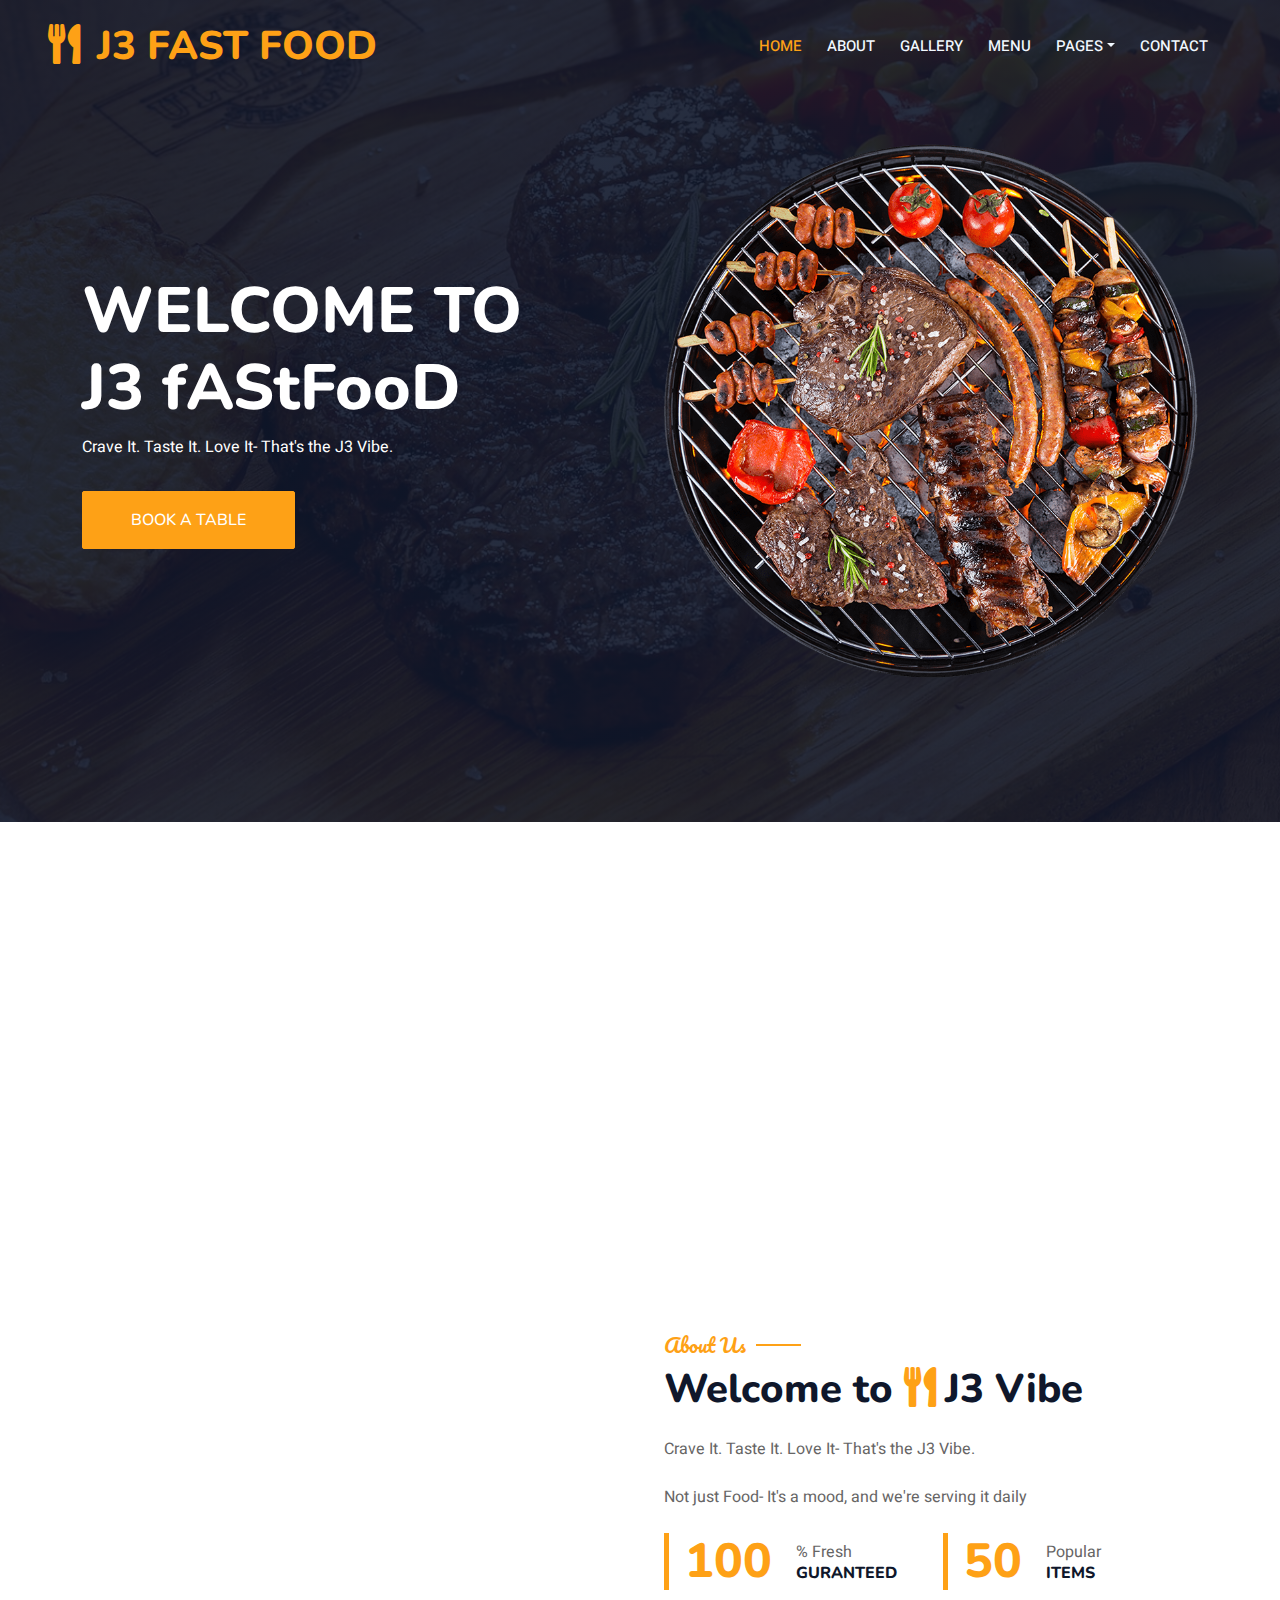
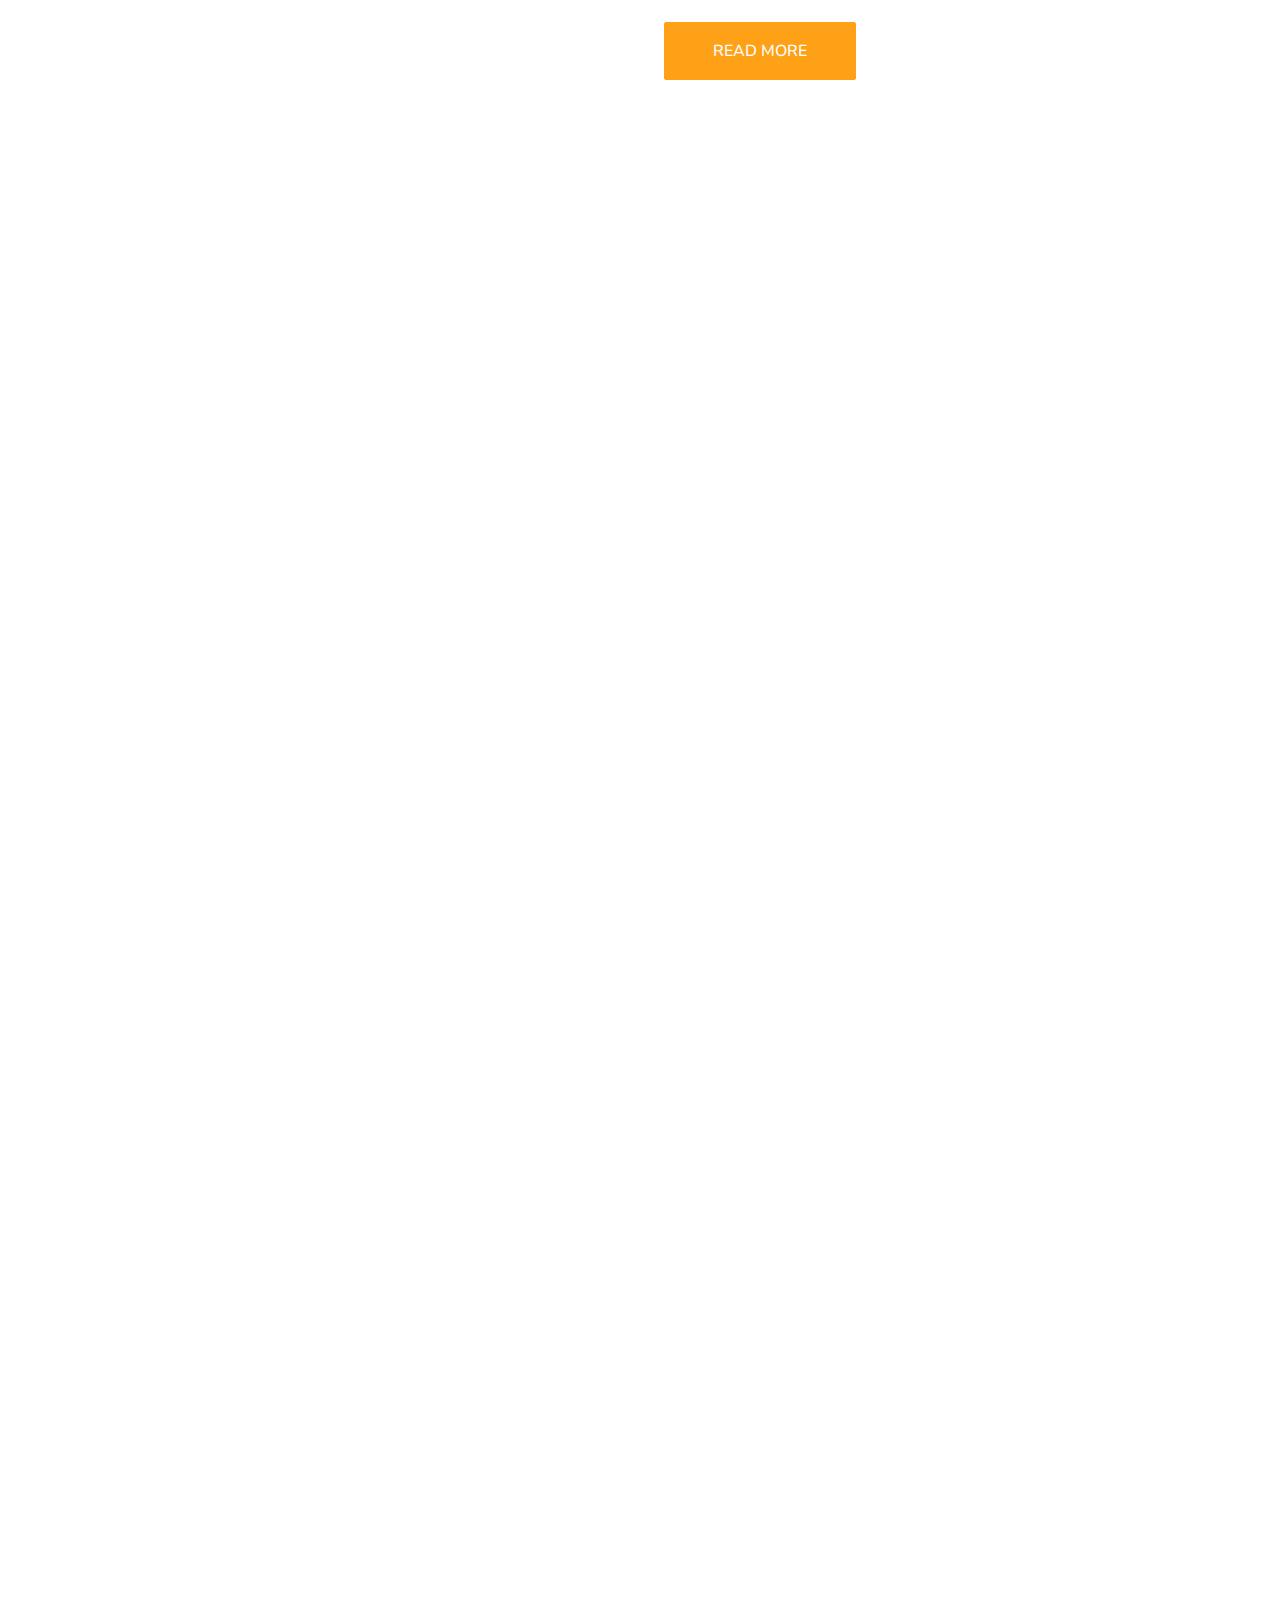
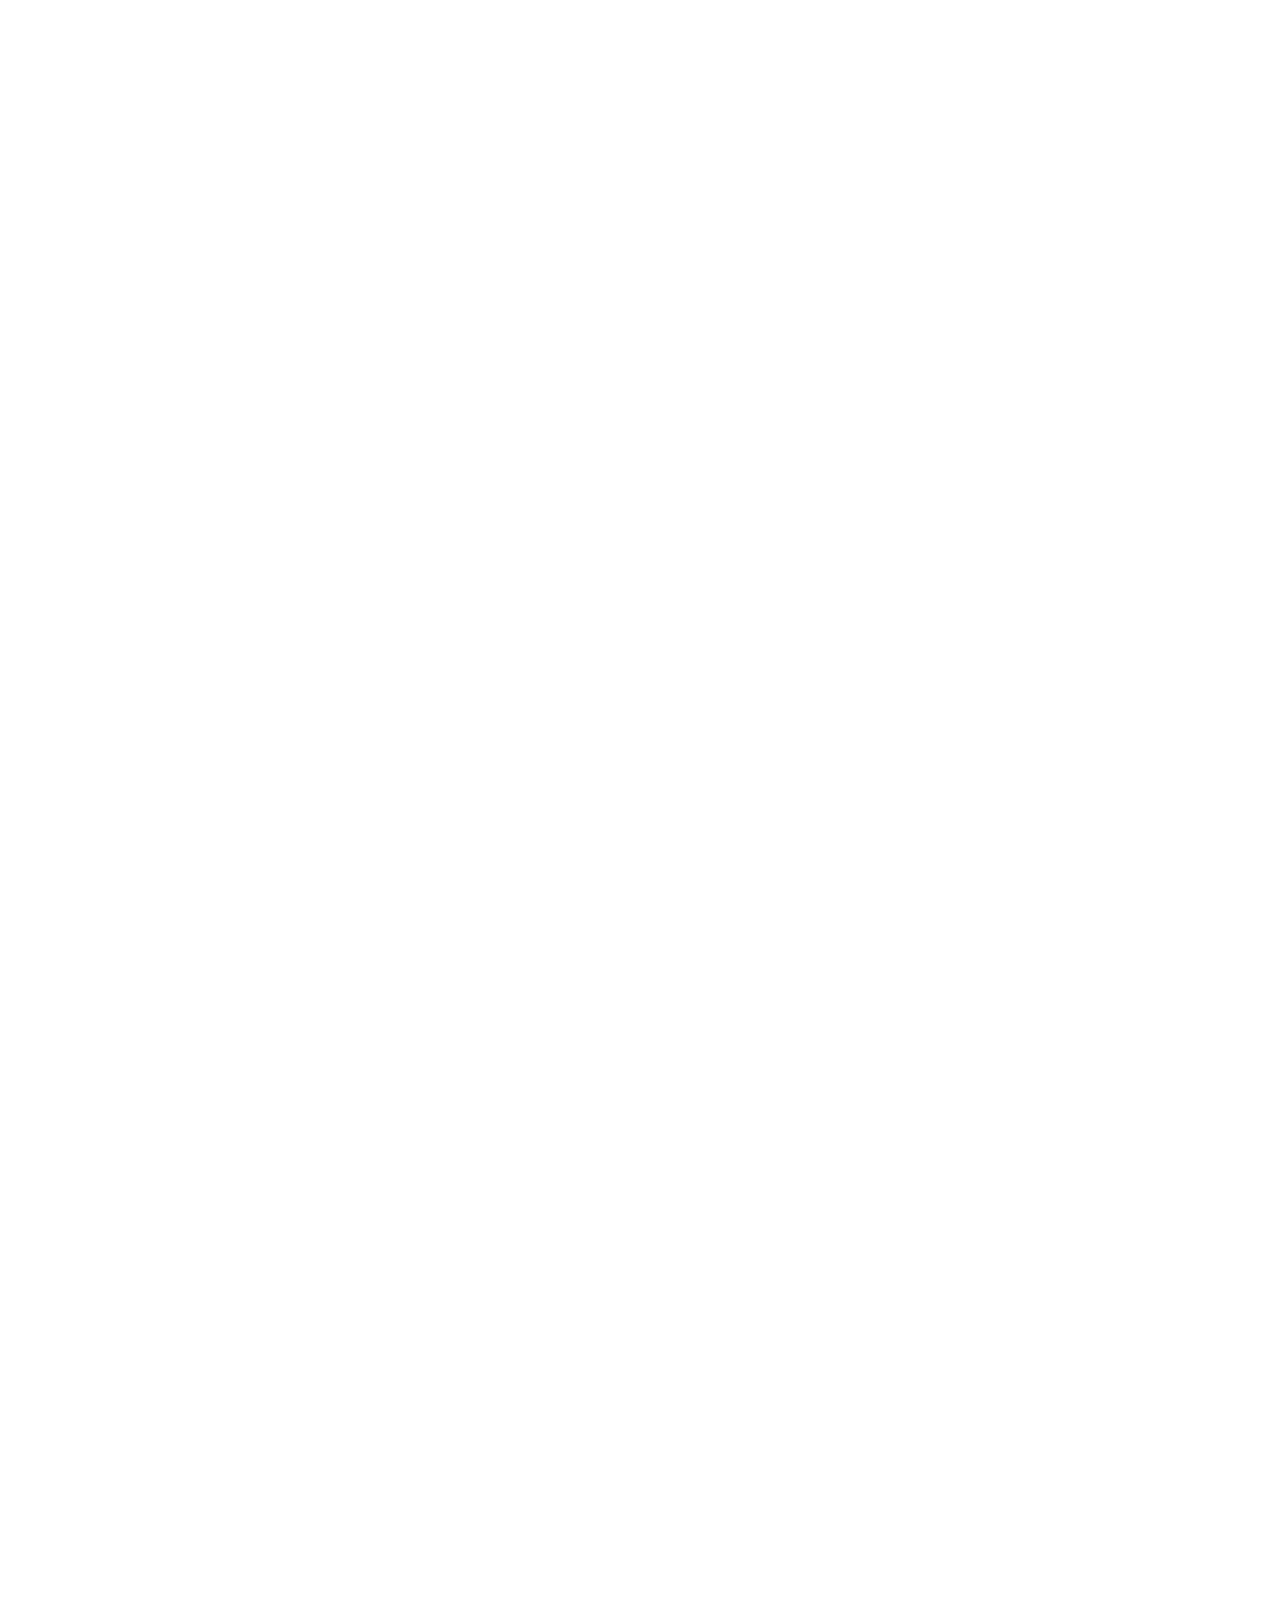
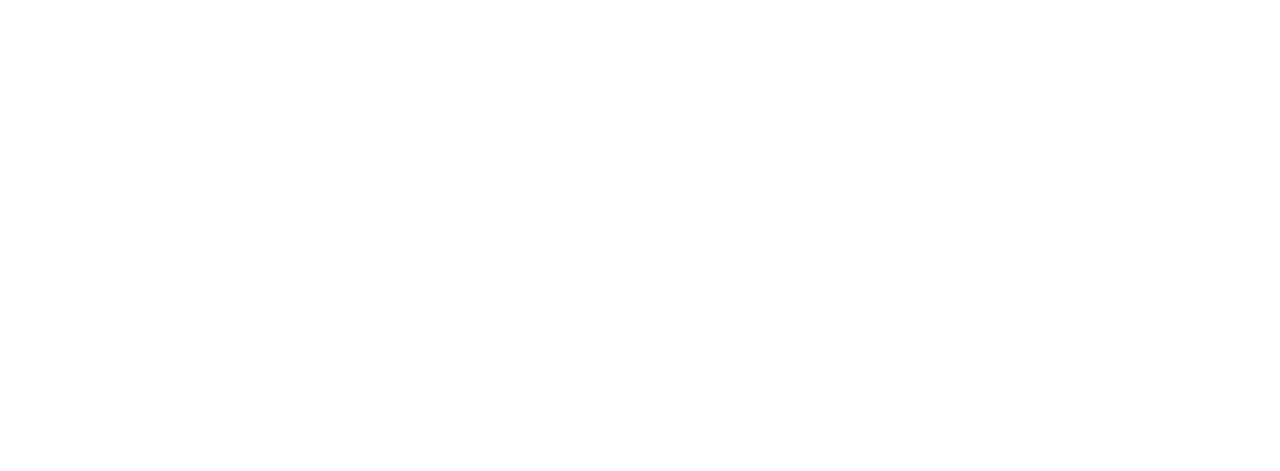
<file: index.html>
<!DOCTYPE html>
<html lang="en">

<head>
    <meta charset="utf-8">
    <title>J3 fAStFooD - Crave It. Taste It. Love It- That's the J3 Vibe </title>
    <meta content="width=device-width, initial-scale=1.0" name="viewport">
    <meta content="" name="keywords">
    <meta content="" name="description">

    <!-- Favicon -->
    <link href="img/favicon.ico" rel="icon">

    <!-- Google Web Fonts -->
    <link rel="preconnect" href="https://fonts.googleapis.com">
    <link rel="preconnect" href="https://fonts.gstatic.com" crossorigin>
    <link href="https://fonts.googleapis.com/css2?family=Heebo:wght@400;500;600&family=Nunito:wght@600;700;800&family=Pacifico&display=swap" rel="stylesheet">

    <!-- Icon Font Stylesheet -->
    <link href="https://cdnjs.cloudflare.com/ajax/libs/font-awesome/5.10.0/css/all.min.css" rel="stylesheet">
    <link href="https://cdn.jsdelivr.net/npm/bootstrap-icons@1.4.1/font/bootstrap-icons.css" rel="stylesheet">

    <!-- Libraries Stylesheet -->
    <link href="lib/animate/animate.min.css" rel="stylesheet">
    <link href="lib/owlcarousel/assets/owl.carousel.min.css" rel="stylesheet">
    <link href="lib/tempusdominus/css/tempusdominus-bootstrap-4.min.css" rel="stylesheet" />

    <!-- Customized Bootstrap Stylesheet -->
    <link href="css/bootstrap.min.css" rel="stylesheet">

    <!-- Template Stylesheet -->
    <link href="css/style.css" rel="stylesheet">
</head>

<body>
    <div class="container-xxl bg-white p-0">
        <!-- Spinner Start -->
        <div id="spinner" class="show bg-white position-fixed translate-middle w-100 vh-100 top-50 start-50 d-flex align-items-center justify-content-center">
            <div class="spinner-border text-primary" style="width: 3rem; height: 3rem;" role="status">
                <span class="sr-only">Loading...</span>
            </div>
        </div>
        <!-- Spinner End -->


       <!-- Navbar & Hero Start -->
<div class="container-xxl position-relative p-0">
    <nav class="navbar navbar-expand-lg navbar-dark bg-dark px-4 px-lg-5 py-3 py-lg-0">
        <a href="" class="navbar-brand p-0">
            <h1 class="text-primary m-0"><i class="fa fa-utensils me-3"></i>J3 FAST FOOD</h1>
            <!-- <img src="img/logo.png" alt="Logo"> -->
        </a>
        <button class="navbar-toggler" type="button" data-bs-toggle="collapse" data-bs-target="#navbarCollapse">
            <span class="fa fa-bars"></span>
        </button>
        <div class="collapse navbar-collapse" id="navbarCollapse">
            <div class="navbar-nav ms-auto py-0 pe-4">
                <a href="index.html" class="nav-item nav-link active">Home</a>
                <a href="about.html" class="nav-item nav-link">About</a>
                <a href="gallery.html" class="nav-item nav-link">Gallery</a> <!-- New Gallery link -->
                <a href="menu.html" class="nav-item nav-link">Menu</a>
                <div class="nav-item dropdown">
                    <a href="#" class="nav-link dropdown-toggle" data-bs-toggle="dropdown">Pages</a>
                    <div class="dropdown-menu m-0">
                        <a href="https://wa.me/+916003633605?text=Book%20a%20table%20at%20J3%20Fast%20Food" class="dropdown-item">Booking</a>
                        <a href="team.html" class="dropdown-item">Our Team</a>
                        <a href="testimonial.html" class="dropdown-item">Testimonial</a>
                    </div>
                </div>
                <a href="contact.html" class="nav-item nav-link">Contact</a>
            </div>
        </div>
    </nav>

    <div class="container-xxl py-5 bg-dark hero-header mb-5">
        <div class="container my-5 py-5">
            <div class="row align-items-center g-5">
                <div class="col-lg-6 text-center text-lg-start">
                    <h1 class="display-3 text-white animated slideInLeft">WELCOME TO<br>J3 fAStFooD</h1>
                    <p class="text-white animated slideInLeft mb-4 pb-2">Crave It. Taste It. Love It- That's the J3 Vibe.</p>
                    <a href="https://wa.me/+916003633605?text=Book%20a%20table%20at%20J3%20Fast%20Food" class="btn btn-primary py-sm-3 px-sm-5 me-3 animated slideInLeft">Book A Table</a>
                </div>
                <div class="col-lg-6 text-center text-lg-end overflow-hidden">
                    <img class="img-fluid" src="img/hero.png" alt="">
                </div>
            </div>
        </div>
    </div>
</div>
<!-- Navbar & Hero End -->

        <!-- Service Start -->
        <div class="container-xxl py-5">
            <div class="container">
                <div class="row g-4">
                    <div class="col-lg-3 col-sm-6 wow fadeInUp" data-wow-delay="0.1s">
                        <div class="service-item rounded pt-3">
                            <div class="p-4">
                                <i class="fa fa-3x fa-user-tie text-primary mb-4"></i>
                                <h5>Master Chefs</h5>
                                <p>Thoda masala, thoda pyaar — chef ka khaana lage baar-baar!</p>
                            </div>
                        </div>
                    </div>
                    <div class="col-lg-3 col-sm-6 wow fadeInUp" data-wow-delay="0.3s">
                        <div class="service-item rounded pt-3">
                            <div class="p-4">
                                <i class="fa fa-3x fa-utensils text-primary mb-4"></i>
                                <h5>Quality Food</h5>
                                <p>Ingredients fresh, oil ka stress — J3 pe khaana mile only chef’s best!.</p>
                            </div>
                        </div>
                    </div>
                    <div class="col-lg-3 col-sm-6 wow fadeInUp" data-wow-delay="0.5s">
                        <div class="service-item rounded pt-3">
                            <div class="p-4">
                                <i class="fa fa-3x fa-cart-plus text-primary mb-4"></i>
                                <h5>Quick Order</h5>
                                <p>Order maaro jhat se, khana mile chat se — J3 ka scene hai full desi swag se!.</p>
                            </div>
                        </div>
                    </div>
                    <div class="col-lg-3 col-sm-6 wow fadeInUp" data-wow-delay="0.7s">
                        <div class="service-item rounded pt-3">
                            <div class="p-4">
                                <i class="fa fa-3x fa-child text-primary mb-4"></i>
                                <h5>Child Friendly</h5>
                                <p>Momo ho ya roll, taste hai full control — J3 mein mile sab kuch soul-to-soul!</p>
                            </div>
                        </div>
                    </div>
                </div>
            </div>
        </div>
        <!-- Service End -->


        <!-- About Start -->
        <div class="container-xxl py-5">
            <div class="container">
                <div class="row g-5 align-items-center">
                    <div class="col-lg-6">
                        <div class="row g-3">
                            <div class="col-6 text-start">
                                <img class="img-fluid rounded w-100 wow zoomIn" data-wow-delay="0.1s" src="img/about-1.jpg">
                            </div>
                            <div class="col-6 text-start">
                                <img class="img-fluid rounded w-75 wow zoomIn" data-wow-delay="0.3s" src="img/about-2.jpg" style="margin-top: 25%;">
                            </div>
                            <div class="col-6 text-end">
                                <img class="img-fluid rounded w-75 wow zoomIn" data-wow-delay="0.5s" src="img/about-3.jpg">
                            </div>
                            <div class="col-6 text-end">
                                <img class="img-fluid rounded w-100 wow zoomIn" data-wow-delay="0.7s" src="img/about-4.jpg">
                            </div>
                        </div>
                    </div>
                    <div class="col-lg-6">
                        <h5 class="section-title ff-secondary text-start text-primary fw-normal">About Us</h5>
                        <h1 class="mb-4">Welcome to <i class="fa fa-utensils text-primary me-2"></i>J3 Vibe</h1>
                        <p class="mb-4">Crave It. Taste It. Love It- That's the J3 Vibe.</p>
                        <p class="mb-4">Not just Food- It's a mood, and we're serving it daily</p>
                        <div class="row g-4 mb-4">
                            <div class="col-sm-6">
                                <div class="d-flex align-items-center border-start border-5 border-primary px-3">
                                    <h1 class="flex-shrink-0 display-5 text-primary mb-0" data-toggle="counter-up">100</h1>
                                    <div class="ps-4">
                                        <p class="mb-0">% Fresh</p>
                                        <h6 class="text-uppercase mb-0">Guranteed</h6>
                                    </div>
                                </div>
                            </div>
                            <div class="col-sm-6">
                                <div class="d-flex align-items-center border-start border-5 border-primary px-3">
                                    <h1 class="flex-shrink-0 display-5 text-primary mb-0" data-toggle="counter-up">50</h1>
                                    <div class="ps-4">
                                        <p class="mb-0">Popular</p>
                                        <h6 class="text-uppercase mb-0">Items</h6>
                                    </div>
                                </div>
                            </div>
                        </div>
                        <a class="btn btn-primary py-3 px-5 mt-2" href="history.html">Read More</a>
                    </div>
                </div>
            </div>
        </div>
        <!-- About End -->


        <!-- Menu Image Start -->
<div class="container-xxl py-5">
    <div class="container text-center">
        <div class="wow fadeInUp menu-image" data-wow-delay="0.1s">
            <h5 class="section-title ff-secondary text-center text-primary fw-normal">Food Menu</h5>
            <h1 class="mb-5">Our Delicious Offerings</h1>
            <img src="img/menu-image.jpg" alt="J3 Fast Food Menu" class="img-fluid rounded" style="max-width: 100%; height: auto;">
        </div>
    </div>
</div>
<!-- Menu Image End -->



<!-- Team Start -->
<section class="container-xxl py-5" id="team">
    <div class="container">
        <div class="text-center wow fadeInUp" data-wow-delay="0.1s">
            <h2 class="section-title ff-secondary text-center text-primary fw-normal">Team Members</h2>
            <h1 class="mb-5">Our Beeroos</h1>
        </div>
        <div class="row g-4">
            <div class="col-lg-3 col-md-6 wow fadeInUp" data-wow-delay="0.1s">
                <article class="team-item text-center rounded overflow-hidden">
                    <div class="rounded-circle overflow-hidden m-4">
                        <img class="img-fluid" src="img/team-1.jpg" alt="Vivek Das - Chief Cook">
                    </div>
                    <h3 class="mb-0">Vivek Das</h3>
                    <p class="text-muted mb-3">Chief Cook</p>
                    <div class="d-flex justify-content-center mt-3">
                        <a class="btn btn-square btn-primary mx-1" href="#" aria-label="Vivek Das Facebook"><i class="fab fa-facebook-f"></i></a>
                        <a class="btn btn-square btn-primary mx-1" href="#" aria-label="Vivek Das Twitter"><i class="fab fa-twitter"></i></a>
                        <a class="btn btn-square btn-primary mx-1" href="#" aria-label="Vivek Das Instagram"><i class="fab fa-instagram"></i></a>
                    </div>
                </article>
            </div>
            <div class="col-lg-3 col-md-6 wow fadeInUp" data-wow-delay="0.3s">
                <article class="team-item text-center rounded overflow-hidden">
                    <div class="rounded-circle overflow-hidden m-4">
                        <img class="img-fluid" src="img/team-2.jpg" alt="Sibu Biswas - In-Charge">
                    </div>
                    <h3 class="mb-0">Sibu Biswas</h3>
                    <p class="text-muted mb-3">In-Charge</p>
                    <div class="d-flex justify-content-center mt-3">
                        <a class="btn btn-square btn-primary mx-1" href="#" aria-label="Sibu Biswas Facebook"><i class="fab fa-facebook-f"></i></a>
                        <a class="btn btn-square btn-primary mx-1" href="#" aria-label="Sibu Biswas Twitter"><i class="fab fa-twitter"></i></a>
                        <a class="btn btn-square btn-primary mx-1" href="#" aria-label="Sibu Biswas Instagram"><i class="fab fa-instagram"></i></a>
                    </div>
                </article>
            </div>
            <div class="col-lg-3 col-md-6 wow fadeInUp" data-wow-delay="0.5s">
                <article class="team-item text-center rounded overflow-hidden">
                    <div class="rounded-circle overflow-hidden m-4">
                        <img class="img-fluid" src="img/team-3.jpg" alt="Team Member - Designation">
                    </div>
                    <h3 class="mb-0">Full Name</h3>
                    <p class="text-muted mb-3">Designation</p>
                    <div class="d-flex justify-content-center mt-3">
                        <a class="btn btn-square btn-primary mx-1" href="#" aria-label="Full Name Facebook"><i class="fab fa-facebook-f"></i></a>
                        <a class="btn btn-square btn-primary mx-1" href="#" aria-label="Full Name Twitter"><i class="fab fa-twitter"></i></a>
                        <a class="btn btn-square btn-primary mx-1" href="#" aria-label="Full Name Instagram"><i class="fab fa-instagram"></i></a>
                    </div>
                </article>
            </div>
            <div class="col-lg-3 col-md-6 wow fadeInUp" data-wow-delay="0.7s">
                <article class="team-item text-center rounded overflow-hidden">
                    <div class="rounded-circle overflow-hidden m-4">
                        <img class="img-fluid" src="img/team-4.jpg" alt="Mrinal Kumar - Digital Marketing Manager">
                    </div>
                    <h3 class="mb-0">Mrinal Kumar</h3>
                    <p class="text-muted mb-3">Digital Marketing Manager</p>
                    <div class="d-flex justify-content-center mt-3">
                        <a class="btn btn-square btn-primary mx-1" href="https://www.linkedin.com/in/mrinal-kumar-dey-03014725b?utm_source=share&utm_campaign=share_via&utm_content=profile" aria-label="Mrinal Kumar LinkedIn"><i class="fab fa-linkedin-in"></i></a>
                        <a class="btn btn-square btn-primary mx-1" href="#" aria-label="Mrinal Kumar Twitter"><i class="fab fa-twitter"></i></a>
                        <a class="btn btn-square btn-primary mx-1" href="#" aria-label="Mrinal Kumar Instagram"><i class="fab fa-instagram"></i></a>
                    </div>
                </article>
            </div>
        </div>
    </div>
</section>
<!-- Team End -->

        <!-- Testimonial Start -->
<div class="container-xxl py-5 wow fadeInUp" data-wow-delay="0.1s">
    <div class="container">
        <div class="text-center">
            <h5 class="section-title ff-secondary text-center text-primary fw-normal">Testimonial</h5>
            <h1 class="mb-5">Our Customers Say!!!</h1>
        </div>
        <div class="owl-carousel testimonial-carousel">
            <div class="testimonial-item bg-transparent border rounded p-4">
                <i class="fa fa-quote-left fa-2x text-primary mb-3"></i>
                <p>J3 Fast Food: Where cravings meet their match — quick bites, bold flavors, and zero regrets. Fast, fiery, and finger-lickin’ fantastic!</p>
                <div class="d-flex align-items-center">
                    <img class="img-fluid flex-shrink-0 rounded-circle" src="img/testimonial-1.jpg" style="width: 50px; height: 50px;">
                    <div class="ps-3">
                        <h5 class="mb-1">Moromi</h5>
                        <small>Youtuber</small>
                    </div>
                </div>
            </div>
            <div class="testimonial-item bg-transparent border rounded p-4">
                <i class="fa fa-quote-left fa-2x text-primary mb-3"></i>
                <p>Fast, fresh, and full of flavor</p>
                <div class="d-flex align-items-center">
                    <img class="img-fluid flex-shrink-0 rounded-circle" src="img/testimonial-2.jpg" style="width: 50px; height: 50px;">
                    <div class="ps-3">
                        <h5 class="mb-1">Bivuti</h5>
                        <small>Electrician</small>
                    </div>
                </div>
            </div>
            <div class="testimonial-item bg-transparent border rounded p-4">
                <i class="fa fa-quote-left fa-2x text-primary mb-3"></i>
                <p>Yaar, J3 ke momos toh alag hi level ke hain!</p>
                <div class="d-flex align-items-center">
                    <img class="img-fluid flex-shrink-0 rounded-circle" src="img/testimonial-3.jpg" style="width: 50px; height: 50px;">
                    <div class="ps-3">
                        <h5 class="mb-1">Rajendra</h5>
                        <small>Driver</small>
                    </div>
                </div>
            </div>
            <div class="testimonial-item bg-transparent border rounded p-4">
                <i class="fa fa-quote-left fa-2x text-primary mb-3"></i>
                <p>Taste bhi mast, rate bhi best – J3 rocks!</p>
                <div class="d-flex align-items-center">
                    <img class="img-fluid flex-shrink-0 rounded-circle" src="img/testimonial-4.jpg" style="width: 50px; height: 50px;">
                    <div class="ps-3">
                        <h5 class="mb-1">Jadunandan</h5>
                        <small>ATC</small>
                    </div>
                </div>
            </div>
        </div>
        

        <!-- Footer Start -->
        <div class="container-fluid bg-dark text-light footer pt-5 mt-5 wow fadeIn" data-wow-delay="0.1s">
            <div class="container py-5">
                <div class="row g-5">
                    <div class="col-lg-3 col-md-6">
                        <h4 class="section-title ff-secondary text-start text-primary fw-normal mb-4">J3 fAStFooD</h4>
                        <a class="btn btn-link" href="about.html">About Us</a>
                        <a class="btn btn-link" href="contact.html">Contact Us</a>
                        <a class="btn btn-link" href="https://wa.me/+916003633605?text=Book%20a%20table%20at%20J3%20Fast%20Food">Reservation</a>
                    </div>
                    <div class="col-lg-3 col-md-6">
                        <h4 class="section-title ff-secondary text-start text-primary fw-normal mb-4">Contact</h4>
                        <p class="mb-2"><i class="fa fa-map-marker-alt me-3"></i>North Lakhimpur Bypass Road, Assam</p>
                        <p class="mb-2"><i class="fa fa-phone-alt me-3"></i>+91 6003633605</p>
                        <p class="mb-2"><i class="fa fa-envelope me-3"></i>j3fastfood@gmail.com</p>
                        <div class="d-flex pt-2">
                            <a class="btn btn-outline-light btn-social" href="https://www.instagram.com/j3_fast_food?igsh=M3pvNmoyZG5ydTVn"><i class="fab fa-instagram"></i></a>
                            <a class="btn btn-outline-light btn-social" href=""><i class="fab fa-facebook-f"></i></a>
                            <a class="btn btn-outline-light btn-social" href=""><i class="fab fa-youtube"></i></a>
                            <a class="btn btn-outline-light btn-social" href=""><i class="fab fa-linkedin-in"></i></a>
                        </div>
                    </div>
                    <div class="col-lg-3 col-md-6">
                        <h4 class="section-title ff-secondary text-start text-primary fw-normal mb-4">Opening</h4>
                        <h5 class="text-light fw-normal">Monday - Sunday</h5>
                        <p>10AM - 10PM</p>
                    </div>
                    <div class="col-lg-3 col-md-6">
                </div>
            </div>
            <div class="container">
                <div class="copyright">
                    <div class="row">
                        <div class="col-md-6 text-center text-md-start mb-3 mb-md-0">
                            &copy; <a class="border-bottom" href="#">J3 FastFooD</a>, All Right Reserved. 
							
							
							Designed By <a class="border-bottom" >Mrinal Kumar</a><br><br>
                        </div>
                        <div class="col-md-6 text-center text-md-end">
                            <div class="footer-menu">
                                <a href="">Home</a>
                            </div>
                        </div>
                    </div>
                </div>
            </div>
        </div>
        <!-- Footer End -->

        <!-- Back to Top -->
        <a href="#" class="btn btn-lg btn-primary btn-lg-square back-to-top"><i class="bi bi-arrow-up"></i></a>
    </div>

    <!-- JavaScript Libraries -->
    <script src="https://code.jquery.com/jquery-3.4.1.min.js"></script>
    <script src="https://cdn.jsdelivr.net/npm/bootstrap@5.0.0/dist/js/bootstrap.bundle.min.js"></script>
    <script src="lib/wow/wow.min.js"></script>
    <script src="lib/easing/easing.min.js"></script>
    <script src="lib/waypoints/waypoints.min.js"></script>
    <script src="lib/counterup/counterup.min.js"></script>
    <script src="lib/owlcarousel/owl.carousel.min.js"></script>
    <script src="lib/tempusdominus/js/moment.min.js"></script>
    <script src="lib/tempusdominus/js/moment-timezone.min.js"></script>
    <script src="lib/tempusdominus/js/tempusdominus-bootstrap-4.min.js"></script>

    <!-- Template Javascript -->
    <script src="js/main.js"></script>
</body>

</html>
</file>
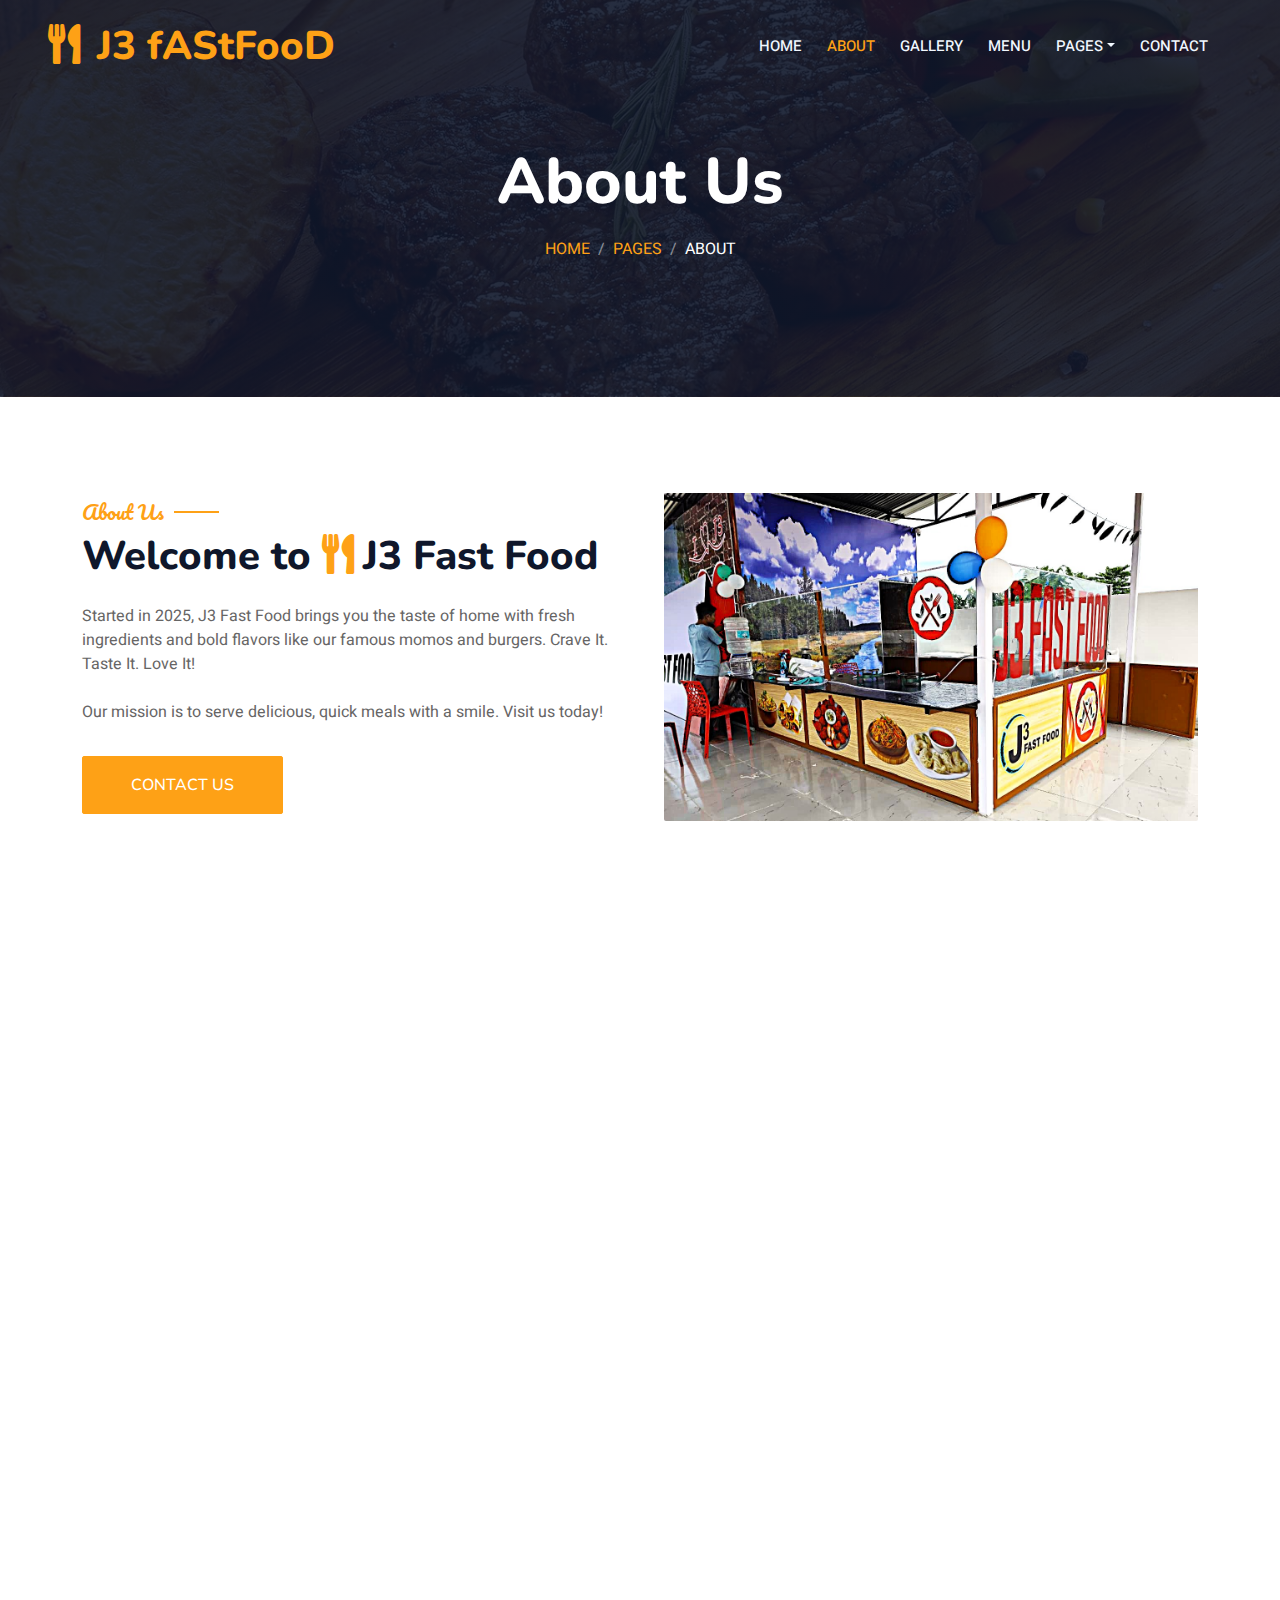
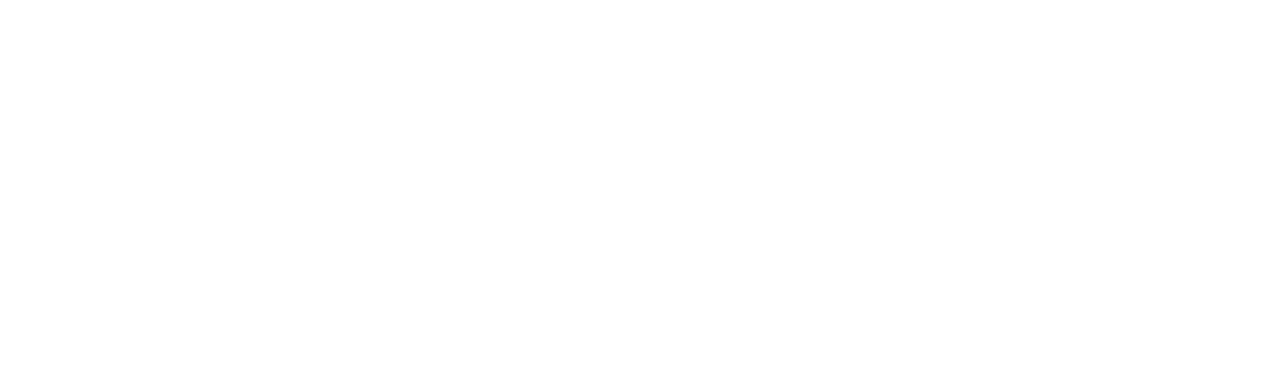
<file: about.html>
<!DOCTYPE html>
<html lang="en">

<head>
    <meta charset="utf-8">
    <title>J3 fAStFooD - Crave It. Taste It. Love It- That's the J3 Vibe</title>
    <meta content="width=device-width, initial-scale=1.0" name="viewport">
    <meta content="" name="keywords">
    <meta content="" name="description">

    <!-- Favicon -->
    <link href="img/favicon.ico" rel="icon">

    <!-- Google Web Fonts -->
    <link rel="preconnect" href="https://fonts.googleapis.com">
    <link rel="preconnect" href="https://fonts.gstatic.com" crossorigin>
    <link href="https://fonts.googleapis.com/css2?family=Heebo:wght@400;500;600&family=Nunito:wght@600;700;800&family=Pacifico&display=swap" rel="stylesheet">

    <!-- Icon Font Stylesheet -->
    <link href="https://cdnjs.cloudflare.com/ajax/libs/font-awesome/5.10.0/css/all.min.css" rel="stylesheet">
    <link href="https://cdn.jsdelivr.net/npm/bootstrap-icons@1.4.1/font/bootstrap-icons.css" rel="stylesheet">

    <!-- Libraries Stylesheet -->
    <link href="lib/animate/animate.min.css" rel="stylesheet">
    <link href="lib/owlcarousel/assets/owl.carousel.min.css" rel="stylesheet">
    <link href="lib/tempusdominus/css/tempusdominus-bootstrap-4.min.css" rel="stylesheet" />

    <!-- Customized Bootstrap Stylesheet -->
    <link href="css/bootstrap.min.css" rel="stylesheet">

    <!-- Template Stylesheet -->
    <link href="css/style.css" rel="stylesheet">
</head>

<body>
    <div class="container-xxl bg-white p-0">
        <!-- Spinner Start -->
        <div id="spinner" class="show bg-white position-fixed translate-middle w-100 vh-100 top-50 start-50 d-flex align-items-center justify-content-center">
            <div class="spinner-border text-primary" style="width: 3rem; height: 3rem;" role="status">
                <span class="sr-only">Loading...</span>
            </div>
        </div>
        <!-- Spinner End -->


        <!-- Navbar & Hero Start -->
        <div class="container-xxl position-relative p-0">
            <nav class="navbar navbar-expand-lg navbar-dark bg-dark px-4 px-lg-5 py-3 py-lg-0">
                <a href="" class="navbar-brand p-0">
                    <h1 class="text-primary m-0"><i class="fa fa-utensils me-3"></i>J3 fAStFooD</h1>
                    <!-- <img src="img/logo.png" alt="Logo"> -->
                </a>
                <button class="navbar-toggler" type="button" data-bs-toggle="collapse" data-bs-target="#navbarCollapse">
                    <span class="fa fa-bars"></span>
                </button>
                <div class="collapse navbar-collapse" id="navbarCollapse">
                    <div class="navbar-nav ms-auto py-0 pe-4">
                        <a href="index.html" class="nav-item nav-link">Home</a>
                        <a href="about.html" class="nav-item nav-link active">About</a>
                        <a href="gallery.html" class="nav-item nav-link">Gallery</a>
                        <a href="menu.html" class="nav-item nav-link">Menu</a>
                        <div class="nav-item dropdown">
                            <a href="#" class="nav-link dropdown-toggle" data-bs-toggle="dropdown">Pages</a>
                            <div class="dropdown-menu m-0">
                                <a href="https://wa.me/+916003633605?text=Book%20a%20table%20at%20J3%20Fast%20Food" class="dropdown-item">Booking</a>
                                <a href="team.html" class="dropdown-item">Our Team</a>
                                <a href="testimonial.html" class="dropdown-item">Testimonial</a>
                            </div>
                        </div>
                        <a href="contact.html" class="nav-item nav-link">Contact</a>
                    </div>
                </div>
            </nav>

            <div class="container-xxl py-5 bg-dark hero-header mb-5">
                <div class="container text-center my-5 pt-5 pb-4">
                    <h1 class="display-3 text-white mb-3 animated slideInDown">About Us</h1>
                    <nav aria-label="breadcrumb">
                        <ol class="breadcrumb justify-content-center text-uppercase">
                            <li class="breadcrumb-item"><a href="#">Home</a></li>
                            <li class="breadcrumb-item"><a href="#">Pages</a></li>
                            <li class="breadcrumb-item text-white active" aria-current="page">About</li>
                        </ol>
                    </nav>
                </div>
            </div>
        </div>
        <!-- Navbar & Hero End -->


        <!-- About Start -->
<div class="container-xxl py-5">
    <div class="container">
        <div class="row g-5 align-items-center">
            <div class="col-lg-6">
                <h5 class="section-title ff-secondary text-start text-primary fw-normal">About Us</h5>
                <h1 class="mb-4">Welcome to <i class="fa fa-utensils text-primary me-2"></i>J3 Fast Food</h1>
                <p class="mb-4">Started in 2025, J3 Fast Food brings you the taste of home with fresh ingredients and bold flavors like our famous momos and burgers. Crave It. Taste It. Love It!</p>
                <p class="mb-4">Our mission is to serve delicious, quick meals with a smile. Visit us today!</p>
                <a class="btn btn-primary py-3 px-5 mt-2" href="contact.html">Contact Us</a>
            </div>
            <div class="col-lg-6">
                <img src="img/about.jpg" alt="J3 Fast Food" class="img-fluid rounded animated zoomIn">
            </div>
        </div>
    </div>
</div>
<!-- About End -->

        <!-- Team Start -->
        <div class="container-xxl pt-5 pb-3">
            <div class="container">
                <div class="text-center wow fadeInUp" data-wow-delay="0.1s">
                    <h5 class="section-title ff-secondary text-center text-primary fw-normal">Team Members</h5>
                    <h1 class="mb-5">Our Master Chefs</h1>
                </div>
                <div class="row g-4">
                    <div class="col-lg-3 col-md-6 wow fadeInUp" data-wow-delay="0.1s">
                        <div class="team-item text-center rounded overflow-hidden">
                            <div class="rounded-circle overflow-hidden m-4">
                                <img class="img-fluid" src="img/team-1.jpg" alt="">
                            </div>
                            <h5 class="mb-0">Full Name</h5>
                            <small>Designation</small>
                            <div class="d-flex justify-content-center mt-3">
                                <a class="btn btn-square btn-primary mx-1" href=""><i class="fab fa-facebook-f"></i></a>
                                <a class="btn btn-square btn-primary mx-1" href=""><i class="fab fa-twitter"></i></a>
                                <a class="btn btn-square btn-primary mx-1" href=""><i class="fab fa-instagram"></i></a>
                            </div>
                        </div>
                    </div>
                    <div class="col-lg-3 col-md-6 wow fadeInUp" data-wow-delay="0.3s">
                        <div class="team-item text-center rounded overflow-hidden">
                            <div class="rounded-circle overflow-hidden m-4">
                                <img class="img-fluid" src="img/team-2.jpg" alt="">
                            </div>
                            <h5 class="mb-0">Full Name</h5>
                            <small>Designation</small>
                            <div class="d-flex justify-content-center mt-3">
                                <a class="btn btn-square btn-primary mx-1" href=""><i class="fab fa-facebook-f"></i></a>
                                <a class="btn btn-square btn-primary mx-1" href=""><i class="fab fa-twitter"></i></a>
                                <a class="btn btn-square btn-primary mx-1" href=""><i class="fab fa-instagram"></i></a>
                            </div>
                        </div>
                    </div>
                    <div class="col-lg-3 col-md-6 wow fadeInUp" data-wow-delay="0.5s">
                        <div class="team-item text-center rounded overflow-hidden">
                            <div class="rounded-circle overflow-hidden m-4">
                                <img class="img-fluid" src="img/team-3.jpg" alt="">
                            </div>
                            <h5 class="mb-0">Full Name</h5>
                            <small>Designation</small>
                            <div class="d-flex justify-content-center mt-3">
                                <a class="btn btn-square btn-primary mx-1" href=""><i class="fab fa-facebook-f"></i></a>
                                <a class="btn btn-square btn-primary mx-1" href=""><i class="fab fa-twitter"></i></a>
                                <a class="btn btn-square btn-primary mx-1" href=""><i class="fab fa-instagram"></i></a>
                            </div>
                        </div>
                    </div>
                    <div class="col-lg-3 col-md-6 wow fadeInUp" data-wow-delay="0.7s">
                        <div class="team-item text-center rounded overflow-hidden">
                            <div class="rounded-circle overflow-hidden m-4">
                                <img class="img-fluid" src="img/team-4.jpg" alt="">
                            </div>
                            <h5 class="mb-0">Full Name</h5>
                            <small>Designation</small>
                            <div class="d-flex justify-content-center mt-3">
                                <a class="btn btn-square btn-primary mx-1" href=""><i class="fab fa-facebook-f"></i></a>
                                <a class="btn btn-square btn-primary mx-1" href=""><i class="fab fa-twitter"></i></a>
                                <a class="btn btn-square btn-primary mx-1" href=""><i class="fab fa-instagram"></i></a>
                            </div>
                        </div>
                    </div>
                </div>
            </div>
        </div>
        <!-- Team End -->
        

        <!-- Footer Start -->
        <div class="container-fluid bg-dark text-light footer pt-5 mt-5 wow fadeIn" data-wow-delay="0.1s">
            <div class="container py-5">
                <div class="row g-5">
                    <div class="col-lg-3 col-md-6">
                        <h4 class="section-title ff-secondary text-start text-primary fw-normal mb-4">J3 fAStFooD</h4>
                        <a class="btn btn-link" href="about.html">About Us</a>
                        <a class="btn btn-link" href="contact.html">Contact Us</a>
                        <a class="btn btn-link" href="https://wa.me/+916003633605?text=Book%20a%20table%20at%20J3%20Fast%20Food">Reservation</a>
                    </div>
                    <div class="col-lg-3 col-md-6">
                        <h4 class="section-title ff-secondary text-start text-primary fw-normal mb-4">Contact</h4>
                        <p class="mb-2"><i class="fa fa-map-marker-alt me-3"></i>North Lakhimpur Bypass Road, Assam</p>
                        <p class="mb-2"><i class="fa fa-phone-alt me-3"></i>+91 6003633605</p>
                        <p class="mb-2"><i class="fa fa-envelope me-3"></i>j3fastfood@gmail.com</p>
                        <div class="d-flex pt-2">
                            <a class="btn btn-outline-light btn-social" href="https://www.instagram.com/j3_fast_food?igsh=M3pvNmoyZG5ydTVn"><i class="fab fa-instagram"></i></a>
                            <a class="btn btn-outline-light btn-social" href=""><i class="fab fa-facebook-f"></i></a>
                            <a class="btn btn-outline-light btn-social" href=""><i class="fab fa-youtube"></i></a>
                            <a class="btn btn-outline-light btn-social" href=""><i class="fab fa-linkedin-in"></i></a>
                        </div>
                    </div>
                    <div class="col-lg-3 col-md-6">
                        <h4 class="section-title ff-secondary text-start text-primary fw-normal mb-4">Opening</h4>
                        <h5 class="text-light fw-normal">Monday - Sunday</h5>
                        <p>10AM - 10PM</p>
                    </div>
                    <div class="col-lg-3 col-md-6">
                </div>
            </div>
            <div class="container">
                <div class="copyright">
                    <div class="row">
                        <div class="col-md-6 text-center text-md-start mb-3 mb-md-0">
                            &copy; <a class="border-bottom" href="#">J3 FastFooD</a>, All Right Reserved. 
							
							
							Designed By <a class="border-bottom" >Mrinal Kumar</a><br><br>
                        </div>
                        <div class="col-md-6 text-center text-md-end">
                            <div class="footer-menu">
                                <a href="">Home</a>
                            </div>
                        </div>
                    </div>
                </div>
            </div>
        </div>
        <!-- Footer End -->


        <!-- Back to Top -->
        <a href="#" class="btn btn-lg btn-primary btn-lg-square back-to-top"><i class="bi bi-arrow-up"></i></a>
    </div>

    <!-- JavaScript Libraries -->
    <script src="https://code.jquery.com/jquery-3.4.1.min.js"></script>
    <script src="https://cdn.jsdelivr.net/npm/bootstrap@5.0.0/dist/js/bootstrap.bundle.min.js"></script>
    <script src="lib/wow/wow.min.js"></script>
    <script src="lib/easing/easing.min.js"></script>
    <script src="lib/waypoints/waypoints.min.js"></script>
    <script src="lib/counterup/counterup.min.js"></script>
    <script src="lib/owlcarousel/owl.carousel.min.js"></script>
    <script src="lib/tempusdominus/js/moment.min.js"></script>
    <script src="lib/tempusdominus/js/moment-timezone.min.js"></script>
    <script src="lib/tempusdominus/js/tempusdominus-bootstrap-4.min.js"></script>

    <!-- Template Javascript -->
    <script src="js/main.js"></script>
</body>

</html>
</file>
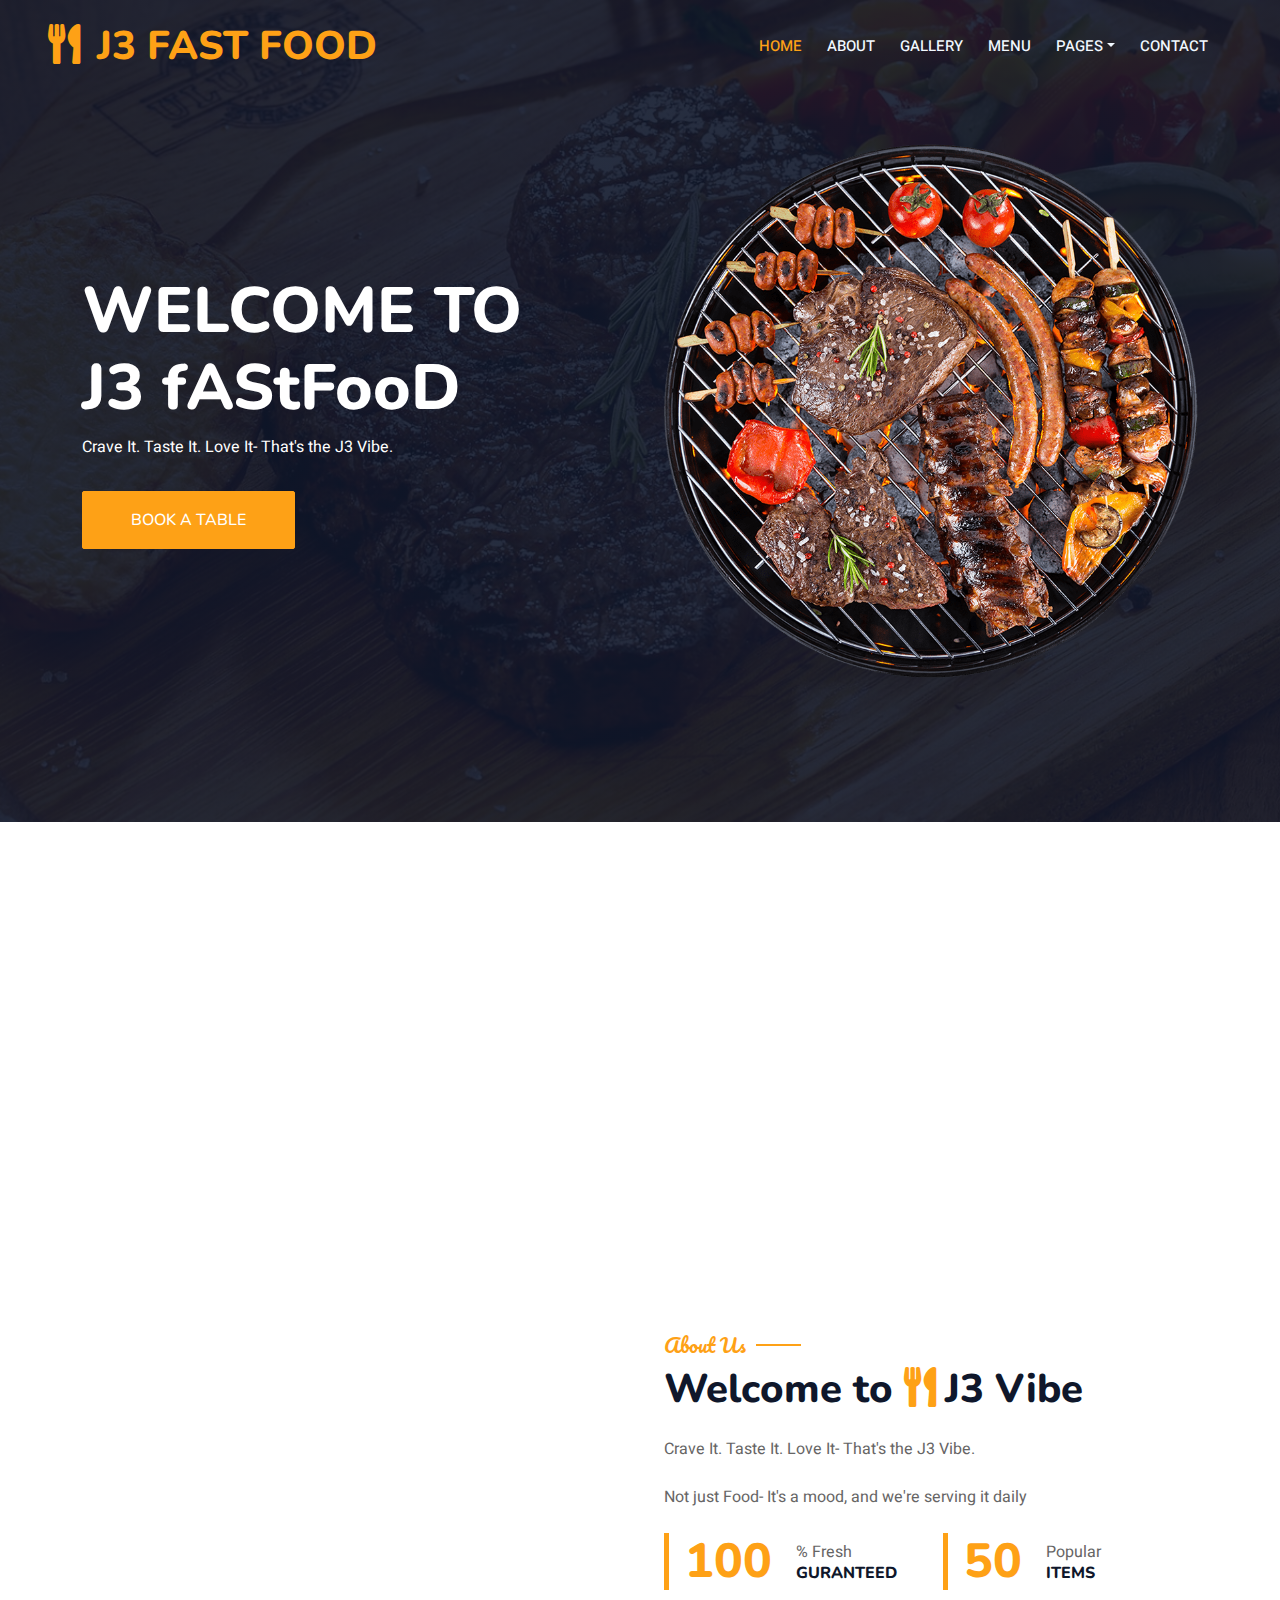
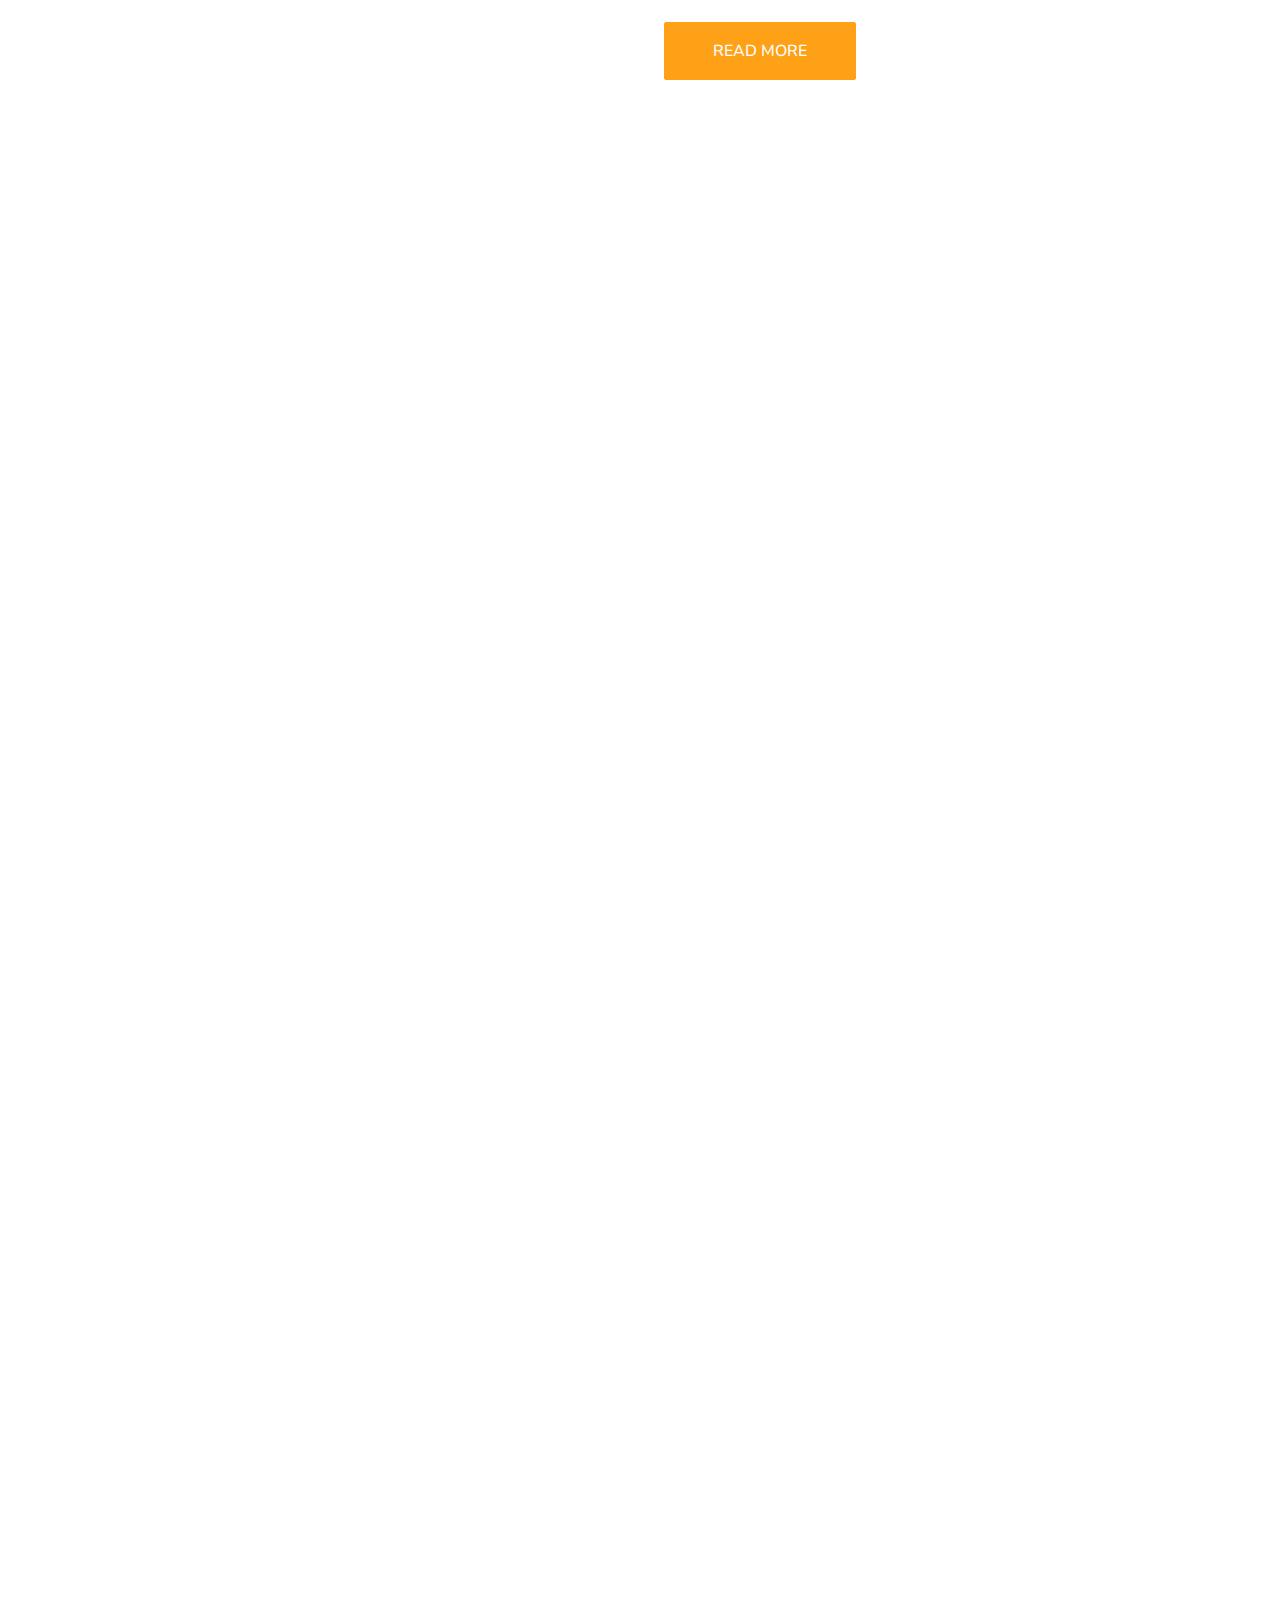
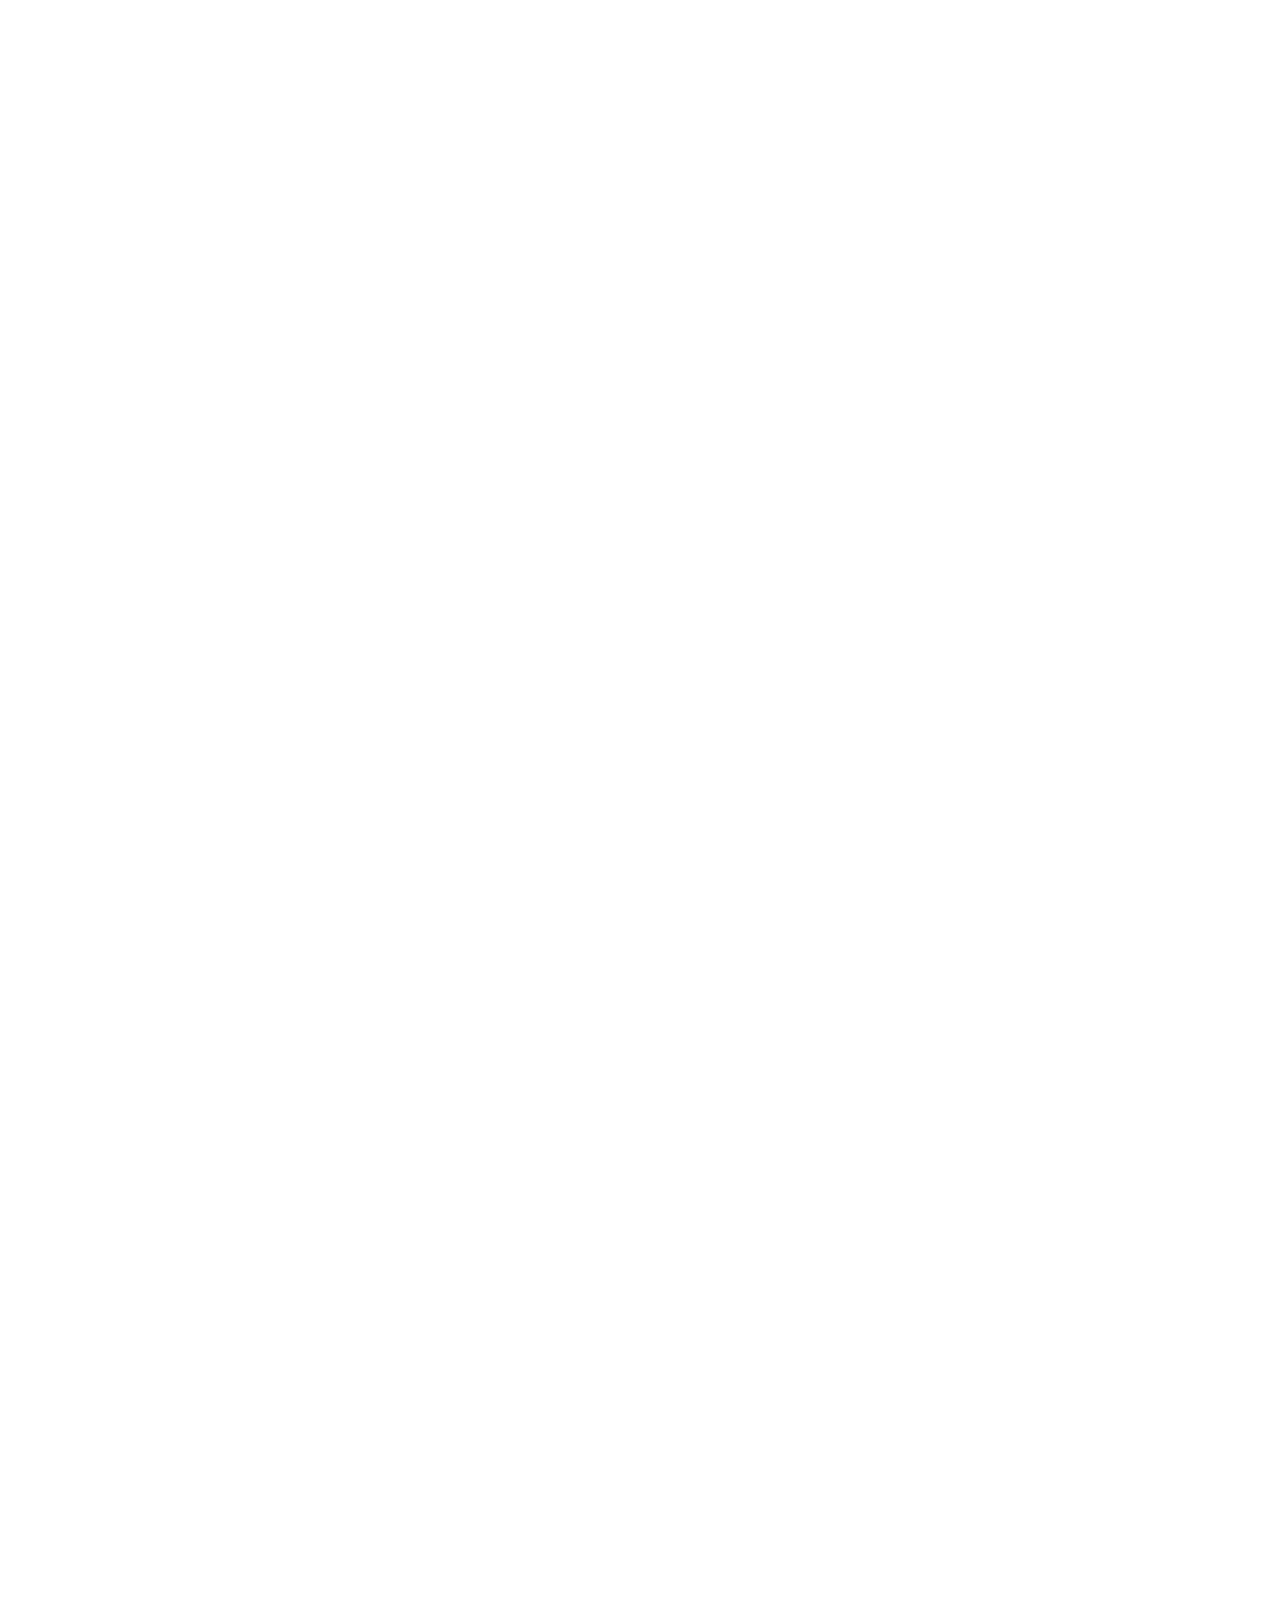
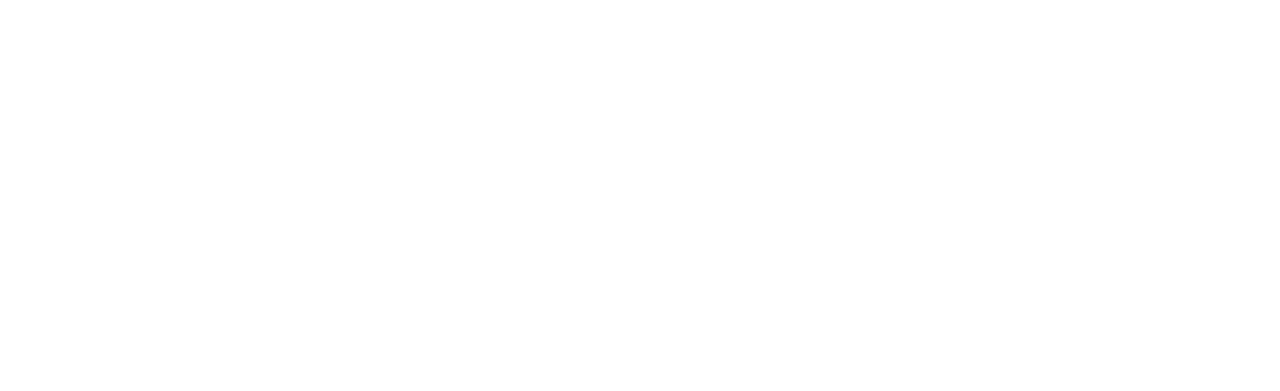
<file: backup.html>
<!DOCTYPE html>
<html lang="en">

<head>
    <meta charset="utf-8">
    <title>J3 fAStFooD - Crave It. Taste It. Love It- That's the J3 Vibe </title>
    <meta content="width=device-width, initial-scale=1.0" name="viewport">
    <meta content="" name="keywords">
    <meta content="" name="description">

    <!-- Favicon -->
    <link href="img/favicon.ico" rel="icon">

    <!-- Google Web Fonts -->
    <link rel="preconnect" href="https://fonts.googleapis.com">
    <link rel="preconnect" href="https://fonts.gstatic.com" crossorigin>
    <link href="https://fonts.googleapis.com/css2?family=Heebo:wght@400;500;600&family=Nunito:wght@600;700;800&family=Pacifico&display=swap" rel="stylesheet">

    <!-- Icon Font Stylesheet -->
    <link href="https://cdnjs.cloudflare.com/ajax/libs/font-awesome/5.10.0/css/all.min.css" rel="stylesheet">
    <link href="https://cdn.jsdelivr.net/npm/bootstrap-icons@1.4.1/font/bootstrap-icons.css" rel="stylesheet">

    <!-- Libraries Stylesheet -->
    <link href="lib/animate/animate.min.css" rel="stylesheet">
    <link href="lib/owlcarousel/assets/owl.carousel.min.css" rel="stylesheet">
    <link href="lib/tempusdominus/css/tempusdominus-bootstrap-4.min.css" rel="stylesheet" />

    <!-- Customized Bootstrap Stylesheet -->
    <link href="css/bootstrap.min.css" rel="stylesheet">

    <!-- Template Stylesheet -->
    <link href="css/style.css" rel="stylesheet">
</head>

<body>
    <div class="container-xxl bg-white p-0">
        <!-- Spinner Start -->
        <div id="spinner" class="show bg-white position-fixed translate-middle w-100 vh-100 top-50 start-50 d-flex align-items-center justify-content-center">
            <div class="spinner-border text-primary" style="width: 3rem; height: 3rem;" role="status">
                <span class="sr-only">Loading...</span>
            </div>
        </div>
        <!-- Spinner End -->


       <!-- Navbar & Hero Start -->
<div class="container-xxl position-relative p-0">
    <nav class="navbar navbar-expand-lg navbar-dark bg-dark px-4 px-lg-5 py-3 py-lg-0">
        <a href="" class="navbar-brand p-0">
            <h1 class="text-primary m-0"><i class="fa fa-utensils me-3"></i>J3 FAST FOOD</h1>
            <!-- <img src="img/logo.png" alt="Logo"> -->
        </a>
        <button class="navbar-toggler" type="button" data-bs-toggle="collapse" data-bs-target="#navbarCollapse">
            <span class="fa fa-bars"></span>
        </button>
        <div class="collapse navbar-collapse" id="navbarCollapse">
            <div class="navbar-nav ms-auto py-0 pe-4">
                <a href="index.html" class="nav-item nav-link active">Home</a>
                <a href="about.html" class="nav-item nav-link">About</a>
                <a href="gallery.html" class="nav-item nav-link">Gallery</a> <!-- New Gallery link -->
                <a href="menu.html" class="nav-item nav-link">Menu</a>
                <div class="nav-item dropdown">
                    <a href="#" class="nav-link dropdown-toggle" data-bs-toggle="dropdown">Pages</a>
                    <div class="dropdown-menu m-0">
                        <a href="https://wa.me/+916003633605?text=Book%20a%20table%20at%20J3%20Fast%20Food" class="dropdown-item">Booking</a>
                        <a href="team.html" class="dropdown-item">Our Team</a>
                        <a href="testimonial.html" class="dropdown-item">Testimonial</a>
                    </div>
                </div>
                <a href="contact.html" class="nav-item nav-link">Contact</a>
            </div>
        </div>
    </nav>

    <div class="container-xxl py-5 bg-dark hero-header mb-5">
        <div class="container my-5 py-5">
            <div class="row align-items-center g-5">
                <div class="col-lg-6 text-center text-lg-start">
                    <h1 class="display-3 text-white animated slideInLeft">WELCOME TO<br>J3 fAStFooD</h1>
                    <p class="text-white animated slideInLeft mb-4 pb-2">Crave It. Taste It. Love It- That's the J3 Vibe.</p>
                    <a href="https://wa.me/+916003633605?text=Book%20a%20table%20at%20J3%20Fast%20Food" class="btn btn-primary py-sm-3 px-sm-5 me-3 animated slideInLeft">Book A Table</a>
                </div>
                <div class="col-lg-6 text-center text-lg-end overflow-hidden">
                    <img class="img-fluid" src="img/hero.png" alt="">
                </div>
            </div>
        </div>
    </div>
</div>
<!-- Navbar & Hero End -->

        <!-- Service Start -->
        <div class="container-xxl py-5">
            <div class="container">
                <div class="row g-4">
                    <div class="col-lg-3 col-sm-6 wow fadeInUp" data-wow-delay="0.1s">
                        <div class="service-item rounded pt-3">
                            <div class="p-4">
                                <i class="fa fa-3x fa-user-tie text-primary mb-4"></i>
                                <h5>Master Chefs</h5>
                                <p>Thoda masala, thoda pyaar — chef ka khaana lage baar-baar!</p>
                            </div>
                        </div>
                    </div>
                    <div class="col-lg-3 col-sm-6 wow fadeInUp" data-wow-delay="0.3s">
                        <div class="service-item rounded pt-3">
                            <div class="p-4">
                                <i class="fa fa-3x fa-utensils text-primary mb-4"></i>
                                <h5>Quality Food</h5>
                                <p>Ingredients fresh, oil ka stress — J3 pe khaana mile only chef’s best!.</p>
                            </div>
                        </div>
                    </div>
                    <div class="col-lg-3 col-sm-6 wow fadeInUp" data-wow-delay="0.5s">
                        <div class="service-item rounded pt-3">
                            <div class="p-4">
                                <i class="fa fa-3x fa-cart-plus text-primary mb-4"></i>
                                <h5>Quick Order</h5>
                                <p>Order maaro jhat se, khana mile chat se — J3 ka scene hai full desi swag se!.</p>
                            </div>
                        </div>
                    </div>
                    <div class="col-lg-3 col-sm-6 wow fadeInUp" data-wow-delay="0.7s">
                        <div class="service-item rounded pt-3">
                            <div class="p-4">
                                <i class="fa fa-3x fa-child text-primary mb-4"></i>
                                <h5>Child Friendly</h5>
                                <p>Momo ho ya roll, taste hai full control — J3 mein mile sab kuch soul-to-soul!</p>
                            </div>
                        </div>
                    </div>
                </div>
            </div>
        </div>
        <!-- Service End -->


        <!-- About Start -->
        <div class="container-xxl py-5">
            <div class="container">
                <div class="row g-5 align-items-center">
                    <div class="col-lg-6">
                        <div class="row g-3">
                            <div class="col-6 text-start">
                                <img class="img-fluid rounded w-100 wow zoomIn" data-wow-delay="0.1s" src="img/about-1.jpg">
                            </div>
                            <div class="col-6 text-start">
                                <img class="img-fluid rounded w-75 wow zoomIn" data-wow-delay="0.3s" src="img/about-2.jpg" style="margin-top: 25%;">
                            </div>
                            <div class="col-6 text-end">
                                <img class="img-fluid rounded w-75 wow zoomIn" data-wow-delay="0.5s" src="img/about-3.jpg">
                            </div>
                            <div class="col-6 text-end">
                                <img class="img-fluid rounded w-100 wow zoomIn" data-wow-delay="0.7s" src="img/about-4.jpg">
                            </div>
                        </div>
                    </div>
                    <div class="col-lg-6">
                        <h5 class="section-title ff-secondary text-start text-primary fw-normal">About Us</h5>
                        <h1 class="mb-4">Welcome to <i class="fa fa-utensils text-primary me-2"></i>J3 Vibe</h1>
                        <p class="mb-4">Crave It. Taste It. Love It- That's the J3 Vibe.</p>
                        <p class="mb-4">Not just Food- It's a mood, and we're serving it daily</p>
                        <div class="row g-4 mb-4">
                            <div class="col-sm-6">
                                <div class="d-flex align-items-center border-start border-5 border-primary px-3">
                                    <h1 class="flex-shrink-0 display-5 text-primary mb-0" data-toggle="counter-up">100</h1>
                                    <div class="ps-4">
                                        <p class="mb-0">% Fresh</p>
                                        <h6 class="text-uppercase mb-0">Guranteed</h6>
                                    </div>
                                </div>
                            </div>
                            <div class="col-sm-6">
                                <div class="d-flex align-items-center border-start border-5 border-primary px-3">
                                    <h1 class="flex-shrink-0 display-5 text-primary mb-0" data-toggle="counter-up">50</h1>
                                    <div class="ps-4">
                                        <p class="mb-0">Popular</p>
                                        <h6 class="text-uppercase mb-0">Items</h6>
                                    </div>
                                </div>
                            </div>
                        </div>
                        <a class="btn btn-primary py-3 px-5 mt-2" href="">Read More</a>
                    </div>
                </div>
            </div>
        </div>
        <!-- About End -->


        <!-- Menu Image Start -->
<div class="container-xxl py-5">
    <div class="container text-center">
        <div class="wow fadeInUp menu-image" data-wow-delay="0.1s">
            <h5 class="section-title ff-secondary text-center text-primary fw-normal">Food Menu</h5>
            <h1 class="mb-5">Our Delicious Offerings</h1>
            <img src="img/menu-image.jpg" alt="J3 Fast Food Menu" class="img-fluid rounded" style="max-width: 100%; height: auto;">
        </div>
    </div>
</div>
<!-- Menu Image End -->



        <!-- Team Start -->
        <div class="container-xxl pt-5 pb-3">
            <div class="container">
                <div class="text-center wow fadeInUp" data-wow-delay="0.1s">
                    <h5 class="section-title ff-secondary text-center text-primary fw-normal">Team Members</h5>
                    <h1 class="mb-5">Our Master Chefs</h1>
                </div>
                <div class="row g-4">
                    <div class="col-lg-3 col-md-6 wow fadeInUp" data-wow-delay="0.1s">
                        <div class="team-item text-center rounded overflow-hidden">
                            <div class="rounded-circle overflow-hidden m-4">
                                <img class="img-fluid" src="img/team-1.jpg" alt="">
                            </div>
                            <h5 class="mb-0">Full Name</h5>
                            <small>Designation</small>
                            <div class="d-flex justify-content-center mt-3">
                                <a class="btn btn-square btn-primary mx-1" href=""><i class="fab fa-facebook-f"></i></a>
                                <a class="btn btn-square btn-primary mx-1" href=""><i class="fab fa-twitter"></i></a>
                                <a class="btn btn-square btn-primary mx-1" href=""><i class="fab fa-instagram"></i></a>
                            </div>
                        </div>
                    </div>
                    <div class="col-lg-3 col-md-6 wow fadeInUp" data-wow-delay="0.3s">
                        <div class="team-item text-center rounded overflow-hidden">
                            <div class="rounded-circle overflow-hidden m-4">
                                <img class="img-fluid" src="img/team-2.jpg" alt="">
                            </div>
                            <h5 class="mb-0">Full Name</h5>
                            <small>Designation</small>
                            <div class="d-flex justify-content-center mt-3">
                                <a class="btn btn-square btn-primary mx-1" href=""><i class="fab fa-facebook-f"></i></a>
                                <a class="btn btn-square btn-primary mx-1" href=""><i class="fab fa-twitter"></i></a>
                                <a class="btn btn-square btn-primary mx-1" href=""><i class="fab fa-instagram"></i></a>
                            </div>
                        </div>
                    </div>
                    <div class="col-lg-3 col-md-6 wow fadeInUp" data-wow-delay="0.5s">
                        <div class="team-item text-center rounded overflow-hidden">
                            <div class="rounded-circle overflow-hidden m-4">
                                <img class="img-fluid" src="img/team-3.jpg" alt="">
                            </div>
                            <h5 class="mb-0">Full Name</h5>
                            <small>Designation</small>
                            <div class="d-flex justify-content-center mt-3">
                                <a class="btn btn-square btn-primary mx-1" href=""><i class="fab fa-facebook-f"></i></a>
                                <a class="btn btn-square btn-primary mx-1" href=""><i class="fab fa-twitter"></i></a>
                                <a class="btn btn-square btn-primary mx-1" href=""><i class="fab fa-instagram"></i></a>
                            </div>
                        </div>
                    </div>
                    <div class="col-lg-3 col-md-6 wow fadeInUp" data-wow-delay="0.7s">
                        <div class="team-item text-center rounded overflow-hidden">
                            <div class="rounded-circle overflow-hidden m-4">
                                <img class="img-fluid" src="img/team-4.jpg" alt="">
                            </div>
                            <h5 class="mb-0">Full Name</h5>
                            <small>Designation</small>
                            <div class="d-flex justify-content-center mt-3">
                                <a class="btn btn-square btn-primary mx-1" href=""><i class="fab fa-facebook-f"></i></a>
                                <a class="btn btn-square btn-primary mx-1" href=""><i class="fab fa-twitter"></i></a>
                                <a class="btn btn-square btn-primary mx-1" href=""><i class="fab fa-instagram"></i></a>
                            </div>
                        </div>
                    </div>
                </div>
            </div>
        </div>
        <!-- Team End -->


        <!-- Testimonial Start -->
        <div class="container-xxl py-5 wow fadeInUp" data-wow-delay="0.1s">
            <div class="container">
                <div class="text-center">
                    <h5 class="section-title ff-secondary text-center text-primary fw-normal">Testimonial</h5>
                    <h1 class="mb-5">Our Clients Say!!!</h1>
                </div>
                <div class="owl-carousel testimonial-carousel">
                    <div class="testimonial-item bg-transparent border rounded p-4">
                        <i class="fa fa-quote-left fa-2x text-primary mb-3"></i>
                        <p>Dolor et eos labore, stet justo sed est sed. Diam sed sed dolor stet amet eirmod eos labore diam</p>
                        <div class="d-flex align-items-center">
                            <img class="img-fluid flex-shrink-0 rounded-circle" src="img/testimonial-1.jpg" style="width: 50px; height: 50px;">
                            <div class="ps-3">
                                <h5 class="mb-1">Client Name</h5>
                                <small>Profession</small>
                            </div>
                        </div>
                    </div>
                    <div class="testimonial-item bg-transparent border rounded p-4">
                        <i class="fa fa-quote-left fa-2x text-primary mb-3"></i>
                        <p>Dolor et eos labore, stet justo sed est sed. Diam sed sed dolor stet amet eirmod eos labore diam</p>
                        <div class="d-flex align-items-center">
                            <img class="img-fluid flex-shrink-0 rounded-circle" src="img/testimonial-2.jpg" style="width: 50px; height: 50px;">
                            <div class="ps-3">
                                <h5 class="mb-1">Client Name</h5>
                                <small>Profession</small>
                            </div>
                        </div>
                    </div>
                    <div class="testimonial-item bg-transparent border rounded p-4">
                        <i class="fa fa-quote-left fa-2x text-primary mb-3"></i>
                        <p>Dolor et eos labore, stet justo sed est sed. Diam sed sed dolor stet amet eirmod eos labore diam</p>
                        <div class="d-flex align-items-center">
                            <img class="img-fluid flex-shrink-0 rounded-circle" src="img/testimonial-3.jpg" style="width: 50px; height: 50px;">
                            <div class="ps-3">
                                <h5 class="mb-1">Client Name</h5>
                                <small>Profession</small>
                            </div>
                        </div>
                    </div>
                    <div class="testimonial-item bg-transparent border rounded p-4">
                        <i class="fa fa-quote-left fa-2x text-primary mb-3"></i>
                        <p>Dolor et eos labore, stet justo sed est sed. Diam sed sed dolor stet amet eirmod eos labore diam</p>
                        <div class="d-flex align-items-center">
                            <img class="img-fluid flex-shrink-0 rounded-circle" src="img/testimonial-4.jpg" style="width: 50px; height: 50px;">
                            <div class="ps-3">
                                <h5 class="mb-1">Client Name</h5>
                                <small>Profession</small>
                            </div>
                        </div>
                    </div>
                </div>
            </div>
        </div>
        <!-- Testimonial End -->
        

        <!-- Footer Start -->
        <div class="container-fluid bg-dark text-light footer pt-5 mt-5 wow fadeIn" data-wow-delay="0.1s">
            <div class="container py-5">
                <div class="row g-5">
                    <div class="col-lg-3 col-md-6">
                        <h4 class="section-title ff-secondary text-start text-primary fw-normal mb-4">J3 fAStFooD</h4>
                        <a class="btn btn-link" href="">About Us</a>
                        <a class="btn btn-link" href="">Contact Us</a>
                        <a class="btn btn-link" href="">Reservation</a>
                    </div>
                    <div class="col-lg-3 col-md-6">
                        <h4 class="section-title ff-secondary text-start text-primary fw-normal mb-4">Contact</h4>
                        <p class="mb-2"><i class="fa fa-map-marker-alt me-3"></i>North Lakhimpur Bypass Road, Assam</p>
                        <p class="mb-2"><i class="fa fa-phone-alt me-3"></i>+91 6003633605</p>
                        <p class="mb-2"><i class="fa fa-envelope me-3"></i>j3nlp@gmail.com</p>
                        <div class="d-flex pt-2">
                            <a class="btn btn-outline-light btn-social" href=""><i class="fab fa-twitter"></i></a>
                            <a class="btn btn-outline-light btn-social" href=""><i class="fab fa-facebook-f"></i></a>
                            <a class="btn btn-outline-light btn-social" href=""><i class="fab fa-youtube"></i></a>
                            <a class="btn btn-outline-light btn-social" href=""><i class="fab fa-linkedin-in"></i></a>
                        </div>
                    </div>
                    <div class="col-lg-3 col-md-6">
                        <h4 class="section-title ff-secondary text-start text-primary fw-normal mb-4">Opening</h4>
                        <h5 class="text-light fw-normal">Monday - Sunday</h5>
                        <p>10AM - 10PM</p>
                    </div>
                    <div class="col-lg-3 col-md-6">
                </div>
            </div>
            <div class="container">
                <div class="copyright">
                    <div class="row">
                        <div class="col-md-6 text-center text-md-start mb-3 mb-md-0">
                            &copy; <a class="border-bottom" href="#">J3 FastFooD</a>, All Right Reserved. 
							
							
							Designed By <a class="border-bottom" >Mrinal Kumar</a><br><br>
                        </div>
                        <div class="col-md-6 text-center text-md-end">
                            <div class="footer-menu">
                                <a href="">Home</a>
                            </div>
                        </div>
                    </div>
                </div>
            </div>
        </div>
        <!-- Footer End -->

        <!-- Back to Top -->
        <a href="#" class="btn btn-lg btn-primary btn-lg-square back-to-top"><i class="bi bi-arrow-up"></i></a>
    </div>

    <!-- JavaScript Libraries -->
    <script src="https://code.jquery.com/jquery-3.4.1.min.js"></script>
    <script src="https://cdn.jsdelivr.net/npm/bootstrap@5.0.0/dist/js/bootstrap.bundle.min.js"></script>
    <script src="lib/wow/wow.min.js"></script>
    <script src="lib/easing/easing.min.js"></script>
    <script src="lib/waypoints/waypoints.min.js"></script>
    <script src="lib/counterup/counterup.min.js"></script>
    <script src="lib/owlcarousel/owl.carousel.min.js"></script>
    <script src="lib/tempusdominus/js/moment.min.js"></script>
    <script src="lib/tempusdominus/js/moment-timezone.min.js"></script>
    <script src="lib/tempusdominus/js/tempusdominus-bootstrap-4.min.js"></script>

    <!-- Template Javascript -->
    <script src="js/main.js"></script>
</body>

</html>
</file>
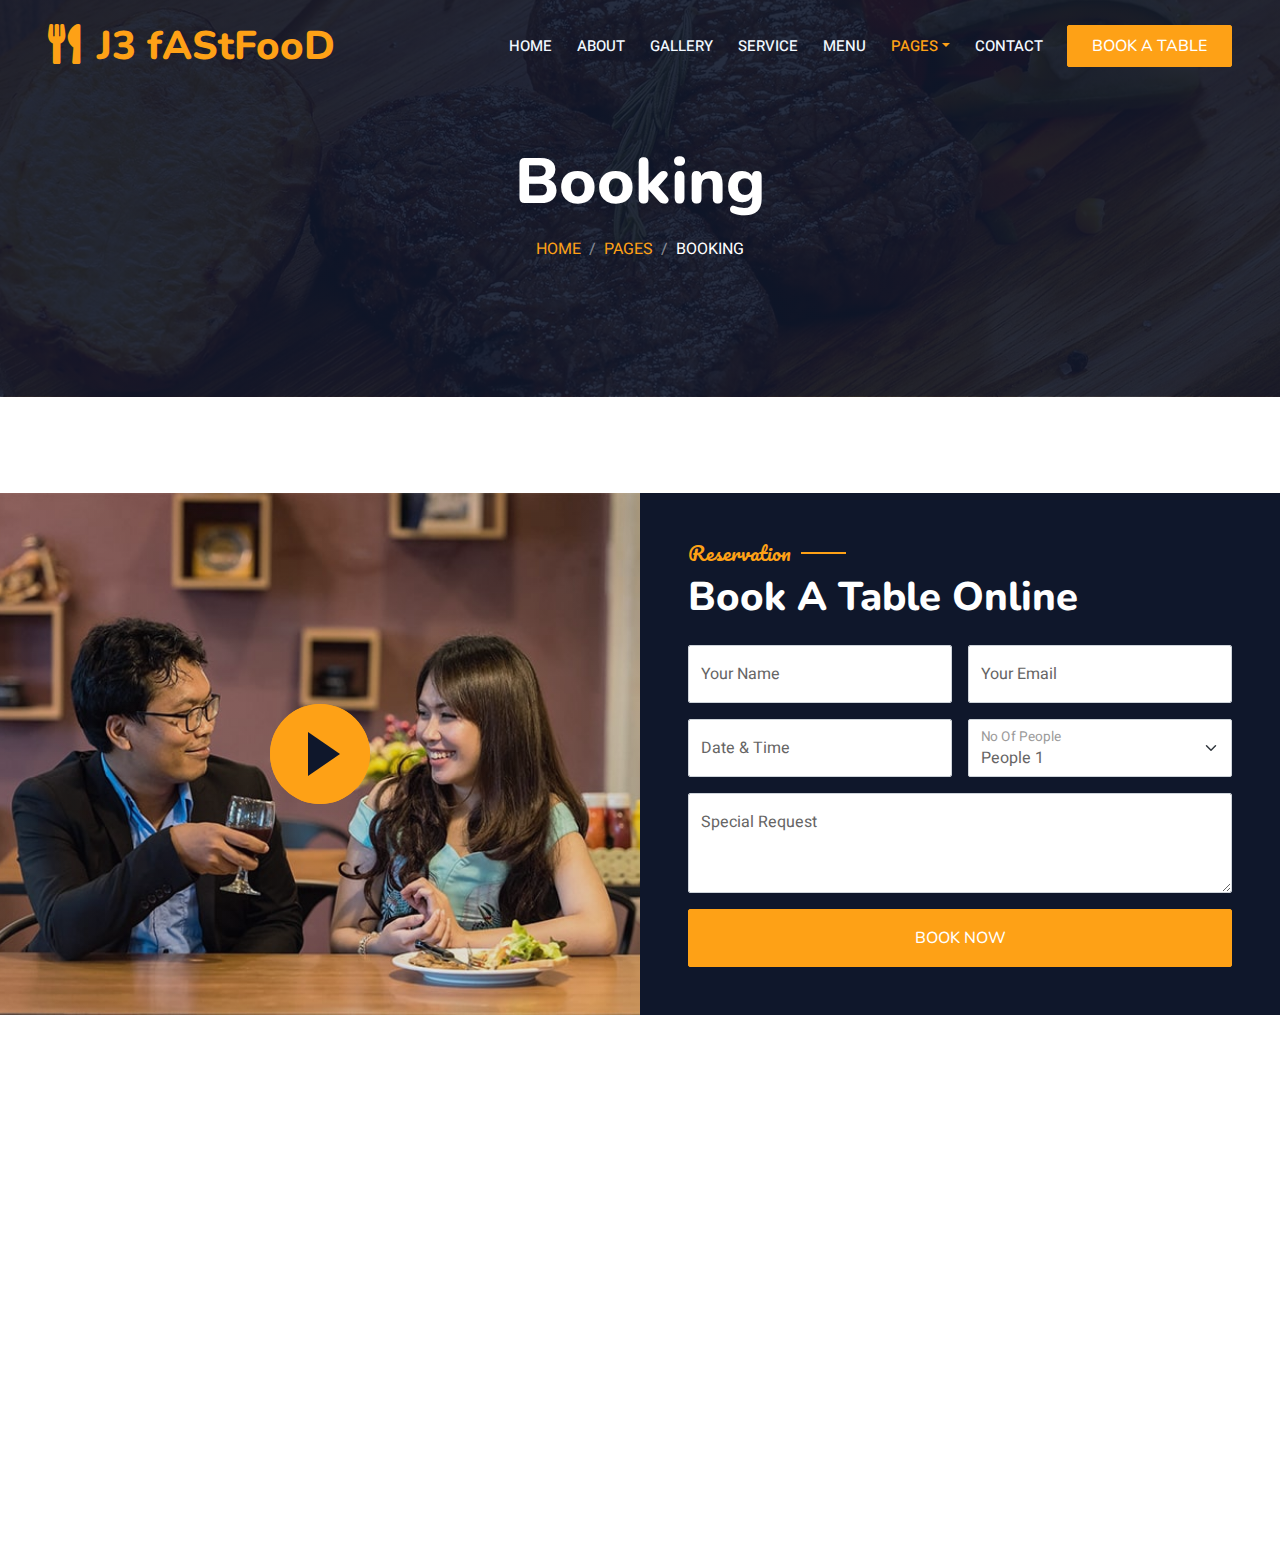
<file: booking.html>
<!DOCTYPE html>
<html lang="en">

<head>
    <meta charset="utf-8">
    <title>J3 fAStFooD - Crave It. Taste It. Love It- That's the J3 Vibe</title>
    <meta content="width=device-width, initial-scale=1.0" name="viewport">
    <meta content="" name="keywords">
    <meta content="" name="description">

    <!-- Favicon -->
    <link href="img/favicon.ico" rel="icon">

    <!-- Google Web Fonts -->
    <link rel="preconnect" href="https://fonts.googleapis.com">
    <link rel="preconnect" href="https://fonts.gstatic.com" crossorigin>
    <link href="https://fonts.googleapis.com/css2?family=Heebo:wght@400;500;600&family=Nunito:wght@600;700;800&family=Pacifico&display=swap" rel="stylesheet">

    <!-- Icon Font Stylesheet -->
    <link href="https://cdnjs.cloudflare.com/ajax/libs/font-awesome/5.10.0/css/all.min.css" rel="stylesheet">
    <link href="https://cdn.jsdelivr.net/npm/bootstrap-icons@1.4.1/font/bootstrap-icons.css" rel="stylesheet">

    <!-- Libraries Stylesheet -->
    <link href="lib/animate/animate.min.css" rel="stylesheet">
    <link href="lib/owlcarousel/assets/owl.carousel.min.css" rel="stylesheet">
    <link href="lib/tempusdominus/css/tempusdominus-bootstrap-4.min.css" rel="stylesheet" />

    <!-- Customized Bootstrap Stylesheet -->
    <link href="css/bootstrap.min.css" rel="stylesheet">

    <!-- Template Stylesheet -->
    <link href="css/style.css" rel="stylesheet">
</head>

<body>
    <div class="container-xxl bg-white p-0">
        <!-- Spinner Start -->
        <div id="spinner" class="show bg-white position-fixed translate-middle w-100 vh-100 top-50 start-50 d-flex align-items-center justify-content-center">
            <div class="spinner-border text-primary" style="width: 3rem; height: 3rem;" role="status">
                <span class="sr-only">Loading...</span>
            </div>
        </div>
        <!-- Spinner End -->


        <!-- Navbar & Hero Start -->
        <div class="container-xxl position-relative p-0">
            <nav class="navbar navbar-expand-lg navbar-dark bg-dark px-4 px-lg-5 py-3 py-lg-0">
                <a href="" class="navbar-brand p-0">
                    <h1 class="text-primary m-0"><i class="fa fa-utensils me-3"></i>J3 fAStFooD</h1>
                    <!-- <img src="img/logo.png" alt="Logo"> -->
                </a>
                <button class="navbar-toggler" type="button" data-bs-toggle="collapse" data-bs-target="#navbarCollapse">
                    <span class="fa fa-bars"></span>
                </button>
                <div class="collapse navbar-collapse" id="navbarCollapse">
                    <div class="navbar-nav ms-auto py-0 pe-4">
                        <a href="index.html" class="nav-item nav-link">Home</a>
                        <a href="about.html" class="nav-item nav-link">About</a>
                        <a href="gallery.html" class="nav-item nav-link">Gallery</a>
                        <a href="service.html" class="nav-item nav-link">Service</a>
                        <a href="menu.html" class="nav-item nav-link">Menu</a>
                        <div class="nav-item dropdown">
                            <a href="#" class="nav-link dropdown-toggle active" data-bs-toggle="dropdown">Pages</a>
                            <div class="dropdown-menu m-0">
                                <a href="https://wa.me/+916003633605?text=Book%20a%20table%20at%20J3%20Fast%20Food" class="dropdown-item">Booking</a>
                                <a href="team.html" class="dropdown-item">Our Team</a>
                                <a href="testimonial.html" class="dropdown-item">Testimonial</a>
                            </div>
                        </div>
                        <a href="contact.html" class="nav-item nav-link">Contact</a>
                    </div>
                    <a href="" class="btn btn-primary py-2 px-4">Book A Table</a>
                </div>
            </nav>

            <div class="container-xxl py-5 bg-dark hero-header mb-5">
                <div class="container text-center my-5 pt-5 pb-4">
                    <h1 class="display-3 text-white mb-3 animated slideInDown">Booking</h1>
                    <nav aria-label="breadcrumb">
                        <ol class="breadcrumb justify-content-center text-uppercase">
                            <li class="breadcrumb-item"><a href="#">Home</a></li>
                            <li class="breadcrumb-item"><a href="#">Pages</a></li>
                            <li class="breadcrumb-item text-white active" aria-current="page">Booking</li>
                        </ol>
                    </nav>
                </div>
            </div>
        </div>
        <!-- Navbar & Hero End -->


        <!-- Reservation Start -->
        <div class="container-xxl py-5 px-0 wow fadeInUp" data-wow-delay="0.1s">
            <div class="row g-0">
                <div class="col-md-6">
                    <div class="video">
                        <button type="button" class="btn-play" data-bs-toggle="modal" data-src="https://www.youtube.com/embed/DWRcNpR6Kdc" data-bs-target="#videoModal">
                            <span></span>
                        </button>
                    </div>
                </div>
                <div class="col-md-6 bg-dark d-flex align-items-center">
                    <div class="p-5 wow fadeInUp" data-wow-delay="0.2s">
                        <h5 class="section-title ff-secondary text-start text-primary fw-normal">Reservation</h5>
                        <h1 class="text-white mb-4">Book A Table Online</h1>
                        <form>
                            <div class="row g-3">
                                <div class="col-md-6">
                                    <div class="form-floating">
                                        <input type="text" class="form-control" id="name" placeholder="Your Name">
                                        <label for="name">Your Name</label>
                                    </div>
                                </div>
                                <div class="col-md-6">
                                    <div class="form-floating">
                                        <input type="email" class="form-control" id="email" placeholder="Your Email">
                                        <label for="email">Your Email</label>
                                    </div>
                                </div>
                                <div class="col-md-6">
                                    <div class="form-floating date" id="date3" data-target-input="nearest">
                                        <input type="text" class="form-control datetimepicker-input" id="datetime" placeholder="Date & Time" data-target="#date3" data-toggle="datetimepicker" />
                                        <label for="datetime">Date & Time</label>
                                    </div>
                                </div>
                                <div class="col-md-6">
                                    <div class="form-floating">
                                        <select class="form-select" id="select1">
                                          <option value="1">People 1</option>
                                          <option value="2">People 2</option>
                                          <option value="3">People 3</option>
                                        </select>
                                        <label for="select1">No Of People</label>
                                      </div>
                                </div>
                                <div class="col-12">
                                    <div class="form-floating">
                                        <textarea class="form-control" placeholder="Special Request" id="message" style="height: 100px"></textarea>
                                        <label for="message">Special Request</label>
                                    </div>
                                </div>
                                <div class="col-12">
                                    <button class="btn btn-primary w-100 py-3" type="submit">Book Now</button>
                                </div>
                            </div>
                        </form>
                    </div>
                </div>
            </div>
        </div>

        <div class="modal fade" id="videoModal" tabindex="-1" aria-labelledby="exampleModalLabel" aria-hidden="true">
            <div class="modal-dialog">
                <div class="modal-content rounded-0">
                    <div class="modal-header">
                        <h5 class="modal-title" id="exampleModalLabel">Youtube Video</h5>
                        <button type="button" class="btn-close" data-bs-dismiss="modal" aria-label="Close"></button>
                    </div>
                    <div class="modal-body">
                        <!-- 16:9 aspect ratio -->
                        <div class="ratio ratio-16x9">
                            <iframe class="embed-responsive-item" src="" id="video" allowfullscreen allowscriptaccess="always"
                                allow="autoplay"></iframe>
                        </div>
                    </div>
                </div>
            </div>
        </div>
        <!-- Reservation Start -->
        

       <!-- Footer Start -->
        <div class="container-fluid bg-dark text-light footer pt-5 mt-5 wow fadeIn" data-wow-delay="0.1s">
            <div class="container py-5">
                <div class="row g-5">
                    <div class="col-lg-3 col-md-6">
                        <h4 class="section-title ff-secondary text-start text-primary fw-normal mb-4">J3 fAStFooD</h4>
                        <a class="btn btn-link" href="">About Us</a>
                        <a class="btn btn-link" href="">Contact Us</a>
                        <a class="btn btn-link" href="">Reservation</a>
                    </div>
                    <div class="col-lg-3 col-md-6">
                        <h4 class="section-title ff-secondary text-start text-primary fw-normal mb-4">Contact</h4>
                        <p class="mb-2"><i class="fa fa-map-marker-alt me-3"></i>North Lakhimpur Bypass Road, Assam</p>
                        <p class="mb-2"><i class="fa fa-phone-alt me-3"></i>+91 6003633605</p>
                        <p class="mb-2"><i class="fa fa-envelope me-3"></i>j3nlp@gmail.com</p>
                        <div class="d-flex pt-2">
                            <a class="btn btn-outline-light btn-social" href=""><i class="fab fa-twitter"></i></a>
                            <a class="btn btn-outline-light btn-social" href=""><i class="fab fa-facebook-f"></i></a>
                            <a class="btn btn-outline-light btn-social" href=""><i class="fab fa-youtube"></i></a>
                            <a class="btn btn-outline-light btn-social" href=""><i class="fab fa-linkedin-in"></i></a>
                        </div>
                    </div>
                    <div class="col-lg-3 col-md-6">
                        <h4 class="section-title ff-secondary text-start text-primary fw-normal mb-4">Opening</h4>
                        <h5 class="text-light fw-normal">Monday - Sunday</h5>
                        <p>10AM - 10PM</p>
                    </div>
                    <div class="col-lg-3 col-md-6">
                </div>
            </div>
            <div class="container">
                <div class="copyright">
                    <div class="row">
                        <div class="col-md-6 text-center text-md-start mb-3 mb-md-0">
                            &copy; <a class="border-bottom" href="#">J3 FastFooD</a>, All Right Reserved. 
							
							
							Designed By <a class="border-bottom" >Mrinal Kumar</a><br><br>
                        </div>
                        <div class="col-md-6 text-center text-md-end">
                            <div class="footer-menu">
                                <a href="">Home</a>
                            </div>
                        </div>
                    </div>
                </div>
            </div>
        </div>
        <!-- Footer End -->


        <!-- Back to Top -->
        <a href="#" class="btn btn-lg btn-primary btn-lg-square back-to-top"><i class="bi bi-arrow-up"></i></a>
    </div>

    <!-- JavaScript Libraries -->
    <script src="https://code.jquery.com/jquery-3.4.1.min.js"></script>
    <script src="https://cdn.jsdelivr.net/npm/bootstrap@5.0.0/dist/js/bootstrap.bundle.min.js"></script>
    <script src="lib/wow/wow.min.js"></script>
    <script src="lib/easing/easing.min.js"></script>
    <script src="lib/waypoints/waypoints.min.js"></script>
    <script src="lib/counterup/counterup.min.js"></script>
    <script src="lib/owlcarousel/owl.carousel.min.js"></script>
    <script src="lib/tempusdominus/js/moment.min.js"></script>
    <script src="lib/tempusdominus/js/moment-timezone.min.js"></script>
    <script src="lib/tempusdominus/js/tempusdominus-bootstrap-4.min.js"></script>

    <!-- Template Javascript -->
    <script src="js/main.js"></script>
</body>

</html>
</file>
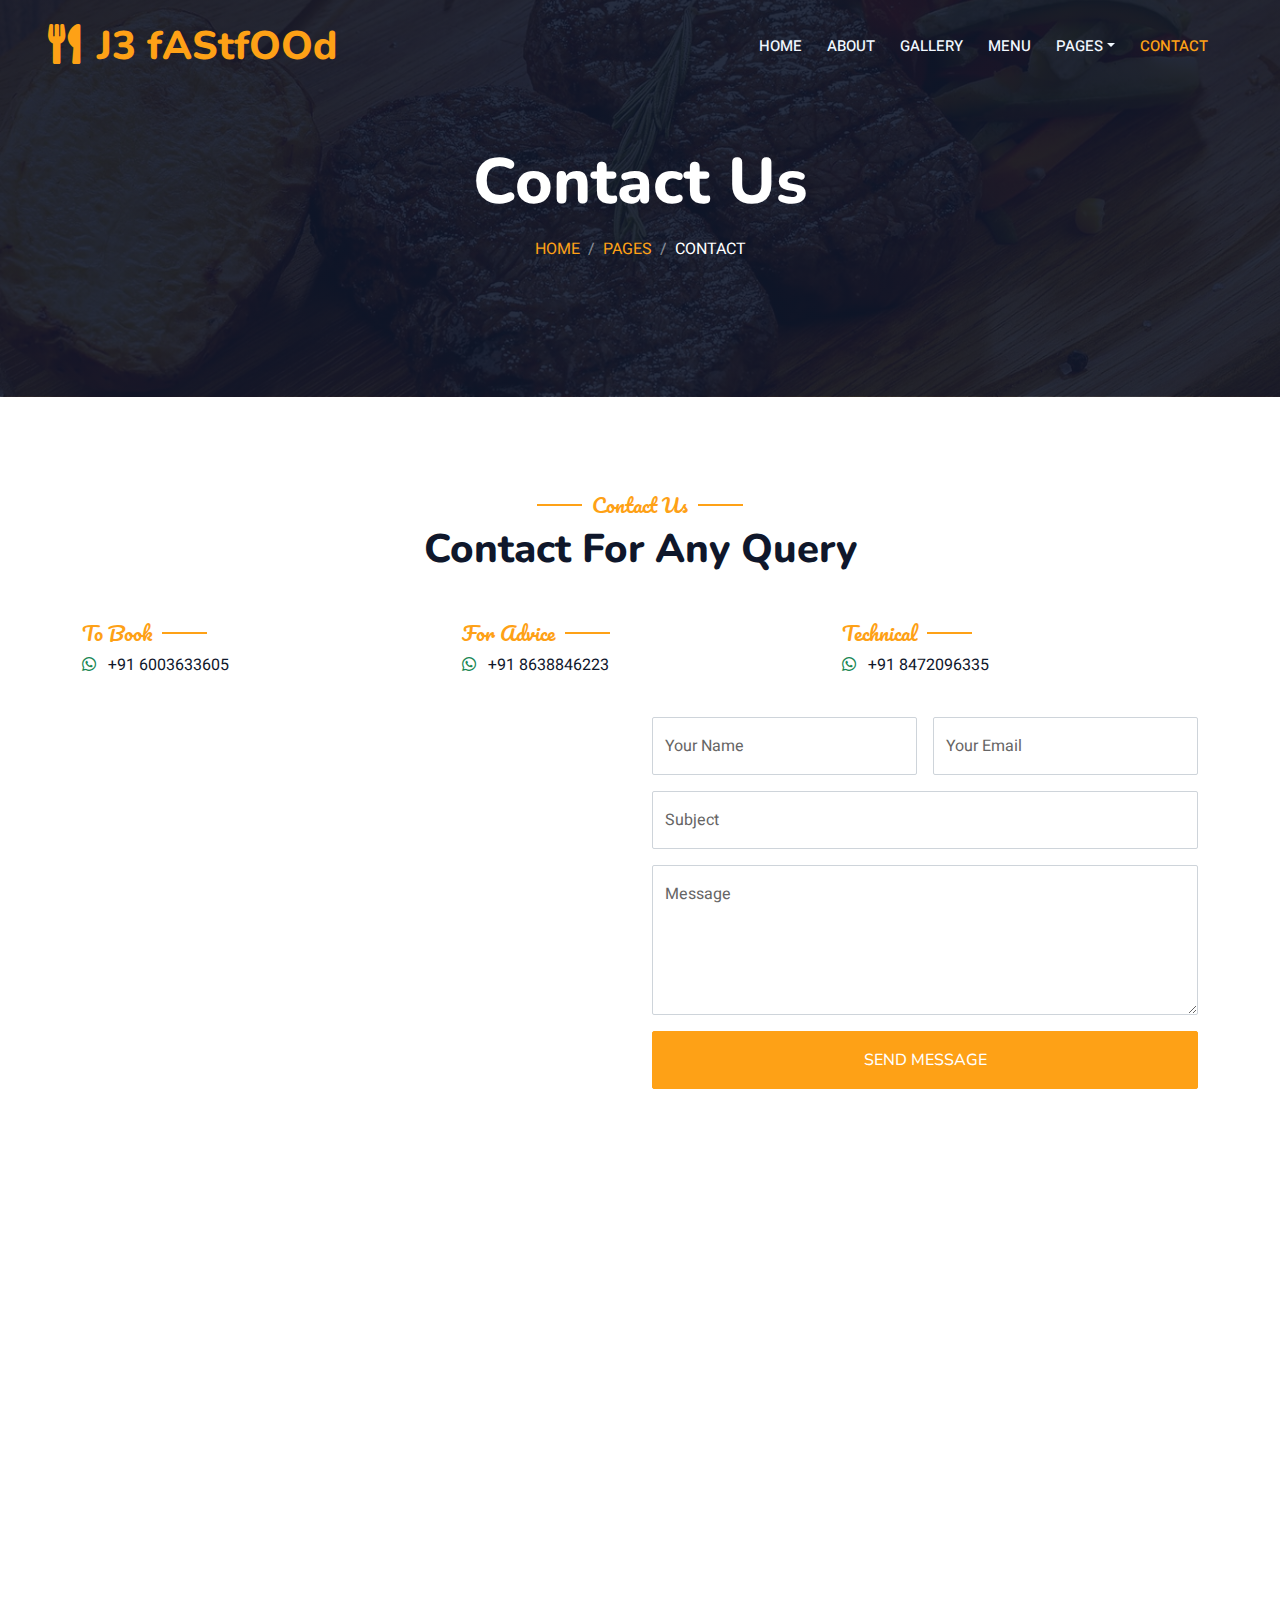
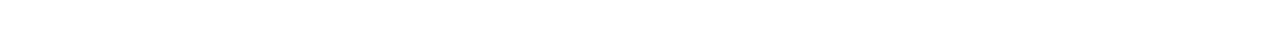
<file: contact.html>
<!DOCTYPE html>
<html lang="en">

<head>
    <meta charset="utf-8">
    <title>J3 fAStFooD - Crave It. Taste It. Love It- That's the J3 Vibe</title>
    <meta content="width=device-width, initial-scale=1.0" name="viewport">
    <meta content="" name="keywords">
    <meta content="" name="description">

    <!-- Favicon -->
    <link href="img/favicon.ico" rel="icon">

    <!-- Google Web Fonts -->
    <link rel="preconnect" href="https://fonts.googleapis.com">
    <link rel="preconnect" href="https://fonts.gstatic.com" crossorigin>
    <link href="https://fonts.googleapis.com/css2?family=Heebo:wght@400;500;600&family=Nunito:wght@600;700;800&family=Pacifico&display=swap" rel="stylesheet">

    <!-- Icon Font Stylesheet -->
    <link href="https://cdnjs.cloudflare.com/ajax/libs/font-awesome/5.10.0/css/all.min.css" rel="stylesheet">
    <link href="https://cdn.jsdelivr.net/npm/bootstrap-icons@1.4.1/font/bootstrap-icons.css" rel="stylesheet">

    <!-- Libraries Stylesheet -->
    <link href="lib/animate/animate.min.css" rel="stylesheet">
    <link href="lib/owlcarousel/assets/owl.carousel.min.css" rel="stylesheet">
    <link href="lib/tempusdominus/css/tempusdominus-bootstrap-4.min.css" rel="stylesheet" />

    <!-- Customized Bootstrap Stylesheet -->
    <link href="css/bootstrap.min.css" rel="stylesheet">

    <!-- Template Stylesheet -->
    <link href="css/style.css" rel="stylesheet">
</head>

<body>
    <div class="container-xxl bg-white p-0">
        <!-- Spinner Start -->
        <div id="spinner" class="show bg-white position-fixed translate-middle w-100 vh-100 top-50 start-50 d-flex align-items-center justify-content-center">
            <div class="spinner-border text-primary" style="width: 3rem; height: 3rem;" role="status">
                <span class="sr-only">Loading...</span>
            </div>
        </div>
        <!-- Spinner End -->


        <!-- Navbar & Hero Start -->
        <div class="container-xxl position-relative p-0">
            <nav class="navbar navbar-expand-lg navbar-dark bg-dark px-4 px-lg-5 py-3 py-lg-0">
                <a href="" class="navbar-brand p-0">
                    <h1 class="text-primary m-0"><i class="fa fa-utensils me-3"></i>J3 fAStfOOd</h1>
                    <!-- <img src="img/logo.png" alt="Logo"> -->
                </a>
                <button class="navbar-toggler" type="button" data-bs-toggle="collapse" data-bs-target="#navbarCollapse">
                    <span class="fa fa-bars"></span>
                </button>
                <div class="collapse navbar-collapse" id="navbarCollapse">
                    <div class="navbar-nav ms-auto py-0 pe-4">
                        <a href="index.html" class="nav-item nav-link">Home</a>
                        <a href="about.html" class="nav-item nav-link">About</a>
                        <a href="gallery.html" class="nav-item nav-link">Gallery</a>
                        <a href="menu.html" class="nav-item nav-link">Menu</a>
                        <div class="nav-item dropdown">
                            <a href="#" class="nav-link dropdown-toggle" data-bs-toggle="dropdown">Pages</a>
                            <div class="dropdown-menu m-0">
                                <a href="https://wa.me/+916003633605?text=Book%20a%20table%20at%20J3%20Fast%20Food" class="dropdown-item">Booking</a>
                                <a href="team.html" class="dropdown-item">Our Team</a>
                                <a href="testimonial.html" class="dropdown-item">Testimonial</a>
                            </div>
                        </div>
                        <a href="contact.html" class="nav-item nav-link active">Contact</a>
                    </div>
                </div>
            </nav>

            <div class="container-xxl py-5 bg-dark hero-header mb-5">
                <div class="container text-center my-5 pt-5 pb-4">
                    <h1 class="display-3 text-white mb-3 animated slideInDown">Contact Us</h1>
                    <nav aria-label="breadcrumb">
                        <ol class="breadcrumb justify-content-center text-uppercase">
                            <li class="breadcrumb-item"><a href="#">Home</a></li>
                            <li class="breadcrumb-item"><a href="#">Pages</a></li>
                            <li class="breadcrumb-item text-white active" aria-current="page">Contact</li>
                        </ol>
                    </nav>
                </div>
            </div>
        </div>
        <!-- Navbar & Hero End -->


<!-- Contact Start -->
<div class="container-xxl py-5">
    <div class="container">
        <div class="text-center wow fadeInUp" data-wow-delay="0.1s">
            <h5 class="section-title ff-secondary text-center text-primary fw-normal">Contact Us</h5>
            <h1 class="mb-5">Contact For Any Query</h1>
        </div>
        <div class="row g-4">
            <div class="col-12">
                <div class="row gy-4">
                    <div class="col-md-4">
                        <h5 class="section-title ff-secondary fw-normal text-start text-primary">To Book </h5>
                        <p>
                            <i class="fab fa-whatsapp text-success me-2"></i>
                            <a href="https://wa.me/+916003633605?text=Order%20from%20J3%20Fast%20Food" class="text-dark text-decoration-none" target="_blank">
                                +91 6003633605
                            </a>
                        </p>
                    </div>
                    <div class="col-md-4">
                        <h5 class="section-title ff-secondary fw-normal text-start text-primary">For Advice </h5>
                        <p>
                            <i class="fab fa-whatsapp text-success me-2"></i>
                            <a href="https://wa.me/+918638846223?text=Need%20advice%20from%20J3%20Fast%20Food" class="text-dark text-decoration-none" target="_blank">
                                +91 8638846223
                            </a>
                        </p>
                    </div>
                    <div class="col-md-4">
                        <h5 class="section-title ff-secondary fw-normal text-start text-primary">Technical</h5>
                        <p>
                            <i class="fab fa-whatsapp text-success me-2"></i>
                            <a href="https://wa.me/+918472096335?text=Technical%20support%20for%20J3%20Fast%20Food" class="text-dark text-decoration-none" target="_blank">
                                +91 8472096335
                            </a>
                        </p>
                    </div>
                </div>
            </div>
            <div class="col-md-6 wow fadeIn" data-wow-delay="0.1s">
                <iframe class="position-relative rounded w-100 h-100"
                    src="https://www.google.com/maps/embed?pb=!1m18!1m12!1m3!1d3546.945552141402!2d94.08072641016308!3d27.25223694532069!2m3!1f0!2f0!3f0!3m2!1i1024!2i768!4f13.1!3m3!1m2!1s0x374137b27a3f582f%3A0x1bb6f8f7d3b0ce69!2sJ3%20FAST%20FOOD!5e0!3m2!1sen!2sin!4v1752629825567!5m2!1sen!2sin"
                    frameborder="0" style="min-height: 350px; border:0;" allowfullscreen="" aria-hidden="false"
                    tabindex="0"></iframe>
            </div>
            <div class="col-md-6">
                <div class="wow fadeInUp" data-wow-delay="0.2s">
                    <form>
                        <div class="row g-3">
                            <div class="col-md-6">
                                <div class="form-floating">
                                    <input type="text" class="form-control" id="name" placeholder="Your Name">
                                    <label for="name">Your Name</label>
                                </div>
                            </div>
                            <div class="col-md-6">
                                <div class="form-floating">
                                    <input type="email" class="form-control" id="email" placeholder="Your Email">
                                    <label for="email">Your Email</label>
                                </div>
                            </div>
                            <div class="col-12">
                                <div class="form-floating">
                                    <input type="text" class="form-control" id="subject" placeholder="Subject">
                                    <label for="subject">Subject</label>
                                </div>
                            </div>
                            <div class="col-12">
                                <div class="form-floating">
                                    <textarea class="form-control" placeholder="Leave a message here" id="message" style="height: 150px"></textarea>
                                    <label for="message">Message</label>
                                </div>
                            </div>
                            <div class="col-12">
                                <button class="btn btn-primary w-100 py-3" type="submit">Send Message</button>
                            </div>
                        </div>
                    </form>
                </div>
            </div>
        </div>
    </div>
</div>
<!-- Contact End -->


        <!-- Footer Start -->
        <div class="container-fluid bg-dark text-light footer pt-5 mt-5 wow fadeIn" data-wow-delay="0.1s">
            <div class="container py-5">
                <div class="row g-5">
                    <div class="col-lg-3 col-md-6">
                        <h4 class="section-title ff-secondary text-start text-primary fw-normal mb-4">J3 fAStFooD</h4>
                        <a class="btn btn-link" href="">About Us</a>
                        <a class="btn btn-link" href="">Contact Us</a>
                        <a class="btn btn-link" href="">Reservation</a>
                    </div>
                    <div class="col-lg-3 col-md-6">
                        <h4 class="section-title ff-secondary text-start text-primary fw-normal mb-4">Contact</h4>
                        <p class="mb-2"><i class="fa fa-map-marker-alt me-3"></i>North Lakhimpur Bypass Road, Assam</p>
                        <p class="mb-2"><i class="fa fa-phone-alt me-3"></i>+91 6003633605</p>
                        <p class="mb-2"><i class="fa fa-envelope me-3"></i>j3fastfood@gmail.com</p>
                        <div class="d-flex pt-2">
                            <a class="btn btn-outline-light btn-social" href=""><i class="fab fa-twitter"></i></a>
                            <a class="btn btn-outline-light btn-social" href=""><i class="fab fa-facebook-f"></i></a>
                            <a class="btn btn-outline-light btn-social" href=""><i class="fab fa-youtube"></i></a>
                            <a class="btn btn-outline-light btn-social" href=""><i class="fab fa-linkedin-in"></i></a>
                        </div>
                    </div>
                    <div class="col-lg-3 col-md-6">
                        <h4 class="section-title ff-secondary text-start text-primary fw-normal mb-4">Opening</h4>
                        <h5 class="text-light fw-normal">Monday - Sunday</h5>
                        <p>10AM - 10PM</p>
                    </div>
                    <div class="col-lg-3 col-md-6">
                </div>
            </div>
            <div class="container">
                <div class="copyright">
                    <div class="row">
                        <div class="col-md-6 text-center text-md-start mb-3 mb-md-0">
                            &copy; <a class="border-bottom" href="#">J3 FastFooD</a>, All Right Reserved. 
							
							
							Designed By <a class="border-bottom" >Mrinal Kumar</a><br><br>
                        </div>
                        <div class="col-md-6 text-center text-md-end">
                            <div class="footer-menu">
                                <a href="">Home</a>
                            </div>
                        </div>
                    </div>
                </div>
            </div>
        </div>
        <!-- Footer End -->


        <!-- Back to Top -->
        <a href="#" class="btn btn-lg btn-primary btn-lg-square back-to-top"><i class="bi bi-arrow-up"></i></a>
    </div>

    <!-- JavaScript Libraries -->
    <script src="https://code.jquery.com/jquery-3.4.1.min.js"></script>
    <script src="https://cdn.jsdelivr.net/npm/bootstrap@5.0.0/dist/js/bootstrap.bundle.min.js"></script>
    <script src="lib/wow/wow.min.js"></script>
    <script src="lib/easing/easing.min.js"></script>
    <script src="lib/waypoints/waypoints.min.js"></script>
    <script src="lib/counterup/counterup.min.js"></script>
    <script src="lib/owlcarousel/owl.carousel.min.js"></script>
    <script src="lib/tempusdominus/js/moment.min.js"></script>
    <script src="lib/tempusdominus/js/moment-timezone.min.js"></script>
    <script src="lib/tempusdominus/js/tempusdominus-bootstrap-4.min.js"></script>

    <!-- Template Javascript -->
    <script src="js/main.js"></script>
</body>

</html>
</file>
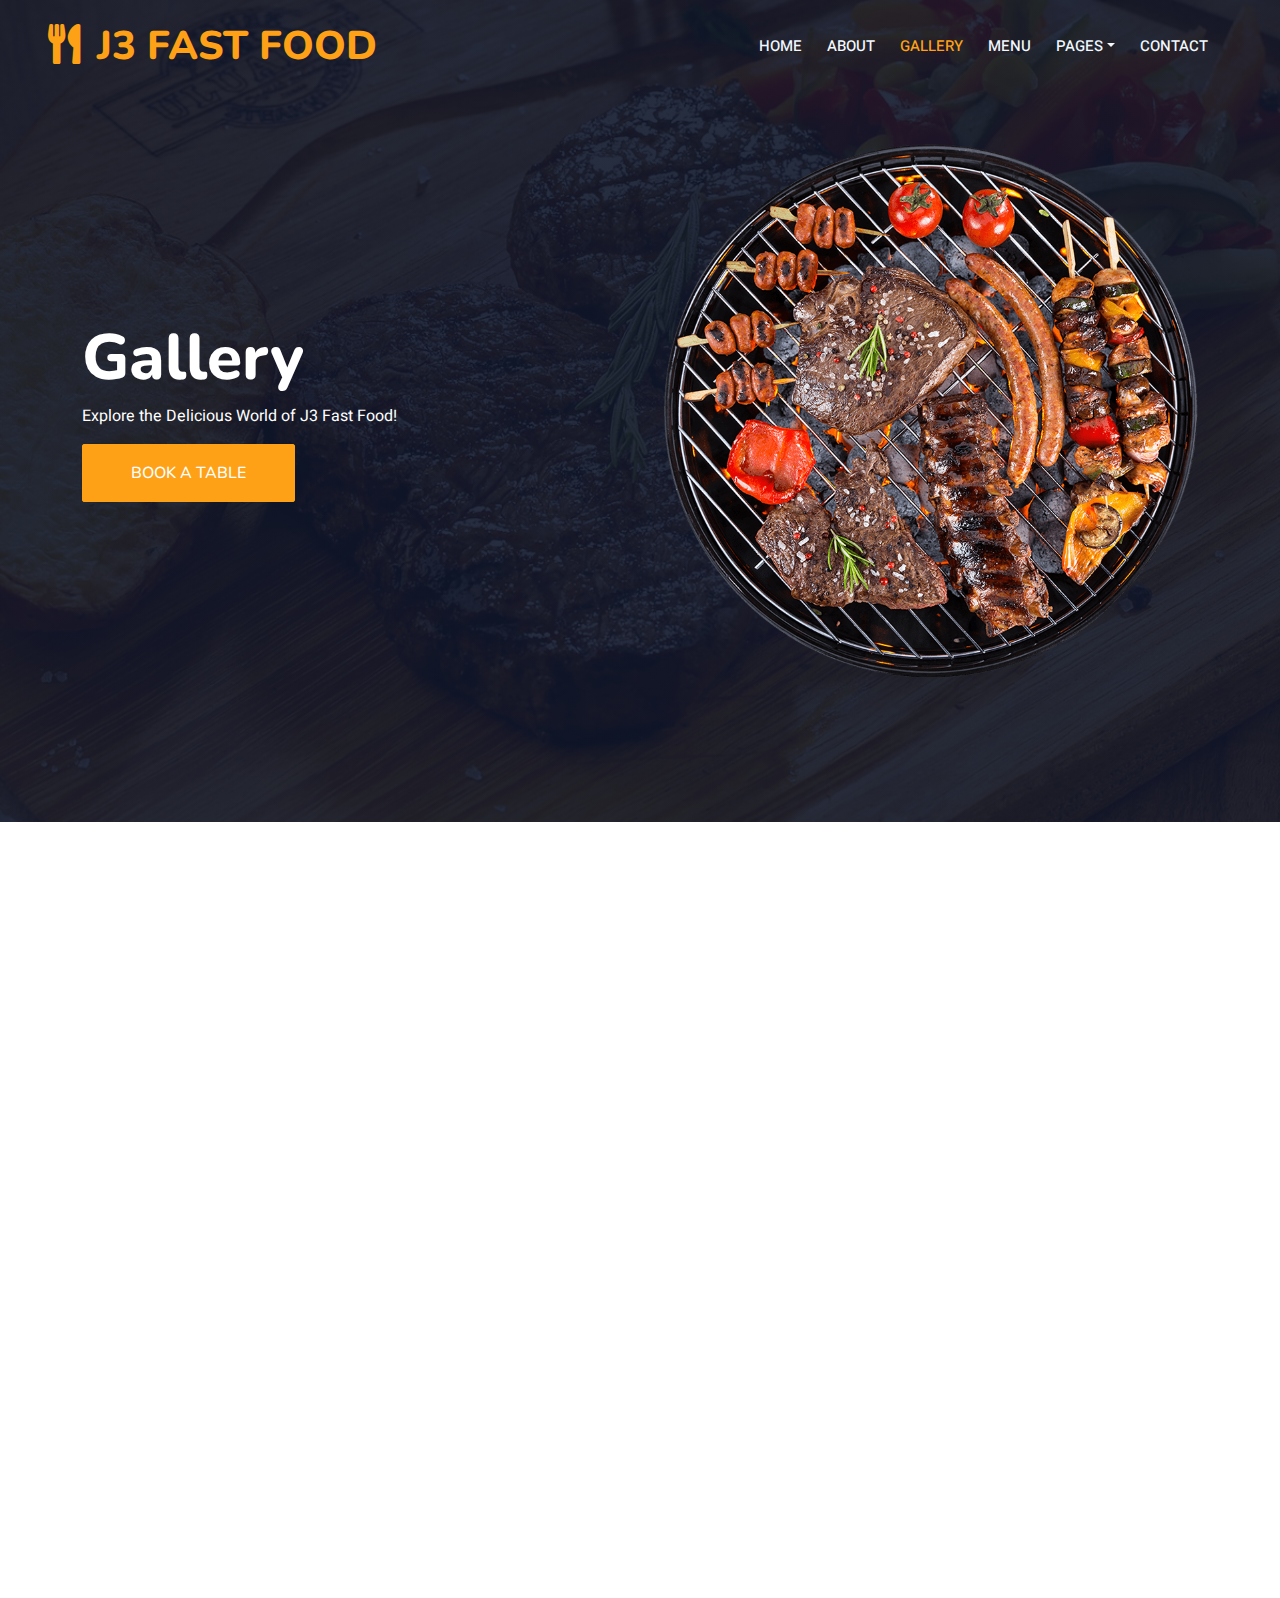
<file: gallery.html>
<!DOCTYPE html>
<html lang="en">

<head>
    <meta charset="utf-8">
    <title>J3 Fast Food - Gallery</title>
    <meta content="width=device-width, initial-scale=1.0" name="viewport">
    <!-- Other head elements (fonts, CSS, etc.) from your template -->

    <!-- Favicon -->
    <link href="img/favicon.ico" rel="icon">

    <!-- Google Web Fonts -->
    <link rel="preconnect" href="https://fonts.googleapis.com">
    <link rel="preconnect" href="https://fonts.gstatic.com" crossorigin>
    <link href="https://fonts.googleapis.com/css2?family=Heebo:wght@400;500;600&family=Nunito:wght@600;700;800&family=Pacifico&display=swap" rel="stylesheet">

    <!-- Icon Font Stylesheet -->
    <link href="https://cdnjs.cloudflare.com/ajax/libs/font-awesome/5.10.0/css/all.min.css" rel="stylesheet">
    <link href="https://cdn.jsdelivr.net/npm/bootstrap-icons@1.4.1/font/bootstrap-icons.css" rel="stylesheet">

    <!-- Libraries Stylesheet -->
    <link href="lib/animate/animate.min.css" rel="stylesheet">
    <link href="lib/owlcarousel/assets/owl.carousel.min.css" rel="stylesheet">
    <link href="lib/tempusdominus/css/tempusdominus-bootstrap-4.min.css" rel="stylesheet" />

    <!-- Customized Bootstrap Stylesheet -->
    <link href="css/bootstrap.min.css" rel="stylesheet">

    <!-- Template Stylesheet -->
    <link href="css/style.css" rel="stylesheet">
</head>

<body>
    <div class="container-xxl bg-white p-0">
    <!-- Spinner Start -->
        <div id="spinner" class="show bg-white position-fixed translate-middle w-100 vh-100 top-50 start-50 d-flex align-items-center justify-content-center">
            <div class="spinner-border text-primary" style="width: 3rem; height: 3rem;" role="status">
                <span class="sr-only">Loading...</span>
            </div>
        </div>
        <!-- Spinner End -->

        <!-- Navbar & Hero Start -->
<div class="container-xxl position-relative p-0">
    <nav class="navbar navbar-expand-lg navbar-dark bg-dark px-4 px-lg-5 py-3 py-lg-0">
        <a href="" class="navbar-brand p-0">
            <h1 class="text-primary m-0"><i class="fa fa-utensils me-3"></i>J3 FAST FOOD</h1>
            <!-- <img src="img/logo.png" alt="Logo"> -->
        </a>
        <button class="navbar-toggler" type="button" data-bs-toggle="collapse" data-bs-target="#navbarCollapse">
            <span class="fa fa-bars"></span>
        </button>
        <div class="collapse navbar-collapse" id="navbarCollapse">
            <div class="navbar-nav ms-auto py-0 pe-4">
                <a href="index.html" class="nav-item nav-link">Home</a>
                <a href="about.html" class="nav-item nav-link">About</a>
                <a href="gallery.html" class="nav-item nav-link active">Gallery</a>
                <a href="menu.html" class="nav-item nav-link">Menu</a>
                <div class="nav-item dropdown">
                    <a href="#" class="nav-link dropdown-toggle" data-bs-toggle="dropdown">Pages</a>
                    <div class="dropdown-menu m-0">
                        <a href="https://wa.me/+916003633605?text=Book%20a%20table%20at%20J3%20Fast%20Food" class="dropdown-item">Booking</a>
                        <a href="team.html" class="dropdown-item">Our Team</a>
                        <a href="testimonial.html" class="dropdown-item">Testimonial</a>
                    </div>
                </div>
                <a href="contact.html" class="nav-item nav-link">Contact</a>
            </div>
        </div>
    </nav>

    <div class="container-xxl py-5 bg-dark hero-header mb-5">
        <div class="container my-5 py-5">
            <div class="row align-items-center g-5">
                <div class="col-lg-6 text-center text-lg-start">
                    <h1 class="display-3 text-white animated slideInLeft" data-wow-delay="0.1s">Gallery</h1>
                    <p class="text-white animated fadeInUp" data-wow-delay="0.3s">Explore the Delicious World of J3 Fast Food!</p>
                    <a href="https://wa.me/+916003633605?text=Book%20a%20table%20at%20J3%20Fast%20Food" class="btn btn-primary py-sm-3 px-sm-5 me-3 animated zoomIn" data-wow-delay="0.5s">Book A Table</a>
                </div>
                <div class="col-lg-6 text-center text-lg-end overflow-hidden">
                    <img class="img-fluid" src="img/hero.png" alt="">
                </div>
            </div>
        </div>
    </div>
</div>
<!-- Navbar & Hero End -->
       
<!-- Gallery Start -->
<div class="container-xxl py-5">
    <div class="container">
        <div class="text-center wow fadeInUp" data-wow-delay="0.1s">
            <h5 class="section-title ff-secondary text-center text-primary fw-normal">Gallery</h5>
            <h1 class="mb-5">Our Mouthwatering Menu Items</h1>
        </div>
        <div class="owl-carousel gallery-carousel wow fadeInUp" data-wow-delay="0.3s">
            <div class="gallery-item position-relative">
                <img class="img-fluid w-100" src="img/menu-1.jpg" alt="Menu Item 1" style="min-height: 400px; object-fit: cover;">
                <div class="gallery-caption position-absolute bottom-0 start-0 w-100 p-3 bg-dark bg-opacity-75 text-white">
                    <h5>Momo</h5>
                </div>
            </div>
            <div class="gallery-item position-relative">
                <img class="img-fluid w-100" src="img/menu-2.jpg" alt="Menu Item 2" style="min-height: 400px; object-fit: cover;">
                <div class="gallery-caption position-absolute bottom-0 start-0 w-100 p-3 bg-dark bg-opacity-75 text-white">
                    <h5>Chicken Lolipop</h5>
                </div>
            </div>
            <div class="gallery-item position-relative">
                <img class="img-fluid w-100" src="img/menu-3.jpeg" alt="Menu Item 3" style="min-height: 400px; object-fit: cover;">
                <div class="gallery-caption position-absolute bottom-0 start-0 w-100 p-3 bg-dark bg-opacity-75 text-white">
                    <h5>Pani Puri</h5>
                </div>
            </div>
            <div class="gallery-item position-relative">
                <img class="img-fluid w-100" src="img/menu-4.jpg" alt="Menu Item 4" style="min-height: 400px; object-fit: cover;">
                <div class="gallery-caption position-absolute bottom-0 start-0 w-100 p-3 bg-dark bg-opacity-75 text-white">
                    <h5>Chowmin</h5>
                </div>
            </div>
            <div class="gallery-item position-relative">
                <img class="img-fluid w-100" src="img/menu-5.jpg" alt="Menu Item 5" style="min-height: 400px; object-fit: cover;">
                <div class="gallery-caption position-absolute bottom-0 start-0 w-100 p-3 bg-dark bg-opacity-75 text-white">
                    <h5>Nugget</h5>
                </div>
            </div>
            <div class="gallery-item position-relative">
                <img class="img-fluid w-100" src="img/menu-6.jpg" alt="Menu Item 6" style="min-height: 400px; object-fit: cover;">
                <div class="gallery-caption position-absolute bottom-0 start-0 w-100 p-3 bg-dark bg-opacity-75 text-white">
                    <h5>Mixer with Loaf</h5>
                </div>
            </div>
            <div class="gallery-item position-relative">
                <img class="img-fluid w-100" src="img/menu-7.jpg" alt="Menu Item 7" style="min-height: 400px; object-fit: cover;">
                <div class="gallery-caption position-absolute bottom-0 start-0 w-100 p-3 bg-dark bg-opacity-75 text-white">
                    <h5>Chicken Pokora</h5>
                </div>
            </div>
            <div class="gallery-item position-relative">
                <img class="img-fluid w-100" src="img/menu-8.jpg" alt="Menu Item 8" style="min-height: 400px; object-fit: cover;">
                <div class="gallery-caption position-absolute bottom-0 start-0 w-100 p-3 bg-dark bg-opacity-75 text-white">
                    <h5>Chowmin</h5>
                </div>
            </div>
            <div class="gallery-item position-relative">
                <img class="img-fluid w-100" src="img/menu-9.jpg" alt="Menu Item 9" style="min-height: 400px; object-fit: cover;">
                <div class="gallery-caption position-absolute bottom-0 start-0 w-100 p-3 bg-dark bg-opacity-75 text-white">
                    <h5>Punjabi Kheer</h5>
                </div>
            </div>
            <div class="gallery-item position-relative">
                <img class="img-fluid w-100" src="img/menu-10.jpg" alt="Menu Item 10" style="min-height: 400px; object-fit: cover;">
                <div class="gallery-caption position-absolute bottom-0 start-0 w-100 p-3 bg-dark bg-opacity-75 text-white">
                    <h5>Maggie</h5>
                </div>
            </div>
            <div class="gallery-item position-relative">
                <img class="img-fluid w-100" src="img/menu-11.jpg" alt="Menu Item 11" style="min-height: 400px; object-fit: cover;">
                <div class="gallery-caption position-absolute bottom-0 start-0 w-100 p-3 bg-dark bg-opacity-75 text-white">
                    <h5>Fried Chicken</h5>
                </div>
            </div>
            <div class="gallery-item position-relative">
                <img class="img-fluid w-100" src="img/menu-12.jpg" alt="Menu Item 12" style="min-height: 400px; object-fit: cover;">
                <div class="gallery-caption position-absolute bottom-0 start-0 w-100 p-3 bg-dark bg-opacity-75 text-white">
                    <h5>Corn</h5>
                </div>
            </div>
            <div class="gallery-item position-relative">
                <img class="img-fluid w-100" src="img/menu-13.jpg" alt="Menu Item 13" style="min-height: 400px; object-fit: cover;">
                <div class="gallery-caption position-absolute bottom-0 start-0 w-100 p-3 bg-dark bg-opacity-75 text-white">
                    <h5>Chowmin</h5>
                </div>
            </div>
            <div class="gallery-item position-relative">
                <img class="img-fluid w-100" src="img/menu-14.jpg" alt="Menu Item 14" style="min-height: 400px; object-fit: cover;">
                <div class="gallery-caption position-absolute bottom-0 start-0 w-100 p-3 bg-dark bg-opacity-75 text-white">
                    <h5></h5>
                </div>
            </div>
            <div class="gallery-item position-relative">
                <img class="img-fluid w-100" src="img/menu-15.jpg" alt="Menu Item 15" style="min-height: 400px; object-fit: cover;">
                <div class="gallery-caption position-absolute bottom-0 start-0 w-100 p-3 bg-dark bg-opacity-75 text-white">
                    <h5>Chicken Pokoda</h5>
                </div>
            </div>
            <div class="gallery-item position-relative">
                <img class="img-fluid w-100" src="img/menu-16.jpg" alt="Menu Item 16" style="min-height: 400px; object-fit: cover;">
                <div class="gallery-caption position-absolute bottom-0 start-0 w-100 p-3 bg-dark bg-opacity-75 text-white">
                    <h5>Chicken Lolipop</h5>
                </div>
            </div>
            <div class="gallery-item position-relative">
                <img class="img-fluid w-100" src="img/menu-17.webp" alt="Menu Item 17" style="min-height: 400px; object-fit: cover;">
                <div class="gallery-caption position-absolute bottom-0 start-0 w-100 p-3 bg-dark bg-opacity-75 text-white">
                    <h5>Chicekn Lolipop</h5>
                </div>
            </div>
            <div class="gallery-item position-relative">
                <img class="img-fluid w-100" src="img/menu-18.jpg" alt="Menu Item 18" style="min-height: 400px; object-fit: cover;">
                <div class="gallery-caption position-absolute bottom-0 start-0 w-100 p-3 bg-dark bg-opacity-75 text-white">
                    <h5>chana Mixer</h5>
                </div>
            </div>
            <div class="gallery-item position-relative">
                <img class="img-fluid w-100" src="img/menu-19.jpg" alt="Menu Item 19" style="min-height: 400px; object-fit: cover;">
                <div class="gallery-caption position-absolute bottom-0 start-0 w-100 p-3 bg-dark bg-opacity-75 text-white">
                    <h5>Salad</h5>
                </div>
            </div>
            <div class="gallery-item position-relative">
                <img class="img-fluid w-100" src="img/menu-20.jpg" alt="Menu Item 20" style="min-height: 400px; object-fit: cover;">
                <div class="gallery-caption position-absolute bottom-0 start-0 w-100 p-3 bg-dark bg-opacity-75 text-white">
                    <h5>Tea</h5>
                </div>
            </div>
            <div class="gallery-item position-relative">
                <img class="img-fluid w-100" src="img/menu-21.jpg" alt="Menu Item 21" style="min-height: 400px; object-fit: cover;">
                <div class="gallery-caption position-absolute bottom-0 start-0 w-100 p-3 bg-dark bg-opacity-75 text-white">
                    <h5>Momo</h5>
                </div>
            </div>
            <div class="gallery-item position-relative">
                <img class="img-fluid w-100" src="img/menu-22.jpg" alt="Menu Item 22" style="min-height: 400px; object-fit: cover;">
                <div class="gallery-caption position-absolute bottom-0 start-0 w-100 p-3 bg-dark bg-opacity-75 text-white">
                    <h5>Pani Puri</h5>
                </div>
            </div>
        </div>
    </div>
</div>
<!-- Gallery End -->

        <!-- Footer Start -->
        <div class="container-fluid bg-dark text-light footer pt-5 mt-5 wow fadeIn" data-wow-delay="0.1s">
            <div class="container py-5">
                <div class="row g-5">
                    <div class="col-lg-3 col-md-6">
                        <h4 class="section-title ff-secondary text-start text-primary fw-normal mb-4">J3 fAStFooD</h4>
                        <a class="btn btn-link" href="">About Us</a>
                        <a class="btn btn-link" href="">Contact Us</a>
                        <a class="btn btn-link" href="">Reservation</a>
                    </div>
                    <div class="col-lg-3 col-md-6">
                        <h4 class="section-title ff-secondary text-start text-primary fw-normal mb-4">Contact</h4>
                        <p class="mb-2"><i class="fa fa-map-marker-alt me-3"></i>North Lakhimpur Bypass Road, Assam</p>
                        <p class="mb-2"><i class="fa fa-phone-alt me-3"></i>+91 6003633605</p>
                        <p class="mb-2"><i class="fa fa-envelope me-3"></i>j3fastfood@gmail.com</p>
                        <div class="d-flex pt-2">
                            <a class="btn btn-outline-light btn-social" href=""><i class="fab fa-twitter"></i></a>
                            <a class="btn btn-outline-light btn-social" href=""><i class="fab fa-facebook-f"></i></a>
                            <a class="btn btn-outline-light btn-social" href=""><i class="fab fa-youtube"></i></a>
                            <a class="btn btn-outline-light btn-social" href=""><i class="fab fa-linkedin-in"></i></a>
                        </div>
                    </div>
                    <div class="col-lg-3 col-md-6">
                        <h4 class="section-title ff-secondary text-start text-primary fw-normal mb-4">Opening</h4>
                        <h5 class="text-light fw-normal">Monday - Sunday</h5>
                        <p>10AM - 10PM</p>
                    </div>
                    <div class="col-lg-3 col-md-6">
                </div>
            </div>
            <div class="container">
                <div class="copyright">
                    <div class="row">
                        <div class="col-md-6 text-center text-md-start mb-3 mb-md-0">
                            &copy; <a class="border-bottom" href="#">J3 FastFooD</a>, All Right Reserved. 
							
							
							Designed By <a class="border-bottom" >Mrinal Kumar</a><br><br>
                        </div>
                        <div class="col-md-6 text-center text-md-end">
                            <div class="footer-menu">
                                <a href="">Home</a>
                            </div>
                        </div>
                    </div>
                </div>
            </div>
        </div>
        <!-- Footer End -->
    </div>

    <!-- JavaScript Libraries -->
    <script src="https://code.jquery.com/jquery-3.4.1.min.js"></script>
    <script src="https://cdn.jsdelivr.net/npm/bootstrap@5.0.0/dist/js/bootstrap.bundle.min.js"></script>
    <script src="lib/wow/wow.min.js"></script>
    <script src="lib/easing/easing.min.js"></script>
    <script src="lib/waypoints/waypoints.min.js"></script>
    <script src="lib/counterup/counterup.min.js"></script>
    <script src="lib/owlcarousel/owl.carousel.min.js"></script>
    <script src="lib/tempusdominus/js/moment.min.js"></script>
    <script src="lib/tempusdominus/js/moment-timezone.min.js"></script>
    <script src="lib/tempusdominus/js/tempusdominus-bootstrap-4.min.js"></script>

    <!-- Template Javascript -->
    <script src="js/main.js"></script>
</body>

</html>
</file>
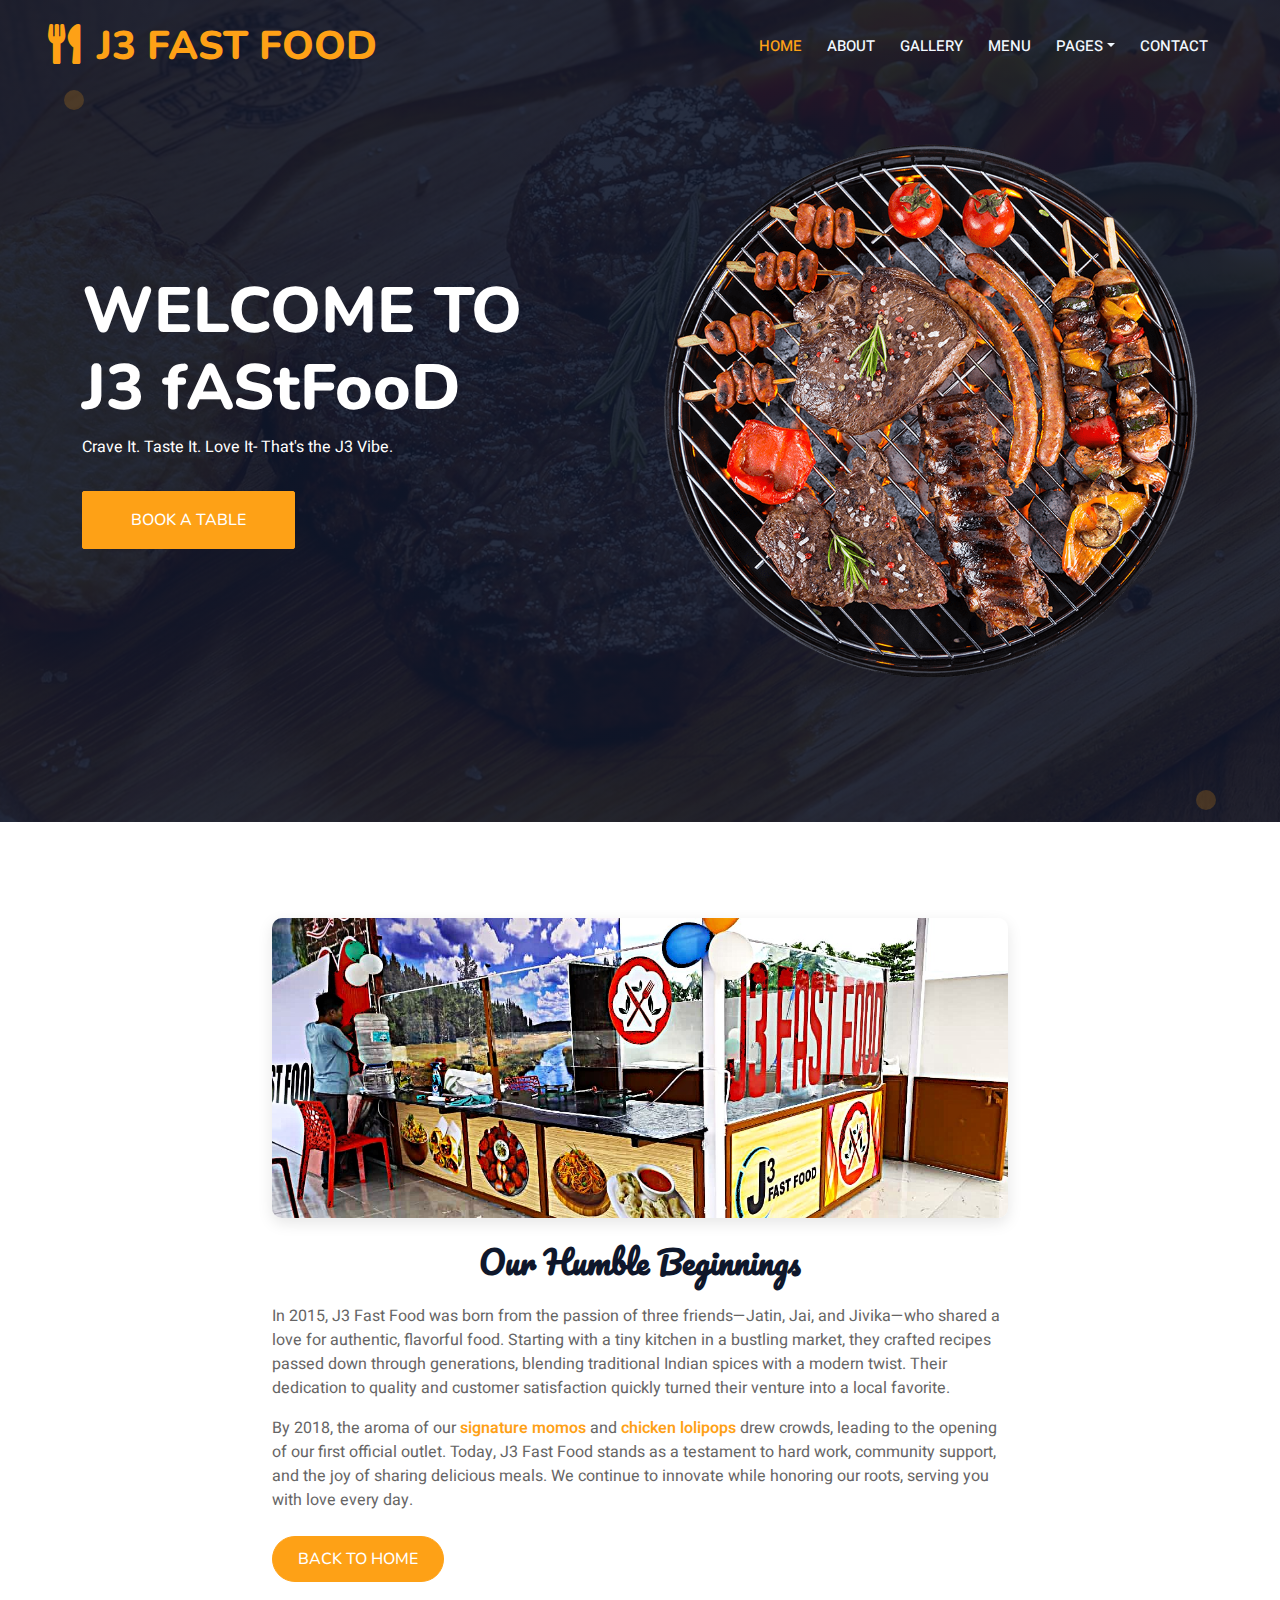
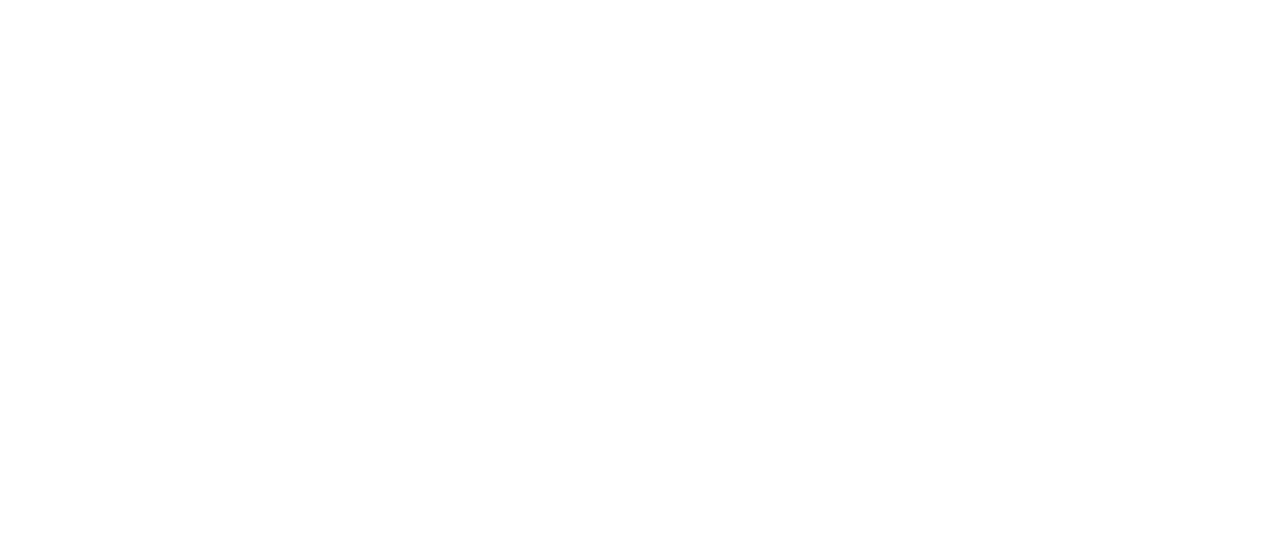
<file: history.html>
<!DOCTYPE html>
<html lang="en">

<head>
    <meta charset="utf-8">
    <title>J3 fAStFooD - Crave It. Taste It. Love It- That's the J3 Vibe </title>
    <meta content="width=device-width, initial-scale=1.0" name="viewport">
    <meta content="" name="keywords">
    <meta content="" name="description">

    <!-- Favicon -->
    <link href="img/favicon.ico" rel="icon">

    <!-- Google Web Fonts -->
    <link rel="preconnect" href="https://fonts.googleapis.com">
    <link rel="preconnect" href="https://fonts.gstatic.com" crossorigin>
    <link href="https://fonts.googleapis.com/css2?family=Heebo:wght@400;500;600&family=Nunito:wght@600;700;800&family=Pacifico&display=swap" rel="stylesheet">

    <!-- Icon Font Stylesheet -->
    <link href="https://cdnjs.cloudflare.com/ajax/libs/font-awesome/5.10.0/css/all.min.css" rel="stylesheet">
    <link href="https://cdn.jsdelivr.net/npm/bootstrap-icons@1.4.1/font/bootstrap-icons.css" rel="stylesheet">

    <!-- Libraries Stylesheet -->
    <link href="lib/animate/animate.min.css" rel="stylesheet">
    <link href="lib/owlcarousel/assets/owl.carousel.min.css" rel="stylesheet">
    <link href="lib/tempusdominus/css/tempusdominus-bootstrap-4.min.css" rel="stylesheet" />

    <!-- Customized Bootstrap Stylesheet -->
    <link href="css/bootstrap.min.css" rel="stylesheet">

    <!-- Template Stylesheet -->
    <link href="css/style.css" rel="stylesheet">
</head>

<body>
    <div class="container-xxl bg-white p-0">
        <!-- Spinner Start -->
        <div id="spinner" class="show bg-white position-fixed translate-middle w-100 vh-100 top-50 start-50 d-flex align-items-center justify-content-center">
            <div class="spinner-border text-primary" style="width: 3rem; height: 3rem;" role="status">
                <span class="sr-only">Loading...</span>
            </div>
        </div>
        <!-- Spinner End -->


       <!-- Navbar & Hero Start -->
<div class="container-xxl position-relative p-0">
    <nav class="navbar navbar-expand-lg navbar-dark bg-dark px-4 px-lg-5 py-3 py-lg-0">
        <a href="" class="navbar-brand p-0">
            <h1 class="text-primary m-0"><i class="fa fa-utensils me-3"></i>J3 FAST FOOD</h1>
            <!-- <img src="img/logo.png" alt="Logo"> -->
        </a>
        <button class="navbar-toggler" type="button" data-bs-toggle="collapse" data-bs-target="#navbarCollapse">
            <span class="fa fa-bars"></span>
        </button>
        <div class="collapse navbar-collapse" id="navbarCollapse">
            <div class="navbar-nav ms-auto py-0 pe-4">
                <a href="index.html" class="nav-item nav-link active">Home</a>
                <a href="about.html" class="nav-item nav-link">About</a>
                <a href="gallery.html" class="nav-item nav-link">Gallery</a> <!-- New Gallery link -->
                <a href="menu.html" class="nav-item nav-link">Menu</a>
                <div class="nav-item dropdown">
                    <a href="#" class="nav-link dropdown-toggle" data-bs-toggle="dropdown">Pages</a>
                    <div class="dropdown-menu m-0">
                        <a href="https://wa.me/+916003633605?text=Book%20a%20table%20at%20J3%20Fast%20Food" class="dropdown-item">Booking</a>
                        <a href="team.html" class="dropdown-item">Our Team</a>
                        <a href="testimonial.html" class="dropdown-item">Testimonial</a>
                    </div>
                </div>
                <a href="contact.html" class="nav-item nav-link">Contact</a>
            </div>
        </div>
    </nav>

    <div class="container-xxl py-5 bg-dark hero-header mb-5">
        <div class="container my-5 py-5">
            <div class="row align-items-center g-5">
                <div class="col-lg-6 text-center text-lg-start">
                    <h1 class="display-3 text-white animated slideInLeft">WELCOME TO<br>J3 fAStFooD</h1>
                    <p class="text-white animated slideInLeft mb-4 pb-2">Crave It. Taste It. Love It- That's the J3 Vibe.</p>
                    <a href="https://wa.me/+916003633605?text=Book%20a%20table%20at%20J3%20Fast%20Food" class="btn btn-primary py-sm-3 px-sm-5 me-3 animated slideInLeft">Book A Table</a>
                </div>
                <div class="col-lg-6 text-center text-lg-end overflow-hidden">
                    <img class="img-fluid" src="img/hero.png" alt="">
                </div>
            </div>
        </div>
    </div>
</div>
<!-- Navbar & Hero End -->

<!-- History Section -->
<section class="history-section py-5">
    <div class="container">
        <div class="row justify-content-center">
            <div class="col-lg-8">
                <img src="img/restaurant-history.jpg" alt="J3 Fast Food History" class="history-image mb-4">
                <div class="history-content">
                    <h2 class="text-center mb-4" style="font-family: 'Pacifico', cursive; color: #0F172B; font-size: 2rem;">Our Humble Beginnings</h2>
                    <p class="mb-3">In 2015, J3 Fast Food was born from the passion of three friends—Jatin, Jai, and Jivika—who shared a love for authentic, flavorful food. Starting with a tiny kitchen in a bustling market, they crafted recipes passed down through generations, blending traditional Indian spices with a modern twist. Their dedication to quality and customer satisfaction quickly turned their venture into a local favorite.</p>
                    <p class="mb-4">By 2018, the aroma of our <span class="highlight" style="color: var(--primary); font-weight: 600;">signature momos</span> and <span class="highlight" style="color: var(--primary); font-weight: 600;">chicken lolipops</span> drew crowds, leading to the opening of our first official outlet. Today, J3 Fast Food stands as a testament to hard work, community support, and the joy of sharing delicious meals. We continue to innovate while honoring our roots, serving you with love every day.</p>
                    <a href="index.html" class="btn back-btn" style="background-color: var(--primary); border-color: var(--primary); padding: 10px 25px; font-size: 1rem; border-radius: 25px; transition: all 0.3s ease; display: inline-block; color: #fff;">Back to Home</a>
                </div>
            </div>
        </div>
        <!-- Decorative Dots -->
        <div class="dot-pattern" style="position: absolute; width: 20px; height: 20px; background: rgba(254, 161, 22, 0.2); border-radius: 50%; top: 10%; left: 5%; animation: pulse 3s infinite;"></div>
        <div class="dot-pattern" style="position: absolute; width: 20px; height: 20px; background: rgba(254, 161, 22, 0.2); border-radius: 50%; bottom: 10%; right: 5%; animation: pulse 3s infinite;"></div>
    </div>
</section>

<!-- Inline CSS for Animations and Styles -->
<style>
    .history-image {
        width: 100%;
        height: 300px;
        object-fit: cover;
        border-radius: 10px;
        box-shadow: 0 5px 15px rgba(0, 0, 0, 0.1);
    }

    .back-btn:hover {
        background-color: #d97a00;
        border-color: #d97a00;
        transform: translateY(-2px);
    }

    @keyframes pulse {
        0% { transform: scale(1); }
        50% { transform: scale(1.2); }
        100% { transform: scale(1); }
    }

    @media (max-width: 768px) {
        .history-image { height: 200px; }
        .history-content h2 { font-size: 1.5rem; }
        .history-content p { font-size: 1rem; }
    }
</style>



<!-- Footer Start -->
        <div class="container-fluid bg-dark text-light footer pt-5 mt-5 wow fadeIn" data-wow-delay="0.1s">
            <div class="container py-5">
                <div class="row g-5">
                    <div class="col-lg-3 col-md-6">
                        <h4 class="section-title ff-secondary text-start text-primary fw-normal mb-4">J3 fAStFooD</h4>
                        <a class="btn btn-link" href="about.html">About Us</a>
                        <a class="btn btn-link" href="contact.html">Contact Us</a>
                        <a class="btn btn-link" href="https://wa.me/+916003633605?text=Book%20a%20table%20at%20J3%20Fast%20Food">Reservation</a>
                    </div>
                    <div class="col-lg-3 col-md-6">
                        <h4 class="section-title ff-secondary text-start text-primary fw-normal mb-4">Contact</h4>
                        <p class="mb-2"><i class="fa fa-map-marker-alt me-3"></i>North Lakhimpur Bypass Road, Assam</p>
                        <p class="mb-2"><i class="fa fa-phone-alt me-3"></i>+91 6003633605</p>
                        <p class="mb-2"><i class="fa fa-envelope me-3"></i>j3fastfood@gmail.com</p>
                        <div class="d-flex pt-2">
                            <a class="btn btn-outline-light btn-social" href="https://www.instagram.com/j3_fast_food?igsh=M3pvNmoyZG5ydTVn"><i class="fab fa-instagram"></i></a>
                            <a class="btn btn-outline-light btn-social" href=""><i class="fab fa-twitter"></i></a>
                            <a class="btn btn-outline-light btn-social" href=""><i class="fab fa-facebook-f"></i></a>
                            <a class="btn btn-outline-light btn-social" href=""><i class="fab fa-youtube"></i></a>
                        </div>
                    </div>
                    <div class="col-lg-3 col-md-6">
                        <h4 class="section-title ff-secondary text-start text-primary fw-normal mb-4">Opening</h4>
                        <h5 class="text-light fw-normal">Monday - Sunday</h5>
                        <p>10AM - 10PM</p>
                    </div>
                    <div class="col-lg-3 col-md-6">
                </div>
            </div>
            <div class="container">
                <div class="copyright">
                    <div class="row">
                        <div class="col-md-6 text-center text-md-start mb-3 mb-md-0">
                            &copy; <a class="border-bottom" href="#">J3 FastFooD</a>, All Right Reserved. 
							
							
							Designed By <a class="border-bottom" >Mrinal Kumar</a><br><br>
                        </div>
                        <div class="col-md-6 text-center text-md-end">
                            <div class="footer-menu">
                                <a href="index.html">Home</a>
                            </div>
                        </div>
                    </div>
                </div>
            </div>
        </div>
        <!-- Footer End -->

        <!-- Back to Top -->
        <a href="#" class="btn btn-lg btn-primary btn-lg-square back-to-top"><i class="bi bi-arrow-up"></i></a>
    </div>

    <!-- JavaScript Libraries -->
    <script src="https://code.jquery.com/jquery-3.4.1.min.js"></script>
    <script src="https://cdn.jsdelivr.net/npm/bootstrap@5.0.0/dist/js/bootstrap.bundle.min.js"></script>
    <script src="lib/wow/wow.min.js"></script>
    <script src="lib/easing/easing.min.js"></script>
    <script src="lib/waypoints/waypoints.min.js"></script>
    <script src="lib/counterup/counterup.min.js"></script>
    <script src="lib/owlcarousel/owl.carousel.min.js"></script>
    <script src="lib/tempusdominus/js/moment.min.js"></script>
    <script src="lib/tempusdominus/js/moment-timezone.min.js"></script>
    <script src="lib/tempusdominus/js/tempusdominus-bootstrap-4.min.js"></script>

    <!-- Template Javascript -->
    <script src="js/main.js"></script>
</body>

</html>
</file>
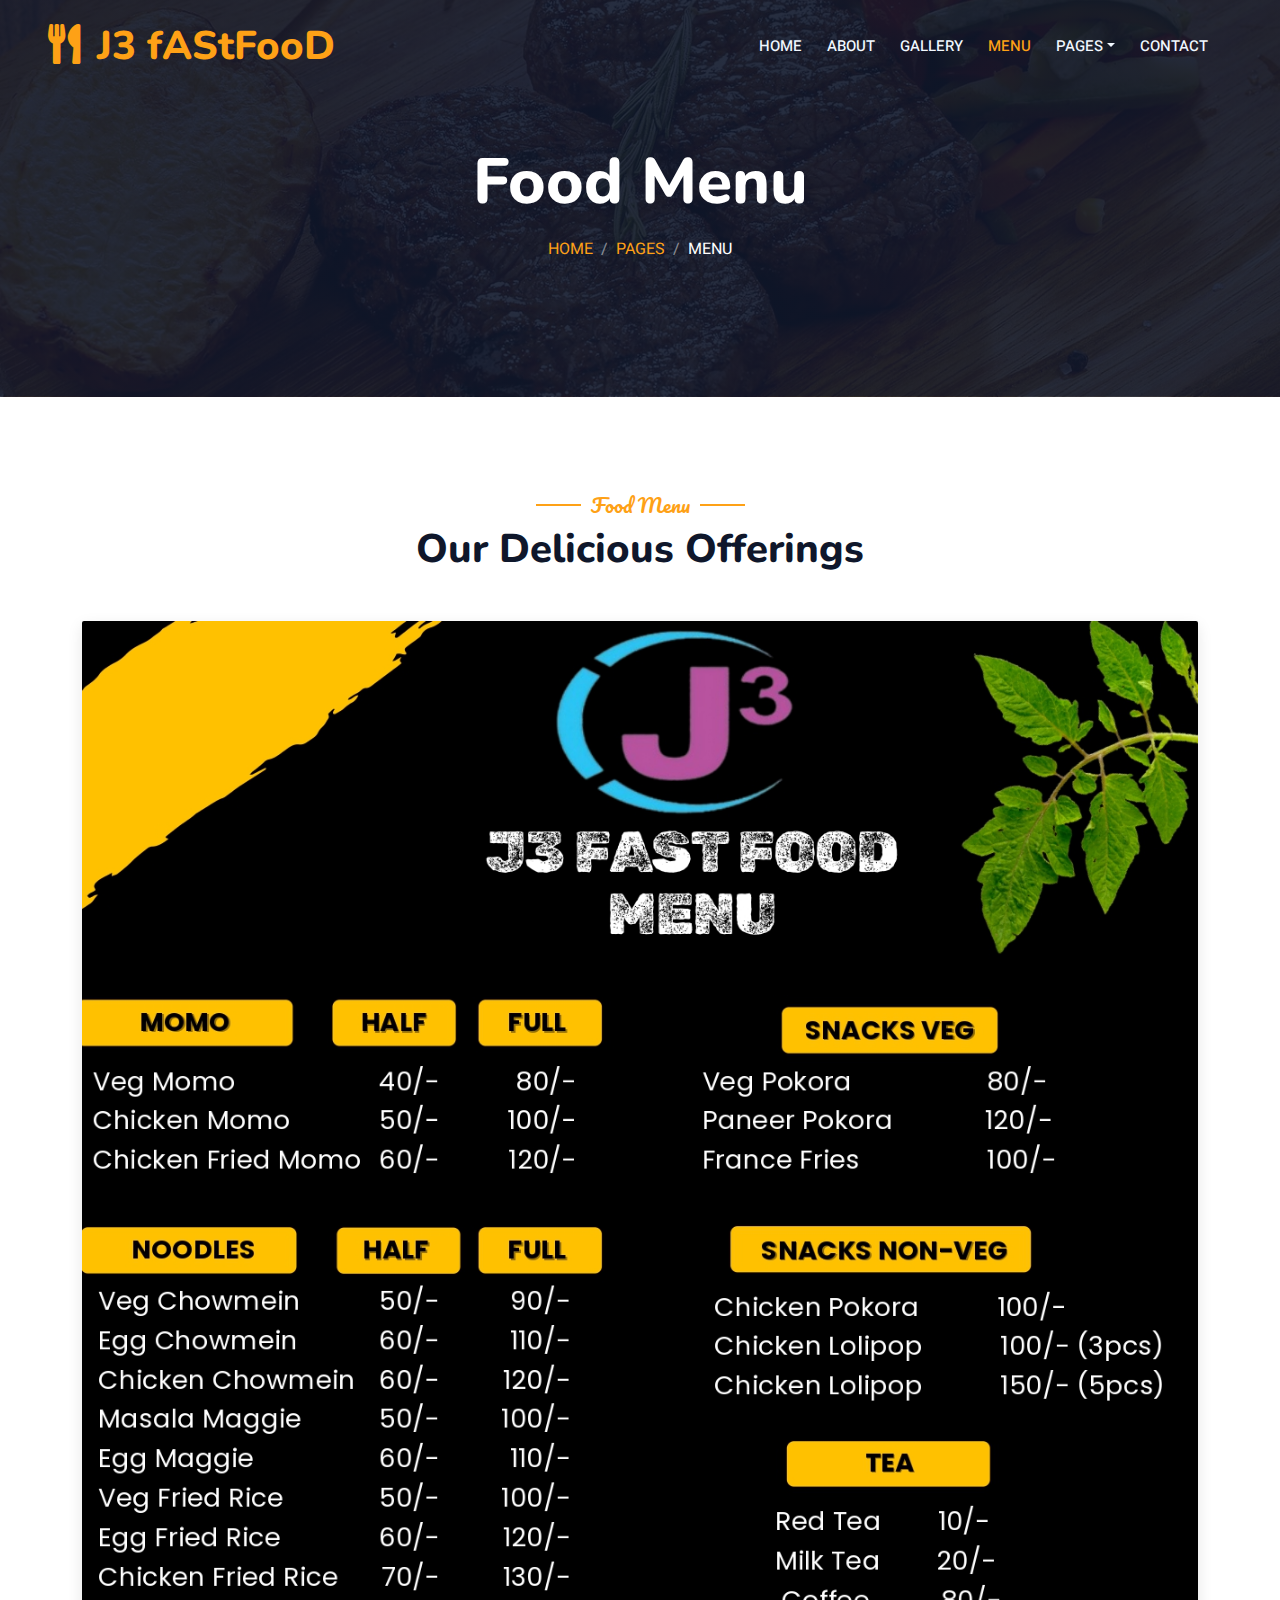
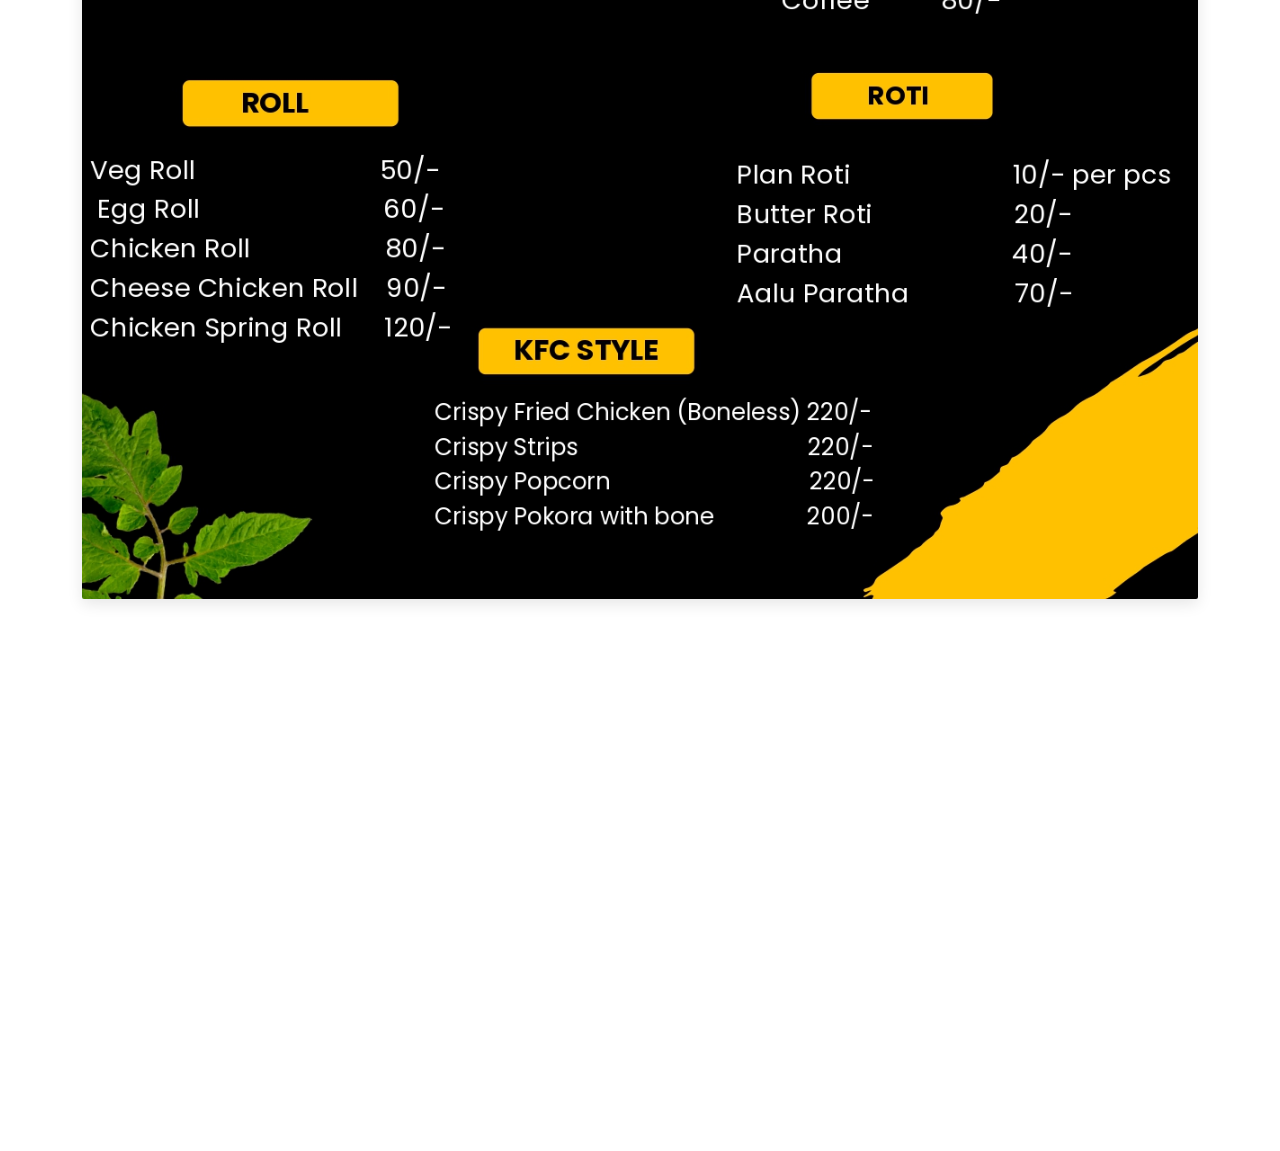
<file: menu.html>
<!DOCTYPE html>
<html lang="en">

<head>
    <meta charset="utf-8">
    <title>J3 fAStFooD - Crave It. Taste It. Love It- That's the J3 Vibe</title>
    <meta content="width=device-width, initial-scale=1.0" name="viewport">
    <meta content="" name="keywords">
    <meta content="" name="description">

    <!-- Favicon -->
    <link href="img/favicon.ico" rel="icon">

    <!-- Google Web Fonts -->
    <link rel="preconnect" href="https://fonts.googleapis.com">
    <link rel="preconnect" href="https://fonts.gstatic.com" crossorigin>
    <link href="https://fonts.googleapis.com/css2?family=Heebo:wght@400;500;600&family=Nunito:wght@600;700;800&family=Pacifico&display=swap" rel="stylesheet">

    <!-- Icon Font Stylesheet -->
    <link href="https://cdnjs.cloudflare.com/ajax/libs/font-awesome/5.10.0/css/all.min.css" rel="stylesheet">
    <link href="https://cdn.jsdelivr.net/npm/bootstrap-icons@1.4.1/font/bootstrap-icons.css" rel="stylesheet">

    <!-- Libraries Stylesheet -->
    <link href="lib/animate/animate.min.css" rel="stylesheet">
    <link href="lib/owlcarousel/assets/owl.carousel.min.css" rel="stylesheet">
    <link href="lib/tempusdominus/css/tempusdominus-bootstrap-4.min.css" rel="stylesheet" />

    <!-- Customized Bootstrap Stylesheet -->
    <link href="css/bootstrap.min.css" rel="stylesheet">

    <!-- Template Stylesheet -->
    <link href="css/style.css" rel="stylesheet">
</head>

<body>
    <div class="container-xxl bg-white p-0">
        <!-- Spinner Start -->
        <div id="spinner" class="show bg-white position-fixed translate-middle w-100 vh-100 top-50 start-50 d-flex align-items-center justify-content-center">
            <div class="spinner-border text-primary" style="width: 3rem; height: 3rem;" role="status">
                <span class="sr-only">Loading...</span>
            </div>
        </div>
        <!-- Spinner End -->


        <!-- Navbar & Hero Start -->
        <div class="container-xxl position-relative p-0">
            <nav class="navbar navbar-expand-lg navbar-dark bg-dark px-4 px-lg-5 py-3 py-lg-0">
                <a href="" class="navbar-brand p-0">
                    <h1 class="text-primary m-0"><i class="fa fa-utensils me-3"></i>J3 fAStFooD</h1>
                    <!-- <img src="img/logo.png" alt="Logo"> -->
                </a>
                <button class="navbar-toggler" type="button" data-bs-toggle="collapse" data-bs-target="#navbarCollapse">
                    <span class="fa fa-bars"></span>
                </button>
                <div class="collapse navbar-collapse" id="navbarCollapse">
                    <div class="navbar-nav ms-auto py-0 pe-4">
                        <a href="index.html" class="nav-item nav-link">Home</a>
                        <a href="about.html" class="nav-item nav-link">About</a>
                        <a href="gallery.html" class="nav-item nav-link">Gallery</a>
                        <a href="menu.html" class="nav-item nav-link active">Menu</a>
                        <div class="nav-item dropdown">
                            <a href="#" class="nav-link dropdown-toggle" data-bs-toggle="dropdown">Pages</a>
                            <div class="dropdown-menu m-0">
                                <a href="https://wa.me/+916003633605?text=Book%20a%20table%20at%20J3%20Fast%20Food" class="dropdown-item">Booking</a>
                                <a href="team.html" class="dropdown-item">Our Team</a>
                                <a href="testimonial.html" class="dropdown-item">Testimonial</a>
                            </div>
                        </div>
                        <a href="contact.html" class="nav-item nav-link">Contact</a>
                    </div>
                </div>
            </nav>

            <div class="container-xxl py-5 bg-dark hero-header mb-5">
                <div class="container text-center my-5 pt-5 pb-4">
                    <h1 class="display-3 text-white mb-3 animated slideInDown">Food Menu</h1>
                    <nav aria-label="breadcrumb">
                        <ol class="breadcrumb justify-content-center text-uppercase">
                            <li class="breadcrumb-item"><a href="#">Home</a></li>
                            <li class="breadcrumb-item"><a href="#">Pages</a></li>
                            <li class="breadcrumb-item text-white active" aria-current="page">Menu</li>
                        </ol>
                    </nav>
                </div>
            </div>
        </div>
        <!-- Navbar & Hero End -->


        <!-- Menu Image Start -->
<div class="container-xxl py-5">
    <div class="container text-center">
        <div class="wow fadeInUp menu-image" data-wow-delay="0.1s">
            <h5 class="section-title ff-secondary text-center text-primary fw-normal">Food Menu</h5>
            <h1 class="mb-5">Our Delicious Offerings</h1>
            <img src="img/menu-image.jpg" alt="J3 Fast Food Menu" class="img-fluid rounded" style="max-width: 100%; height: auto;">
        </div>
    </div>
</div>
<!-- Menu Image End -->

        <!-- Footer Start -->
        <div class="container-fluid bg-dark text-light footer pt-5 mt-5 wow fadeIn" data-wow-delay="0.1s">
            <div class="container py-5">
                <div class="row g-5">
                    <div class="col-lg-3 col-md-6">
                        <h4 class="section-title ff-secondary text-start text-primary fw-normal mb-4">J3 fAStFooD</h4>
                        <a class="btn btn-link" href="">About Us</a>
                        <a class="btn btn-link" href="">Contact Us</a>
                        <a class="btn btn-link" href="">Reservation</a>
                    </div>
                    <div class="col-lg-3 col-md-6">
                        <h4 class="section-title ff-secondary text-start text-primary fw-normal mb-4">Contact</h4>
                        <p class="mb-2"><i class="fa fa-map-marker-alt me-3"></i>North Lakhimpur Bypass Road, Assam</p>
                        <p class="mb-2"><i class="fa fa-phone-alt me-3"></i>+91 6003633605</p>
                        <p class="mb-2"><i class="fa fa-envelope me-3"></i>j3fastfood@gmail.com</p>
                        <div class="d-flex pt-2">
                            <a class="btn btn-outline-light btn-social" href=""><i class="fab fa-twitter"></i></a>
                            <a class="btn btn-outline-light btn-social" href=""><i class="fab fa-facebook-f"></i></a>
                            <a class="btn btn-outline-light btn-social" href=""><i class="fab fa-youtube"></i></a>
                            <a class="btn btn-outline-light btn-social" href=""><i class="fab fa-linkedin-in"></i></a>
                        </div>
                    </div>
                    <div class="col-lg-3 col-md-6">
                        <h4 class="section-title ff-secondary text-start text-primary fw-normal mb-4">Opening</h4>
                        <h5 class="text-light fw-normal">Monday - Sunday</h5>
                        <p>10AM - 10PM</p>
                    </div>
                    <div class="col-lg-3 col-md-6">
                </div>
            </div>
            <div class="container">
                <div class="copyright">
                    <div class="row">
                        <div class="col-md-6 text-center text-md-start mb-3 mb-md-0">
                            &copy; <a class="border-bottom" href="#">J3 FastFooD</a>, All Right Reserved. 
							
							
							Designed By <a class="border-bottom" >Mrinal Kumar</a><br><br>
                        </div>
                        <div class="col-md-6 text-center text-md-end">
                            <div class="footer-menu">
                                <a href="">Home</a>
                            </div>
                        </div>
                    </div>
                </div>
            </div>
        </div>
        <!-- Footer End -->

        <!-- Back to Top -->
        <a href="#" class="btn btn-lg btn-primary btn-lg-square back-to-top"><i class="bi bi-arrow-up"></i></a>
    </div>

    <!-- JavaScript Libraries -->
    <script src="https://code.jquery.com/jquery-3.4.1.min.js"></script>
    <script src="https://cdn.jsdelivr.net/npm/bootstrap@5.0.0/dist/js/bootstrap.bundle.min.js"></script>
    <script src="lib/wow/wow.min.js"></script>
    <script src="lib/easing/easing.min.js"></script>
    <script src="lib/waypoints/waypoints.min.js"></script>
    <script src="lib/counterup/counterup.min.js"></script>
    <script src="lib/owlcarousel/owl.carousel.min.js"></script>
    <script src="lib/tempusdominus/js/moment.min.js"></script>
    <script src="lib/tempusdominus/js/moment-timezone.min.js"></script>
    <script src="lib/tempusdominus/js/tempusdominus-bootstrap-4.min.js"></script>

    <!-- Template Javascript -->
    <script src="js/main.js"></script>
</body>

</html>
</file>
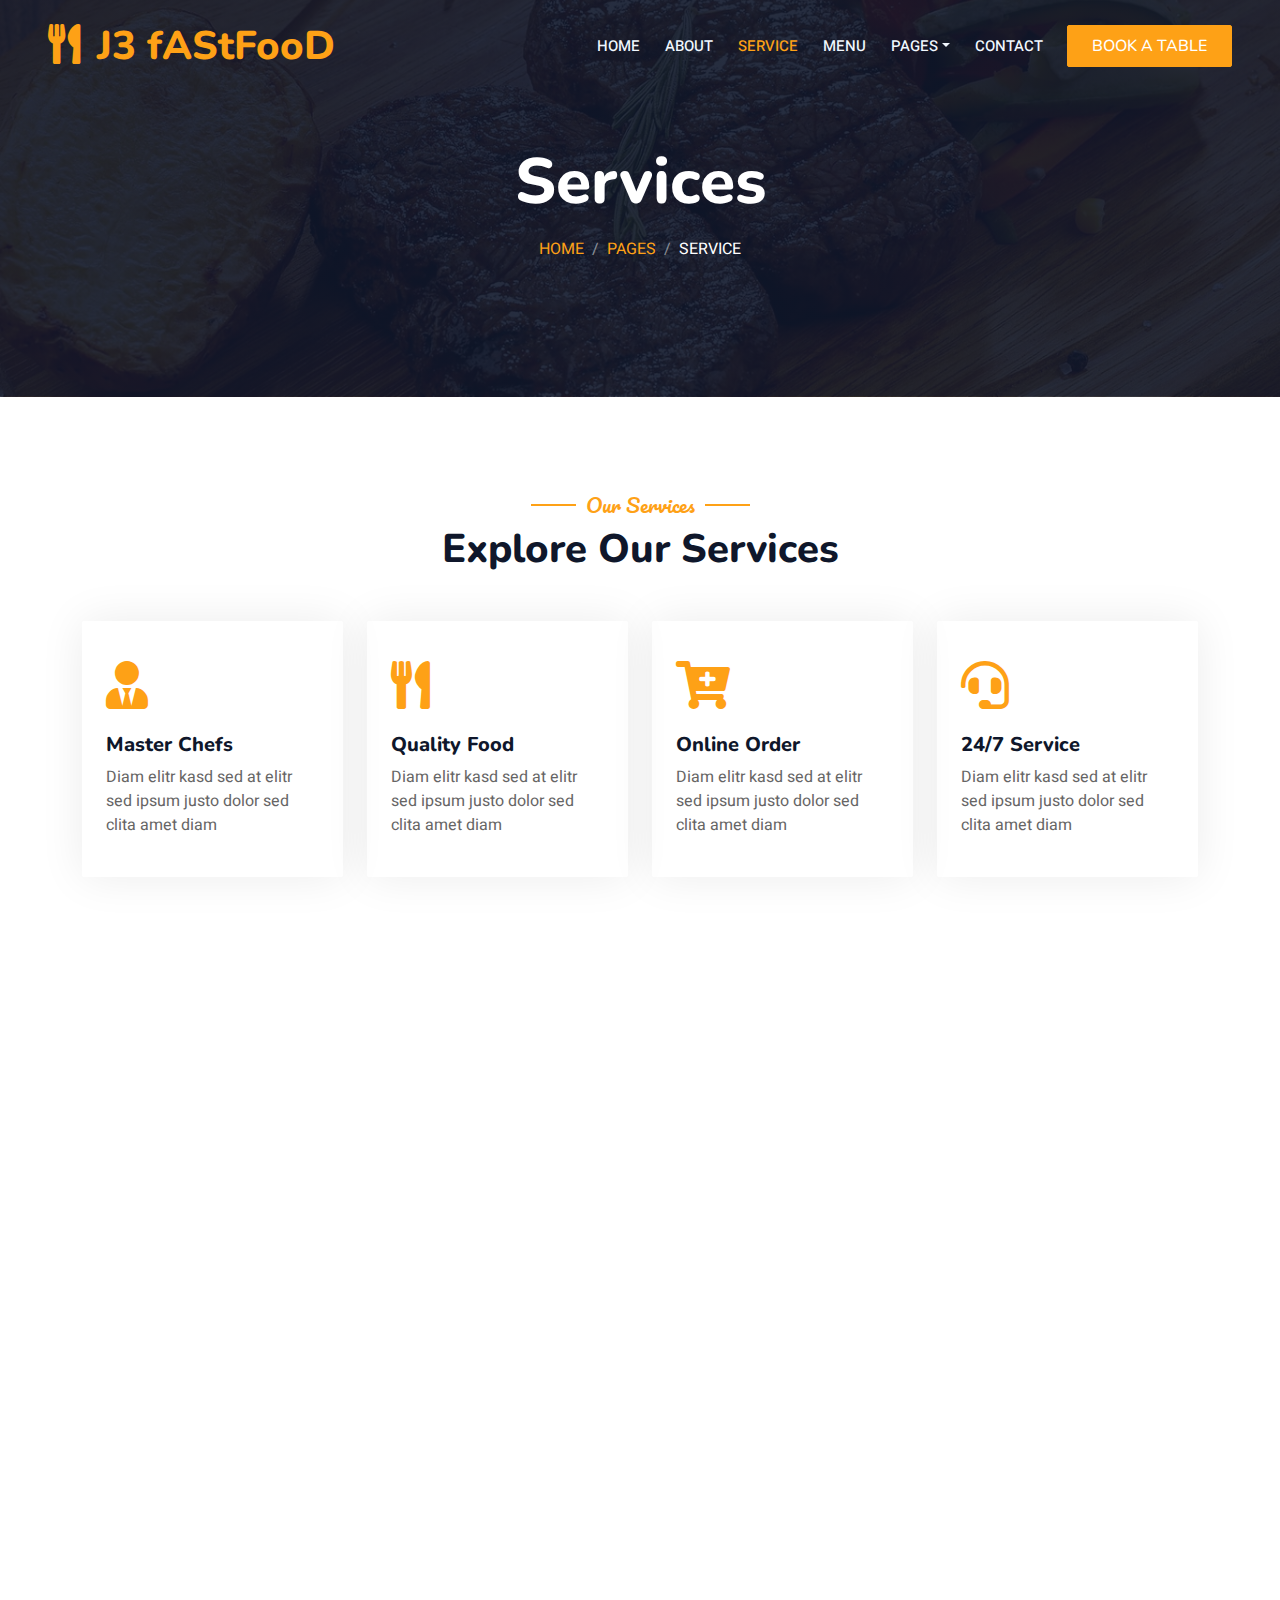
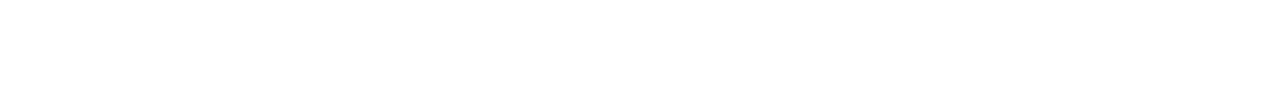
<file: service.html>
<!DOCTYPE html>
<html lang="en">

<head>
    <meta charset="utf-8">
    <title>J3 fAStFooD - Crave It. Taste It. Love It- That's the J3 Vibe</title>
    <meta content="width=device-width, initial-scale=1.0" name="viewport">
    <meta content="" name="keywords">
    <meta content="" name="description">

    <!-- Favicon -->
    <link href="img/favicon.ico" rel="icon">

    <!-- Google Web Fonts -->
    <link rel="preconnect" href="https://fonts.googleapis.com">
    <link rel="preconnect" href="https://fonts.gstatic.com" crossorigin>
    <link href="https://fonts.googleapis.com/css2?family=Heebo:wght@400;500;600&family=Nunito:wght@600;700;800&family=Pacifico&display=swap" rel="stylesheet">

    <!-- Icon Font Stylesheet -->
    <link href="https://cdnjs.cloudflare.com/ajax/libs/font-awesome/5.10.0/css/all.min.css" rel="stylesheet">
    <link href="https://cdn.jsdelivr.net/npm/bootstrap-icons@1.4.1/font/bootstrap-icons.css" rel="stylesheet">

    <!-- Libraries Stylesheet -->
    <link href="lib/animate/animate.min.css" rel="stylesheet">
    <link href="lib/owlcarousel/assets/owl.carousel.min.css" rel="stylesheet">
    <link href="lib/tempusdominus/css/tempusdominus-bootstrap-4.min.css" rel="stylesheet" />

    <!-- Customized Bootstrap Stylesheet -->
    <link href="css/bootstrap.min.css" rel="stylesheet">

    <!-- Template Stylesheet -->
    <link href="css/style.css" rel="stylesheet">
</head>

<body>
    <div class="container-xxl bg-white p-0">
        <!-- Spinner Start -->
        <div id="spinner" class="show bg-white position-fixed translate-middle w-100 vh-100 top-50 start-50 d-flex align-items-center justify-content-center">
            <div class="spinner-border text-primary" style="width: 3rem; height: 3rem;" role="status">
                <span class="sr-only">Loading...</span>
            </div>
        </div>
        <!-- Spinner End -->


        <!-- Navbar & Hero Start -->
        <div class="container-xxl position-relative p-0">
            <nav class="navbar navbar-expand-lg navbar-dark bg-dark px-4 px-lg-5 py-3 py-lg-0">
                <a href="" class="navbar-brand p-0">
                    <h1 class="text-primary m-0"><i class="fa fa-utensils me-3"></i>J3 fAStFooD</h1>
                    <!-- <img src="img/logo.png" alt="Logo"> -->
                </a>
                <button class="navbar-toggler" type="button" data-bs-toggle="collapse" data-bs-target="#navbarCollapse">
                    <span class="fa fa-bars"></span>
                </button>
                <div class="collapse navbar-collapse" id="navbarCollapse">
                    <div class="navbar-nav ms-auto py-0 pe-4">
                        <a href="index.html" class="nav-item nav-link">Home</a>
                        <a href="about.html" class="nav-item nav-link">About</a>
                        <a href="service.html" class="nav-item nav-link active">Service</a>
                        <a href="menu.html" class="nav-item nav-link">Menu</a>
                        <div class="nav-item dropdown">
                            <a href="#" class="nav-link dropdown-toggle" data-bs-toggle="dropdown">Pages</a>
                            <div class="dropdown-menu m-0">
                                <a href="booking.html" class="dropdown-item">Booking</a>
                                <a href="team.html" class="dropdown-item">Our Team</a>
                                <a href="testimonial.html" class="dropdown-item">Testimonial</a>
                            </div>
                        </div>
                        <a href="contact.html" class="nav-item nav-link">Contact</a>
                    </div>
                    <a href="" class="btn btn-primary py-2 px-4">Book A Table</a>
                </div>
            </nav>

            <div class="container-xxl py-5 bg-dark hero-header mb-5">
                <div class="container text-center my-5 pt-5 pb-4">
                    <h1 class="display-3 text-white mb-3 animated slideInDown">Services</h1>
                    <nav aria-label="breadcrumb">
                        <ol class="breadcrumb justify-content-center text-uppercase">
                            <li class="breadcrumb-item"><a href="#">Home</a></li>
                            <li class="breadcrumb-item"><a href="#">Pages</a></li>
                            <li class="breadcrumb-item text-white active" aria-current="page">Service</li>
                        </ol>
                    </nav>
                </div>
            </div>
        </div>
        <!-- Navbar & Hero End -->


        <!-- Service Start -->
        <div class="container-xxl py-5">
            <div class="container">
                <div class="text-center wow fadeInUp" data-wow-delay="0.1s">
                    <h5 class="section-title ff-secondary text-center text-primary fw-normal">Our Services</h5>
                    <h1 class="mb-5">Explore Our Services</h1>
                </div>
                <div class="row g-4">
                    <div class="col-lg-3 col-sm-6 wow fadeInUp" data-wow-delay="0.1s">
                        <div class="service-item rounded pt-3">
                            <div class="p-4">
                                <i class="fa fa-3x fa-user-tie text-primary mb-4"></i>
                                <h5>Master Chefs</h5>
                                <p>Diam elitr kasd sed at elitr sed ipsum justo dolor sed clita amet diam</p>
                            </div>
                        </div>
                    </div>
                    <div class="col-lg-3 col-sm-6 wow fadeInUp" data-wow-delay="0.3s">
                        <div class="service-item rounded pt-3">
                            <div class="p-4">
                                <i class="fa fa-3x fa-utensils text-primary mb-4"></i>
                                <h5>Quality Food</h5>
                                <p>Diam elitr kasd sed at elitr sed ipsum justo dolor sed clita amet diam</p>
                            </div>
                        </div>
                    </div>
                    <div class="col-lg-3 col-sm-6 wow fadeInUp" data-wow-delay="0.5s">
                        <div class="service-item rounded pt-3">
                            <div class="p-4">
                                <i class="fa fa-3x fa-cart-plus text-primary mb-4"></i>
                                <h5>Online Order</h5>
                                <p>Diam elitr kasd sed at elitr sed ipsum justo dolor sed clita amet diam</p>
                            </div>
                        </div>
                    </div>
                    <div class="col-lg-3 col-sm-6 wow fadeInUp" data-wow-delay="0.7s">
                        <div class="service-item rounded pt-3">
                            <div class="p-4">
                                <i class="fa fa-3x fa-headset text-primary mb-4"></i>
                                <h5>24/7 Service</h5>
                                <p>Diam elitr kasd sed at elitr sed ipsum justo dolor sed clita amet diam</p>
                            </div>
                        </div>
                    </div>
                    <div class="col-lg-3 col-sm-6 wow fadeInUp" data-wow-delay="0.1s">
                        <div class="service-item rounded pt-3">
                            <div class="p-4">
                                <i class="fa fa-3x fa-user-tie text-primary mb-4"></i>
                                <h5>Master Chefs</h5>
                                <p>Diam elitr kasd sed at elitr sed ipsum justo dolor sed clita amet diam</p>
                            </div>
                        </div>
                    </div>
                    <div class="col-lg-3 col-sm-6 wow fadeInUp" data-wow-delay="0.3s">
                        <div class="service-item rounded pt-3">
                            <div class="p-4">
                                <i class="fa fa-3x fa-utensils text-primary mb-4"></i>
                                <h5>Quality Food</h5>
                                <p>Diam elitr kasd sed at elitr sed ipsum justo dolor sed clita amet diam</p>
                            </div>
                        </div>
                    </div>
                    <div class="col-lg-3 col-sm-6 wow fadeInUp" data-wow-delay="0.5s">
                        <div class="service-item rounded pt-3">
                            <div class="p-4">
                                <i class="fa fa-3x fa-cart-plus text-primary mb-4"></i>
                                <h5>Online Order</h5>
                                <p>Diam elitr kasd sed at elitr sed ipsum justo dolor sed clita amet diam</p>
                            </div>
                        </div>
                    </div>
                    <div class="col-lg-3 col-sm-6 wow fadeInUp" data-wow-delay="0.7s">
                        <div class="service-item rounded pt-3">
                            <div class="p-4">
                                <i class="fa fa-3x fa-headset text-primary mb-4"></i>
                                <h5>24/7 Service</h5>
                                <p>Diam elitr kasd sed at elitr sed ipsum justo dolor sed clita amet diam</p>
                            </div>
                        </div>
                    </div>
                </div>
            </div>
        </div>
        <!-- Service End -->
         <!-- Footer Start -->
        <div class="container-fluid bg-dark text-light footer pt-5 mt-5 wow fadeIn" data-wow-delay="0.1s">
            <div class="container py-5">
                <div class="row g-5">
                    <div class="col-lg-3 col-md-6">
                        <h4 class="section-title ff-secondary text-start text-primary fw-normal mb-4">J3 fAStFooD</h4>
                        <a class="btn btn-link" href="">About Us</a>
                        <a class="btn btn-link" href="">Contact Us</a>
                        <a class="btn btn-link" href="">Reservation</a>
                    </div>
                    <div class="col-lg-3 col-md-6">
                        <h4 class="section-title ff-secondary text-start text-primary fw-normal mb-4">Contact</h4>
                        <p class="mb-2"><i class="fa fa-map-marker-alt me-3"></i>North Lakhimpur Bypass Road, Assam</p>
                        <p class="mb-2"><i class="fa fa-phone-alt me-3"></i>+91 6003633605</p>
                        <p class="mb-2"><i class="fa fa-envelope me-3"></i>j3nlp@gmail.com</p>
                        <div class="d-flex pt-2">
                            <a class="btn btn-outline-light btn-social" href=""><i class="fab fa-twitter"></i></a>
                            <a class="btn btn-outline-light btn-social" href=""><i class="fab fa-facebook-f"></i></a>
                            <a class="btn btn-outline-light btn-social" href=""><i class="fab fa-youtube"></i></a>
                            <a class="btn btn-outline-light btn-social" href=""><i class="fab fa-linkedin-in"></i></a>
                        </div>
                    </div>
                    <div class="col-lg-3 col-md-6">
                        <h4 class="section-title ff-secondary text-start text-primary fw-normal mb-4">Opening</h4>
                        <h5 class="text-light fw-normal">Monday - Sunday</h5>
                        <p>10AM - 10PM</p>
                    </div>
                    <div class="col-lg-3 col-md-6">
                </div>
            </div>
            <div class="container">
                <div class="copyright">
                    <div class="row">
                        <div class="col-md-6 text-center text-md-start mb-3 mb-md-0">
                            &copy; <a class="border-bottom" href="#">J3 FastFooD</a>, All Right Reserved. 
							
							
							Designed By <a class="border-bottom" >Mrinal Kumar</a><br><br>
                        </div>
                        <div class="col-md-6 text-center text-md-end">
                            <div class="footer-menu">
                                <a href="">Home</a>
                            </div>
                        </div>
                    </div>
                </div>
            </div>
        </div>
        <!-- Footer End -->


        <!-- Back to Top -->
        <a href="#" class="btn btn-lg btn-primary btn-lg-square back-to-top"><i class="bi bi-arrow-up"></i></a>
    </div>

    <!-- JavaScript Libraries -->
    <script src="https://code.jquery.com/jquery-3.4.1.min.js"></script>
    <script src="https://cdn.jsdelivr.net/npm/bootstrap@5.0.0/dist/js/bootstrap.bundle.min.js"></script>
    <script src="lib/wow/wow.min.js"></script>
    <script src="lib/easing/easing.min.js"></script>
    <script src="lib/waypoints/waypoints.min.js"></script>
    <script src="lib/counterup/counterup.min.js"></script>
    <script src="lib/owlcarousel/owl.carousel.min.js"></script>
    <script src="lib/tempusdominus/js/moment.min.js"></script>
    <script src="lib/tempusdominus/js/moment-timezone.min.js"></script>
    <script src="lib/tempusdominus/js/tempusdominus-bootstrap-4.min.js"></script>

    <!-- Template Javascript -->
    <script src="js/main.js"></script>
</body>

</html>
</file>
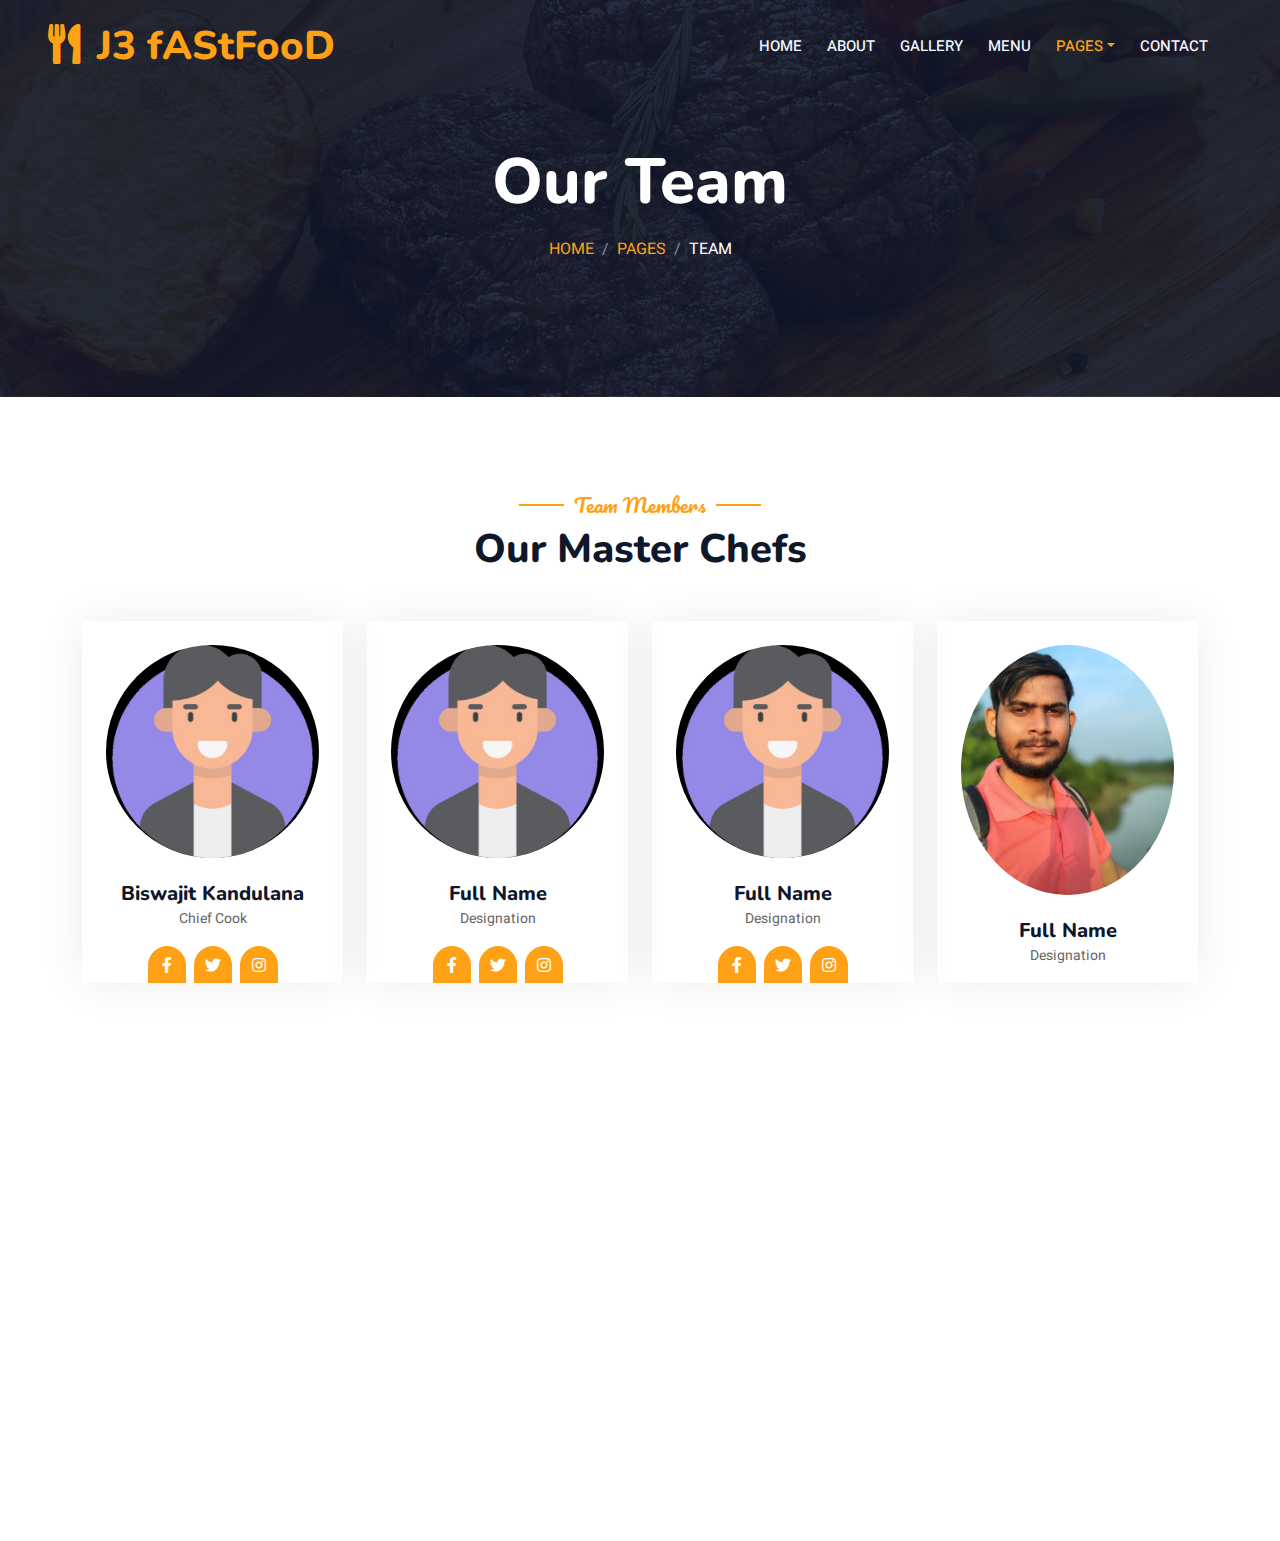
<file: team.html>
<!DOCTYPE html>
<html lang="en">

<head>
    <meta charset="utf-8">
    <title>J3 fAStFooD - Crave It. Taste It. Love It- That's the J3 Vibe</title>
    <meta content="width=device-width, initial-scale=1.0" name="viewport">
    <meta content="" name="keywords">
    <meta content="" name="description">

    <!-- Favicon -->
    <link href="img/favicon.ico" rel="icon">

    <!-- Google Web Fonts -->
    <link rel="preconnect" href="https://fonts.googleapis.com">
    <link rel="preconnect" href="https://fonts.gstatic.com" crossorigin>
    <link href="https://fonts.googleapis.com/css2?family=Heebo:wght@400;500;600&family=Nunito:wght@600;700;800&family=Pacifico&display=swap" rel="stylesheet">

    <!-- Icon Font Stylesheet -->
    <link href="https://cdnjs.cloudflare.com/ajax/libs/font-awesome/5.10.0/css/all.min.css" rel="stylesheet">
    <link href="https://cdn.jsdelivr.net/npm/bootstrap-icons@1.4.1/font/bootstrap-icons.css" rel="stylesheet">

    <!-- Libraries Stylesheet -->
    <link href="lib/animate/animate.min.css" rel="stylesheet">
    <link href="lib/owlcarousel/assets/owl.carousel.min.css" rel="stylesheet">
    <link href="lib/tempusdominus/css/tempusdominus-bootstrap-4.min.css" rel="stylesheet" />

    <!-- Customized Bootstrap Stylesheet -->
    <link href="css/bootstrap.min.css" rel="stylesheet">

    <!-- Template Stylesheet -->
    <link href="css/style.css" rel="stylesheet">
</head>

<body>
    <div class="container-xxl bg-white p-0">
        <!-- Spinner Start -->
        <div id="spinner" class="show bg-white position-fixed translate-middle w-100 vh-100 top-50 start-50 d-flex align-items-center justify-content-center">
            <div class="spinner-border text-primary" style="width: 3rem; height: 3rem;" role="status">
                <span class="sr-only">Loading...</span>
            </div>
        </div>
        <!-- Spinner End -->


        <!-- Navbar & Hero Start -->
        <div class="container-xxl position-relative p-0">
            <nav class="navbar navbar-expand-lg navbar-dark bg-dark px-4 px-lg-5 py-3 py-lg-0">
                <a href="" class="navbar-brand p-0">
                    <h1 class="text-primary m-0"><i class="fa fa-utensils me-3"></i>J3 fAStFooD</h1>
                    <!-- <img src="img/logo.png" alt="Logo"> -->
                </a>
                <button class="navbar-toggler" type="button" data-bs-toggle="collapse" data-bs-target="#navbarCollapse">
                    <span class="fa fa-bars"></span>
                </button>
                <div class="collapse navbar-collapse" id="navbarCollapse">
                    <div class="navbar-nav ms-auto py-0 pe-4">
                        <a href="index.html" class="nav-item nav-link">Home</a>
                        <a href="about.html" class="nav-item nav-link">About</a>
                        <a href="gallery.html" class="nav-item nav-link">Gallery</a>
                        <a href="menu.html" class="nav-item nav-link">Menu</a>
                        <div class="nav-item dropdown">
                            <a href="#" class="nav-link dropdown-toggle active" data-bs-toggle="dropdown">Pages</a>
                            <div class="dropdown-menu m-0">
                                <a href="https://wa.me/+916003633605?text=Book%20a%20table%20at%20J3%20Fast%20Food" class="dropdown-item">Booking</a>
                                <a href="team.html" class="dropdown-item active">Our Team</a>
                                <a href="testimonial.html" class="dropdown-item">Testimonial</a>
                            </div>
                        </div>
                        <a href="contact.html" class="nav-item nav-link">Contact</a>
                    </div>
                </div>
            </nav>

            <div class="container-xxl py-5 bg-dark hero-header mb-5">
                <div class="container text-center my-5 pt-5 pb-4">
                    <h1 class="display-3 text-white mb-3 animated slideInDown">Our Team</h1>
                    <nav aria-label="breadcrumb">
                        <ol class="breadcrumb justify-content-center text-uppercase">
                            <li class="breadcrumb-item"><a href="#">Home</a></li>
                            <li class="breadcrumb-item"><a href="#">Pages</a></li>
                            <li class="breadcrumb-item text-white active" aria-current="page">Team</li>
                        </ol>
                    </nav>
                </div>
            </div>
        </div>
        <!-- Navbar & Hero End -->


        <!-- Team Start -->
        <div class="container-xxl pt-5 pb-3">
            <div class="container">
                <div class="text-center wow fadeInUp" data-wow-delay="0.1s">
                    <h5 class="section-title ff-secondary text-center text-primary fw-normal">Team Members</h5>
                    <h1 class="mb-5">Our Master Chefs</h1>
                </div>
                <div class="row g-4">
                    <div class="col-lg-3 col-md-6 wow fadeInUp" data-wow-delay="0.1s">
                        <div class="team-item text-center rounded overflow-hidden">
                            <div class="rounded-circle overflow-hidden m-4">
                                <img class="img-fluid" src="img/team-1.jpg" alt="">
                            </div>
                            <h5 class="mb-0">Biswajit Kandulana</h5>
                            <small>Chief Cook</small>
                            <div class="d-flex justify-content-center mt-3">
                                <a class="btn btn-square btn-primary mx-1" href=""><i class="fab fa-facebook-f"></i></a>
                                <a class="btn btn-square btn-primary mx-1" href=""><i class="fab fa-twitter"></i></a>
                                <a class="btn btn-square btn-primary mx-1" href=""><i class="fab fa-instagram"></i></a>
                            </div>
                        </div>
                    </div>
                    <div class="col-lg-3 col-md-6 wow fadeInUp" data-wow-delay="0.3s">
                        <div class="team-item text-center rounded overflow-hidden">
                            <div class="rounded-circle overflow-hidden m-4">
                                <img class="img-fluid" src="img/team-2.jpg" alt="">
                            </div>
                            <h5 class="mb-0">Full Name</h5>
                            <small>Designation</small>
                            <div class="d-flex justify-content-center mt-3">
                                <a class="btn btn-square btn-primary mx-1" href=""><i class="fab fa-facebook-f"></i></a>
                                <a class="btn btn-square btn-primary mx-1" href=""><i class="fab fa-twitter"></i></a>
                                <a class="btn btn-square btn-primary mx-1" href=""><i class="fab fa-instagram"></i></a>
                            </div>
                        </div>
                    </div>
                    <div class="col-lg-3 col-md-6 wow fadeInUp" data-wow-delay="0.5s">
                        <div class="team-item text-center rounded overflow-hidden">
                            <div class="rounded-circle overflow-hidden m-4">
                                <img class="img-fluid" src="img/team-3.jpg" alt="">
                            </div>
                            <h5 class="mb-0">Full Name</h5>
                            <small>Designation</small>
                            <div class="d-flex justify-content-center mt-3">
                                <a class="btn btn-square btn-primary mx-1" href=""><i class="fab fa-facebook-f"></i></a>
                                <a class="btn btn-square btn-primary mx-1" href=""><i class="fab fa-twitter"></i></a>
                                <a class="btn btn-square btn-primary mx-1" href=""><i class="fab fa-instagram"></i></a>
                            </div>
                        </div>
                    </div>
                    <div class="col-lg-3 col-md-6 wow fadeInUp" data-wow-delay="0.7s">
                        <div class="team-item text-center rounded overflow-hidden">
                            <div class="rounded-circle overflow-hidden m-4">
                                <img class="img-fluid" src="img/team-4.jpg" alt="">
                            </div>
                            <h5 class="mb-0">Full Name</h5>
                            <small>Designation</small>
                            <div class="d-flex justify-content-center mt-3">
                                <a class="btn btn-square btn-primary mx-1" href=""><i class="fab fa-facebook-f"></i></a>
                                <a class="btn btn-square btn-primary mx-1" href=""><i class="fab fa-twitter"></i></a>
                                <a class="btn btn-square btn-primary mx-1" href=""><i class="fab fa-instagram"></i></a>
                            </div>
                        </div>
                    </div>
                </div>
            </div>
        </div>
        <!-- Team End -->
        

        <!-- Footer Start -->
        <div class="container-fluid bg-dark text-light footer pt-5 mt-5 wow fadeIn" data-wow-delay="0.1s">
            <div class="container py-5">
                <div class="row g-5">
                    <div class="col-lg-3 col-md-6">
                        <h4 class="section-title ff-secondary text-start text-primary fw-normal mb-4">J3 fAStFooD</h4>
                        <a class="btn btn-link" href="">About Us</a>
                        <a class="btn btn-link" href="">Contact Us</a>
                        <a class="btn btn-link" href="">Reservation</a>
                    </div>
                    <div class="col-lg-3 col-md-6">
                        <h4 class="section-title ff-secondary text-start text-primary fw-normal mb-4">Contact</h4>
                        <p class="mb-2"><i class="fa fa-map-marker-alt me-3"></i>North Lakhimpur Bypass Road, Assam</p>
                        <p class="mb-2"><i class="fa fa-phone-alt me-3"></i>+91 6003633605</p>
                        <p class="mb-2"><i class="fa fa-envelope me-3"></i>j3fastfood@gmail.com</p>
                        <div class="d-flex pt-2">
                            <a class="btn btn-outline-light btn-social" href=""><i class="fab fa-twitter"></i></a>
                            <a class="btn btn-outline-light btn-social" href=""><i class="fab fa-facebook-f"></i></a>
                            <a class="btn btn-outline-light btn-social" href=""><i class="fab fa-youtube"></i></a>
                            <a class="btn btn-outline-light btn-social" href=""><i class="fab fa-linkedin-in"></i></a>
                        </div>
                    </div>
                    <div class="col-lg-3 col-md-6">
                        <h4 class="section-title ff-secondary text-start text-primary fw-normal mb-4">Opening</h4>
                        <h5 class="text-light fw-normal">Monday - Sunday</h5>
                        <p>10AM - 10PM</p>
                    </div>
                    <div class="col-lg-3 col-md-6">
                </div>
            </div>
            <div class="container">
                <div class="copyright">
                    <div class="row">
                        <div class="col-md-6 text-center text-md-start mb-3 mb-md-0">
                            &copy; <a class="border-bottom" href="#">J3 FastFooD</a>, All Right Reserved. 
							
							
							Designed By <a class="border-bottom" >Mrinal Kumar</a><br><br>
                        </div>
                        <div class="col-md-6 text-center text-md-end">
                            <div class="footer-menu">
                                <a href="">Home</a>
                            </div>
                        </div>
                    </div>
                </div>
            </div>
        </div>
        <!-- Footer End -->


        <!-- Back to Top -->
        <a href="#" class="btn btn-lg btn-primary btn-lg-square back-to-top"><i class="bi bi-arrow-up"></i></a>
    </div>

    <!-- JavaScript Libraries -->
    <script src="https://code.jquery.com/jquery-3.4.1.min.js"></script>
    <script src="https://cdn.jsdelivr.net/npm/bootstrap@5.0.0/dist/js/bootstrap.bundle.min.js"></script>
    <script src="lib/wow/wow.min.js"></script>
    <script src="lib/easing/easing.min.js"></script>
    <script src="lib/waypoints/waypoints.min.js"></script>
    <script src="lib/counterup/counterup.min.js"></script>
    <script src="lib/owlcarousel/owl.carousel.min.js"></script>
    <script src="lib/tempusdominus/js/moment.min.js"></script>
    <script src="lib/tempusdominus/js/moment-timezone.min.js"></script>
    <script src="lib/tempusdominus/js/tempusdominus-bootstrap-4.min.js"></script>

    <!-- Template Javascript -->
    <script src="js/main.js"></script>
</body>

</html>
</file>
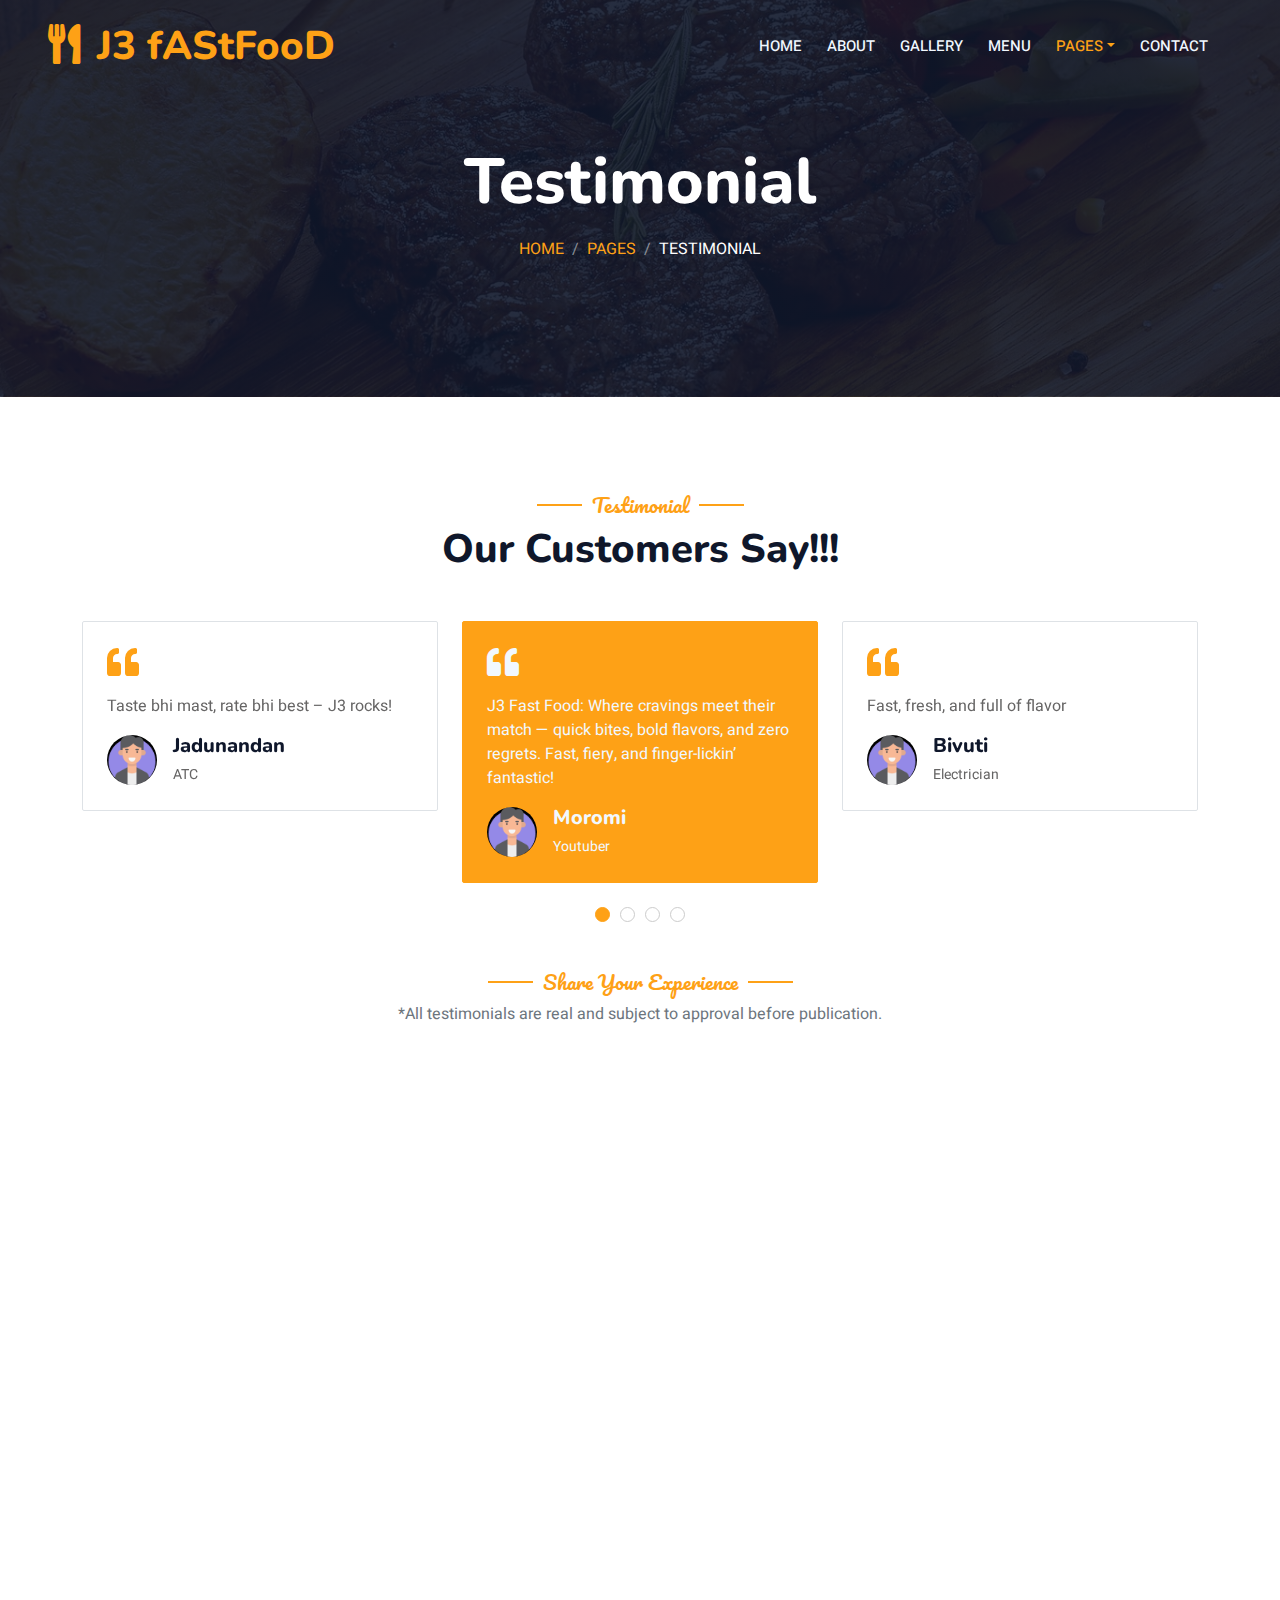
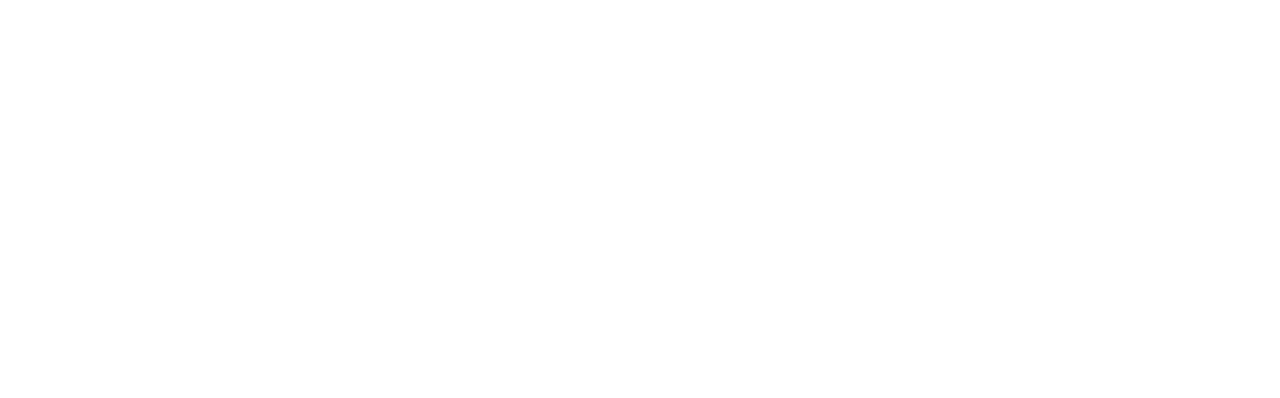
<file: testimonial.html>
<!DOCTYPE html>
<html lang="en">

<head>
    <meta charset="utf-8">
    <title>J3 fAStFooD - Crave It. Taste It. Love It- That's the J3 Vibe</title>
    <meta content="width=device-width, initial-scale=1.0" name="viewport">
    <meta content="" name="keywords">
    <meta content="" name="description">

    <!-- Favicon -->
    <link href="img/favicon.ico" rel="icon">

    <!-- Google Web Fonts -->
    <link rel="preconnect" href="https://fonts.googleapis.com">
    <link rel="preconnect" href="https://fonts.gstatic.com" crossorigin>
    <link href="https://fonts.googleapis.com/css2?family=Heebo:wght@400;500;600&family=Nunito:wght@600;700;800&family=Pacifico&display=swap" rel="stylesheet">

    <!-- Icon Font Stylesheet -->
    <link href="https://cdnjs.cloudflare.com/ajax/libs/font-awesome/5.10.0/css/all.min.css" rel="stylesheet">
    <link href="https://cdn.jsdelivr.net/npm/bootstrap-icons@1.4.1/font/bootstrap-icons.css" rel="stylesheet">

    <!-- Libraries Stylesheet -->
    <link href="lib/animate/animate.min.css" rel="stylesheet">
    <link href="lib/owlcarousel/assets/owl.carousel.min.css" rel="stylesheet">
    <link href="lib/tempusdominus/css/tempusdominus-bootstrap-4.min.css" rel="stylesheet" />

    <!-- Customized Bootstrap Stylesheet -->
    <link href="css/bootstrap.min.css" rel="stylesheet">

    <!-- Template Stylesheet -->
    <link href="css/style.css" rel="stylesheet">
</head>

<body>
    <div class="container-xxl bg-white p-0">
        <!-- Spinner Start -->
        <div id="spinner" class="show bg-white position-fixed translate-middle w-100 vh-100 top-50 start-50 d-flex align-items-center justify-content-center">
            <div class="spinner-border text-primary" style="width: 3rem; height: 3rem;" role="status">
                <span class="sr-only">Loading...</span>
            </div>
        </div>
        <!-- Spinner End -->


        <!-- Navbar & Hero Start -->
        <div class="container-xxl position-relative p-0">
            <nav class="navbar navbar-expand-lg navbar-dark bg-dark px-4 px-lg-5 py-3 py-lg-0">
                <a href="" class="navbar-brand p-0">
                    <h1 class="text-primary m-0"><i class="fa fa-utensils me-3"></i>J3 fAStFooD</h1>
                    <!-- <img src="img/logo.png" alt="Logo"> -->
                </a>
                <button class="navbar-toggler" type="button" data-bs-toggle="collapse" data-bs-target="#navbarCollapse">
                    <span class="fa fa-bars"></span>
                </button>
                <div class="collapse navbar-collapse" id="navbarCollapse">
                    <div class="navbar-nav ms-auto py-0 pe-4">
                        <a href="index.html" class="nav-item nav-link">Home</a>
                        <a href="about.html" class="nav-item nav-link">About</a>
                        <a href="gallery.html" class="nav-item nav-link">Gallery</a>
                        <a href="menu.html" class="nav-item nav-link">Menu</a>
                        <div class="nav-item dropdown">
                            <a href="#" class="nav-link dropdown-toggle active" data-bs-toggle="dropdown">Pages</a>
                            <div class="dropdown-menu m-0">
                                <a href="https://wa.me/+916003633605?text=Book%20a%20table%20at%20J3%20Fast%20Food" class="dropdown-item">Booking</a>
                                <a href="team.html" class="dropdown-item">Our Team</a>
                                <a href="testimonial.html" class="dropdown-item active">Testimonial</a>
                            </div>
                        </div>
                        <a href="contact.html" class="nav-item nav-link">Contact</a>
                    </div>
                </div>
            </nav>

            <div class="container-xxl py-5 bg-dark hero-header mb-5">
                <div class="container text-center my-5 pt-5 pb-4">
                    <h1 class="display-3 text-white mb-3 animated slideInDown">Testimonial</h1>
                    <nav aria-label="breadcrumb">
                        <ol class="breadcrumb justify-content-center text-uppercase">
                            <li class="breadcrumb-item"><a href="#">Home</a></li>
                            <li class="breadcrumb-item"><a href="#">Pages</a></li>
                            <li class="breadcrumb-item text-white active" aria-current="page">Testimonial</li>
                        </ol>
                    </nav>
                </div>
            </div>
        </div>
        <!-- Navbar & Hero End -->


        <!-- Testimonial Start -->
<div class="container-xxl py-5 wow fadeInUp" data-wow-delay="0.1s">
    <div class="container">
        <div class="text-center">
            <h5 class="section-title ff-secondary text-center text-primary fw-normal">Testimonial</h5>
            <h1 class="mb-5">Our Customers Say!!!</h1>
        </div>
        <div class="owl-carousel testimonial-carousel">
            <div class="testimonial-item bg-transparent border rounded p-4">
                <i class="fa fa-quote-left fa-2x text-primary mb-3"></i>
                <p>J3 Fast Food: Where cravings meet their match — quick bites, bold flavors, and zero regrets. Fast, fiery, and finger-lickin’ fantastic!</p>
                <div class="d-flex align-items-center">
                    <img class="img-fluid flex-shrink-0 rounded-circle" src="img/testimonial-1.jpg" style="width: 50px; height: 50px;">
                    <div class="ps-3">
                        <h5 class="mb-1">Moromi</h5>
                        <small>Youtuber</small>
                    </div>
                </div>
            </div>
            <div class="testimonial-item bg-transparent border rounded p-4">
                <i class="fa fa-quote-left fa-2x text-primary mb-3"></i>
                <p>Fast, fresh, and full of flavor</p>
                <div class="d-flex align-items-center">
                    <img class="img-fluid flex-shrink-0 rounded-circle" src="img/testimonial-2.jpg" style="width: 50px; height: 50px;">
                    <div class="ps-3">
                        <h5 class="mb-1">Bivuti</h5>
                        <small>Electrician</small>
                    </div>
                </div>
            </div>
            <div class="testimonial-item bg-transparent border rounded p-4">
                <i class="fa fa-quote-left fa-2x text-primary mb-3"></i>
                <p>Yaar, J3 ke momos toh alag hi level ke hain!</p>
                <div class="d-flex align-items-center">
                    <img class="img-fluid flex-shrink-0 rounded-circle" src="img/testimonial-3.jpg" style="width: 50px; height: 50px;">
                    <div class="ps-3">
                        <h5 class="mb-1">Rajendra</h5>
                        <small>Driver</small>
                    </div>
                </div>
            </div>
            <div class="testimonial-item bg-transparent border rounded p-4">
                <i class="fa fa-quote-left fa-2x text-primary mb-3"></i>
                <p>Taste bhi mast, rate bhi best – J3 rocks!</p>
                <div class="d-flex align-items-center">
                    <img class="img-fluid flex-shrink-0 rounded-circle" src="img/testimonial-4.jpg" style="width: 50px; height: 50px;">
                    <div class="ps-3">
                        <h5 class="mb-1">Jadunandan</h5>
                        <small>ATC</small>
                    </div>
                </div>
            </div>
        </div>

        <!-- Testimonial Submission Form with Formspree -->
        <div class="text-center mt-5">
            <h5 class="section-title ff-secondary text-center text-primary fw-normal">Share Your Experience</h5>
            <p class="text-muted mb-4">*All testimonials are real and subject to approval before publication.</p>
            <form action="https://formspree.io/f/mblkjwrw" method="POST" class="wow fadeInUp" data-wow-delay="0.5s">
                <div class="row g-3">
                    <div class="col-12">
                        <div class="form-floating">
                            <input type="text" class="form-control" id="testimonialName" name="name" placeholder="Your Name" required>
                            <label for="testimonialName">Your Name</label>
                        </div>
                    </div>
                    <div class="col-12">
                        <div class="form-floating">
                            <input type="text" class="form-control" id="testimonialProfession" name="profession" placeholder="Your Profession" required>
                            <label for="testimonialProfession">Your Profession</label>
                        </div>
                    </div>
                    <div class="col-12">
                        <div class="form-floating">
                            <textarea class="form-control" id="testimonialText" name="testimonial" placeholder="Your Testimonial" style="height: 100px" required></textarea>
                            <label for="testimonialText">Your Testimonial</label>
                        </div>
                    </div>
                    <div class="col-12">
                        <div class="form-floating">
                            <input type="email" class="form-control" id="testimonialEmail" name="email" placeholder="Your Email (Optional)">
                            <label for="testimonialEmail">Your Email (Optional, for verification)</label>
                        </div>
                    </div>
                    <div class="col-12">
                        <button type="submit" class="btn btn-primary w-100 py-3">Submit Testimonial</button>
                    </div>
                </div>
                <!-- Optional: Add a hidden field for subject -->
                <input type="hidden" name="_subject" value="New Testimonial for J3 Fast Food">
                <!-- Optional: Redirect after submission -->
                <input type="hidden" name="_next" value="https://yourwebsite.com/thank-you">
            </form>
        </div>
    </div>
</div>
<!-- Testimonial End -->
 <script>
    document.addEventListener('DOMContentLoaded', function() {
        const form = document.getElementById('testimonialForm');
        if (form) {
            form.addEventListener('submit', function(e) {
                // e.preventDefault(); // Uncomment for local testing without redirect
                setTimeout(() => {
                    this.reset();
                }, 100);
            });
        }
    });
</script>

        <!-- Footer Start -->
        <div class="container-fluid bg-dark text-light footer pt-5 mt-5 wow fadeIn" data-wow-delay="0.1s">
            <div class="container py-5">
                <div class="row g-5">
                    <div class="col-lg-3 col-md-6">
                        <h4 class="section-title ff-secondary text-start text-primary fw-normal mb-4">J3 fAStFooD</h4>
                        <a class="btn btn-link" href="about.html">About Us</a>
                        <a class="btn btn-link" href="contact.html">Contact Us</a>
                    </div>
                    <div class="col-lg-3 col-md-6">
                        <h4 class="section-title ff-secondary text-start text-primary fw-normal mb-4">Contact</h4>
                        <p class="mb-2"><i class="fa fa-map-marker-alt me-3"></i>North Lakhimpur Bypass Road, Assam</p>
                        <p class="mb-2"><i class="fa fa-phone-alt me-3"></i>+91 6003633605</p>
                        <p class="mb-2"><i class="fa fa-envelope me-3"></i>j3fastfood@gmail.com</p>
                        <div class="d-flex pt-2">
                            <a class="btn btn-outline-light btn-social" href="https://www.instagram.com/j3_fast_food?igsh=M3pvNmoyZG5ydTVn"><i class="fab fa-instagram"></i></a>
                            <a class="btn btn-outline-light btn-social" href=""><i class="fab fa-facebook-f"></i></a>
                            <a class="btn btn-outline-light btn-social" href=""><i class="fab fa-youtube"></i></a>
                            <a class="btn btn-outline-light btn-social" href=""><i class="fab fa-linkedin-in"></i></a>
                        </div>
                    </div>
                    <div class="col-lg-3 col-md-6">
                        <h4 class="section-title ff-secondary text-start text-primary fw-normal mb-4">Opening</h4>
                        <h5 class="text-light fw-normal">Monday - Sunday</h5>
                        <p>10AM - 10PM</p>
                    </div>
                    <div class="col-lg-3 col-md-6">
                </div>
            </div>
            <div class="container">
                <div class="copyright">
                    <div class="row">
                        <div class="col-md-6 text-center text-md-start mb-3 mb-md-0">
                            &copy; <a class="border-bottom" href="#">J3 FastFooD</a>, All Right Reserved. 
							
							
							Designed By <a class="border-bottom" >Mrinal Kumar</a><br><br>
                        </div>
                        <div class="col-md-6 text-center text-md-end">
                            <div class="footer-menu">
                                <a href="index.html">Home</a>
                            </div>
                        </div>
                    </div>
                </div>
            </div>
        </div>
        <!-- Footer End -->


        <!-- Back to Top -->
        <a href="#" class="btn btn-lg btn-primary btn-lg-square back-to-top"><i class="bi bi-arrow-up"></i></a>
    </div>

    <!-- JavaScript Libraries -->
    <script src="https://code.jquery.com/jquery-3.4.1.min.js"></script>
    <script src="https://cdn.jsdelivr.net/npm/bootstrap@5.0.0/dist/js/bootstrap.bundle.min.js"></script>
    <script src="lib/wow/wow.min.js"></script>
    <script src="lib/easing/easing.min.js"></script>
    <script src="lib/waypoints/waypoints.min.js"></script>
    <script src="lib/counterup/counterup.min.js"></script>
    <script src="lib/owlcarousel/owl.carousel.min.js"></script>
    <script src="lib/tempusdominus/js/moment.min.js"></script>
    <script src="lib/tempusdominus/js/moment-timezone.min.js"></script>
    <script src="lib/tempusdominus/js/tempusdominus-bootstrap-4.min.js"></script>

    <!-- Template Javascript -->
    <script src="js/main.js"></script>
</body>

</html>
</file>
<file: css/style.css>
/********** Template CSS **********/
:root {
    --primary: #FEA116;
    --light: #F1F8FF;
    --dark: #0F172B;
}

.ff-secondary {
    font-family: 'Pacifico', cursive;
}

.fw-medium {
    font-weight: 600 !important;
}

.fw-semi-bold {
    font-weight: 700 !important;
}

.back-to-top {
    position: fixed;
    display: none;
    right: 45px;
    bottom: 45px;
    z-index: 99;
}


/*** Spinner ***/
#spinner {
    opacity: 0;
    visibility: hidden;
    transition: opacity .5s ease-out, visibility 0s linear .5s;
    z-index: 99999;
}

#spinner.show {
    transition: opacity .5s ease-out, visibility 0s linear 0s;
    visibility: visible;
    opacity: 1;
}


/*** Button ***/
.btn {
    font-family: 'Nunito', sans-serif;
    font-weight: 500;
    text-transform: uppercase;
    transition: .5s;
}

.btn.btn-primary,
.btn.btn-secondary {
    color: #FFFFFF;
}

.btn-square {
    width: 38px;
    height: 38px;
}

.btn-sm-square {
    width: 32px;
    height: 32px;
}

.btn-lg-square {
    width: 48px;
    height: 48px;
}

.btn-square,
.btn-sm-square,
.btn-lg-square {
    padding: 0;
    display: flex;
    align-items: center;
    justify-content: center;
    font-weight: normal;
    border-radius: 2px;
}


/*** Navbar ***/
.navbar-dark .navbar-nav .nav-link {
    position: relative;
    margin-left: 25px;
    padding: 35px 0;
    font-size: 15px;
    color: var(--light) !important;
    text-transform: uppercase;
    font-weight: 500;
    outline: none;
    transition: .5s;
}

.sticky-top.navbar-dark .navbar-nav .nav-link {
    padding: 20px 0;
}

.navbar-dark .navbar-nav .nav-link:hover,
.navbar-dark .navbar-nav .nav-link.active {
    color: var(--primary) !important;
}

.navbar-dark .navbar-brand img {
    max-height: 60px;
    transition: .5s;
}

.sticky-top.navbar-dark .navbar-brand img {
    max-height: 45px;
}

@media (max-width: 991.98px) {
    .sticky-top.navbar-dark {
        position: relative;
    }

    .navbar-dark .navbar-collapse {
        margin-top: 15px;
        border-top: 1px solid rgba(255, 255, 255, .1)
    }

    .navbar-dark .navbar-nav .nav-link,
    .sticky-top.navbar-dark .navbar-nav .nav-link {
        padding: 10px 0;
        margin-left: 0;
    }

    .navbar-dark .navbar-brand img {
        max-height: 45px;
    }
}

@media (min-width: 992px) {
    .navbar-dark {
        position: absolute;
        width: 100%;
        top: 0;
        left: 0;
        z-index: 999;
        background: transparent !important;
    }
    
    .sticky-top.navbar-dark {
        position: fixed;
        background: var(--dark) !important;
    }
}


/*** Hero Header ***/
.hero-header {
    background: linear-gradient(rgba(15, 23, 43, .9), rgba(15, 23, 43, .9)), url(../img/bg-hero.jpg);
    background-position: center center;
    background-repeat: no-repeat;
    background-size: cover;
}

.hero-header img {
    animation: imgRotate 50s linear infinite;
}

@keyframes imgRotate { 
    100% { 
        transform: rotate(360deg); 
    } 
}

.breadcrumb-item + .breadcrumb-item::before {
    color: rgba(255, 255, 255, .5);
}


/*** Section Title ***/
.section-title {
    position: relative;
    display: inline-block;
}

.section-title::before {
    position: absolute;
    content: "";
    width: 45px;
    height: 2px;
    top: 50%;
    left: -55px;
    margin-top: -1px;
    background: var(--primary);
}

.section-title::after {
    position: absolute;
    content: "";
    width: 45px;
    height: 2px;
    top: 50%;
    right: -55px;
    margin-top: -1px;
    background: var(--primary);
}

.section-title.text-start::before,
.section-title.text-end::after {
    display: none;
}


/*** Service ***/
.service-item {
    box-shadow: 0 0 45px rgba(0, 0, 0, .08);
    transition: .5s;
}

.service-item:hover {
    background: var(--primary);
}

.service-item * {
    transition: .5s;
}

.service-item:hover * {
    color: var(--light) !important;
}


/*** Food Menu ***/
.nav-pills .nav-item .active {
    border-bottom: 2px solid var(--primary);
}


/*** Youtube Video ***/
.video {
    position: relative;
    height: 100%;
    min-height: 500px;
    background: linear-gradient(rgba(15, 23, 43, .1), rgba(15, 23, 43, .1)), url(../img/video.jpg);
    background-position: center center;
    background-repeat: no-repeat;
    background-size: cover;
}

.video .btn-play {
    position: absolute;
    z-index: 3;
    top: 50%;
    left: 50%;
    transform: translateX(-50%) translateY(-50%);
    box-sizing: content-box;
    display: block;
    width: 32px;
    height: 44px;
    border-radius: 50%;
    border: none;
    outline: none;
    padding: 18px 20px 18px 28px;
}

.video .btn-play:before {
    content: "";
    position: absolute;
    z-index: 0;
    left: 50%;
    top: 50%;
    transform: translateX(-50%) translateY(-50%);
    display: block;
    width: 100px;
    height: 100px;
    background: var(--primary);
    border-radius: 50%;
    animation: pulse-border 1500ms ease-out infinite;
}

.video .btn-play:after {
    content: "";
    position: absolute;
    z-index: 1;
    left: 50%;
    top: 50%;
    transform: translateX(-50%) translateY(-50%);
    display: block;
    width: 100px;
    height: 100px;
    background: var(--primary);
    border-radius: 50%;
    transition: all 200ms;
}

.video .btn-play img {
    position: relative;
    z-index: 3;
    max-width: 100%;
    width: auto;
    height: auto;
}

.video .btn-play span {
    display: block;
    position: relative;
    z-index: 3;
    width: 0;
    height: 0;
    border-left: 32px solid var(--dark);
    border-top: 22px solid transparent;
    border-bottom: 22px solid transparent;
}

@keyframes pulse-border {
    0% {
        transform: translateX(-50%) translateY(-50%) translateZ(0) scale(1);
        opacity: 1;
    }

    100% {
        transform: translateX(-50%) translateY(-50%) translateZ(0) scale(1.5);
        opacity: 0;
    }
}

#videoModal {
    z-index: 99999;
}

#videoModal .modal-dialog {
    position: relative;
    max-width: 800px;
    margin: 60px auto 0 auto;
}

#videoModal .modal-body {
    position: relative;
    padding: 0px;
}

#videoModal .close {
    position: absolute;
    width: 30px;
    height: 30px;
    right: 0px;
    top: -30px;
    z-index: 999;
    font-size: 30px;
    font-weight: normal;
    color: #FFFFFF;
    background: #000000;
    opacity: 1;
}


/*** Team ***/
.team-item {
    box-shadow: 0 0 45px rgba(0, 0, 0, .08);
    height: calc(100% - 38px);
    transition: .5s;
}

.team-item img {
    transition: .5s;
}

.team-item:hover img {
    transform: scale(1.1);
}

.team-item:hover {
    height: 100%;
}

.team-item .btn {
    border-radius: 38px 38px 0 0;
}


/*** Testimonial ***/
.testimonial-carousel .owl-item .testimonial-item,
.testimonial-carousel .owl-item.center .testimonial-item * {
    transition: .5s;
}

.testimonial-carousel .owl-item.center .testimonial-item {
    background: var(--primary) !important;
    border-color: var(--primary) !important;
}

.testimonial-carousel .owl-item.center .testimonial-item * {
    color: var(--light) !important;
}

.testimonial-carousel .owl-dots {
    margin-top: 24px;
    display: flex;
    align-items: flex-end;
    justify-content: center;
}

.testimonial-carousel .owl-dot {
    position: relative;
    display: inline-block;
    margin: 0 5px;
    width: 15px;
    height: 15px;
    border: 1px solid #CCCCCC;
    border-radius: 15px;
    transition: .5s;
}

.testimonial-carousel .owl-dot.active {
    background: var(--primary);
    border-color: var(--primary);
}


/*** Footer ***/
.footer .btn.btn-social {
    margin-right: 5px;
    width: 35px;
    height: 35px;
    display: flex;
    align-items: center;
    justify-content: center;
    color: var(--light);
    border: 1px solid #FFFFFF;
    border-radius: 35px;
    transition: .3s;
}

.footer .btn.btn-social:hover {
    color: var(--primary);
}

.footer .btn.btn-link {
    display: block;
    margin-bottom: 5px;
    padding: 0;
    text-align: left;
    color: #FFFFFF;
    font-size: 15px;
    font-weight: normal;
    text-transform: capitalize;
    transition: .3s;
}

.footer .btn.btn-link::before {
    position: relative;
    content: "\f105";
    font-family: "Font Awesome 5 Free";
    font-weight: 900;
    margin-right: 10px;
}

.footer .btn.btn-link:hover {
    letter-spacing: 1px;
    box-shadow: none;
}

.footer .copyright {
    padding: 25px 0;
    font-size: 15px;
    border-top: 1px solid rgba(256, 256, 256, .1);
}

.footer .copyright a {
    color: var(--light);
}

.footer .footer-menu a {
    margin-right: 15px;
    padding-right: 15px;
    border-right: 1px solid rgba(255, 255, 255, .1);
}

.footer .footer-menu a:last-child {
    margin-right: 0;
    padding-right: 0;
    border-right: none;
}
/* Menu price styling */
.menu-prices {
    min-width: 120px; /* Ensure enough space for prices */
    text-align: right; /* Align prices to the right */
}
@media (max-width: 768px) {
    .menu-prices {
        text-align: left; /* Stack prices below item name on mobile */
        margin-top: 5px;
    }
    .tab-content h5 {
        flex-direction: column; /* Stack name and prices vertically on mobile */
        align-items: flex-start;
    }
}
/* Menu redesign styling */
.menu-list .menu-item {
    transition: all 0.3s ease; /* Smooth hover effect */
}
.menu-list .menu-item:hover {
    transform: translateY(-5px); /* Slight lift on hover */
    box-shadow: 0 5px 15px rgba(0, 0, 0, 0.1); /* Subtle shadow */
}
.menu-prices {
    min-width: 120px;
    text-align: right;
}
@media (max-width: 768px) {
    .menu-prices {
        text-align: left;
        margin-top: 5px;
    }
    .menu-item h5 {
        flex-direction: column;
        align-items: flex-start;
    }
    .menu-item h5 span {
        font-size: 1.1rem;
    }
    .menu-prices span {
        font-size: 0.9rem;
    }
}
/* Menu image styling */
.menu-image img {
    box-shadow: 0 5px 15px rgba(0, 0, 0, 0.1);
    transition: transform 0.3s ease;
}
.menu-image img:hover {
    transform: scale(1.02);
}
@media (max-width: 768px) {
    .menu-image img {
        max-width: 100%;
        margin: 0 auto;
    }
}
.gallery-item {
    position: relative;
    overflow: hidden;
}
.gallery-caption {
    position: absolute;
    bottom: 0;
    background: rgba(0, 0, 0, 0.7);
    color: white;
    width: 100%;
    transform: translateY(100%);
    transition: transform 0.3s ease;
}
.gallery-item:hover .gallery-caption {
    transform: translateY(0);
}
</file>
